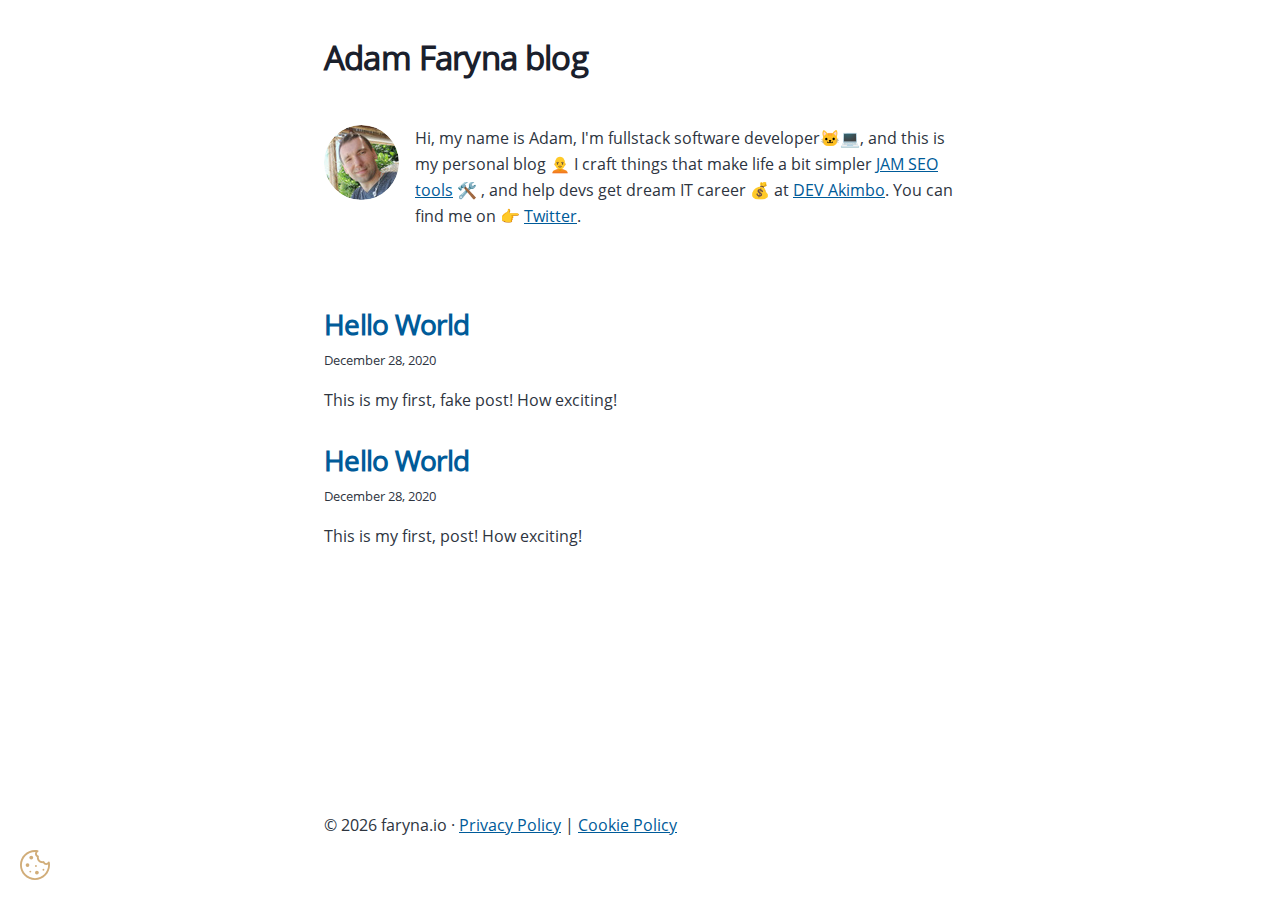
<file: index.html>
<!DOCTYPE html><html lang="en"><head><meta charSet="utf-8"/><meta http-equiv="x-ua-compatible" content="ie=edge"/><meta name="viewport" content="width=device-width, initial-scale=1, shrink-to-fit=no"/><style data-href="/styles.1a68737c276340bbb659.css">@font-face{font-family:Open Sans;font-style:normal;font-display:swap;font-weight:400;src:url(/static/open-sans-cyrillic-ext-400-normal-e755c8eab4133359c241132063a279d0.woff2) format("woff2"),url(/static/open-sans-all-400-normal-e15b8743b41a23082780aee5ee1ee9a9.woff) format("woff");unicode-range:U+0460-052f,U+1c80-1c88,U+20b4,U+2de0-2dff,U+a640-a69f,U+fe2e-fe2f}@font-face{font-family:Open Sans;font-style:normal;font-display:swap;font-weight:400;src:url([data-uri]) format("woff2"),url(/static/open-sans-all-400-normal-e15b8743b41a23082780aee5ee1ee9a9.woff) format("woff");unicode-range:U+0400-045f,U+0490-0491,U+04b0-04b1,U+2116}@font-face{font-family:Open Sans;font-style:normal;font-display:swap;font-weight:400;src:url([data-uri]) format("woff2"),url(/static/open-sans-all-400-normal-e15b8743b41a23082780aee5ee1ee9a9.woff) format("woff");unicode-range:U+1f??}@font-face{font-family:Open Sans;font-style:normal;font-display:swap;font-weight:400;src:url([data-uri]) format("woff2"),url(/static/open-sans-all-400-normal-e15b8743b41a23082780aee5ee1ee9a9.woff) format("woff");unicode-range:U+0370-03ff}@font-face{font-family:Open Sans;font-style:normal;font-display:swap;font-weight:400;src:url([data-uri]) format("woff2"),url(/static/open-sans-all-400-normal-e15b8743b41a23082780aee5ee1ee9a9.woff) format("woff");unicode-range:U+0102-0103,U+0110-0111,U+0128-0129,U+0168-0169,U+01a0-01a1,U+01af-01b0,U+1ea0-1ef9,U+20ab}@font-face{font-family:Open Sans;font-style:normal;font-display:swap;font-weight:400;src:url(/static/open-sans-latin-ext-400-normal-6923b1967484e2b12e1016fb33061791.woff2) format("woff2"),url(/static/open-sans-all-400-normal-e15b8743b41a23082780aee5ee1ee9a9.woff) format("woff");unicode-range:U+0100-024f,U+0259,U+1e??,U+2020,U+20a0-20ab,U+20ad-20cf,U+2113,U+2c60-2c7f,U+a720-a7ff}@font-face{font-family:Open Sans;font-style:normal;font-display:swap;font-weight:400;src:url(/static/open-sans-latin-400-normal-33543c5cc5d88f5695dd08c87d280dfd.woff2) format("woff2"),url(/static/open-sans-all-400-normal-e15b8743b41a23082780aee5ee1ee9a9.woff) format("woff");unicode-range:U+00??,U+0131,U+0152-0153,U+02bb-02bc,U+02c6,U+02da,U+02dc,U+2000-206f,U+2074,U+20ac,U+2122,U+2191,U+2193,U+2212,U+2215,U+feff,U+fffd}

/*! normalize.css v8.0.1 | MIT License | github.com/necolas/normalize.css */html{line-height:1.15;-webkit-text-size-adjust:100%}body{margin:0}main{display:block}h1{font-size:2em;margin:.67em 0}hr{box-sizing:content-box;height:0;overflow:visible}pre{font-family:monospace,monospace;font-size:1em}a{background-color:transparent}abbr[title]{border-bottom:none;text-decoration:underline;-webkit-text-decoration:underline dotted;text-decoration:underline dotted}b,strong{font-weight:bolder}code,kbd,samp{font-family:monospace,monospace;font-size:1em}small{font-size:80%}sub,sup{font-size:75%;line-height:0;position:relative;vertical-align:baseline}sub{bottom:-.25em}sup{top:-.5em}img{border-style:none}button,input,optgroup,select,textarea{font-family:inherit;font-size:100%;line-height:1.15;margin:0}button,input{overflow:visible}button,select{text-transform:none}[type=button],[type=reset],[type=submit],button{-webkit-appearance:button}[type=button]::-moz-focus-inner,[type=reset]::-moz-focus-inner,[type=submit]::-moz-focus-inner,button::-moz-focus-inner{border-style:none;padding:0}[type=button]:-moz-focusring,[type=reset]:-moz-focusring,[type=submit]:-moz-focusring,button:-moz-focusring{outline:1px dotted ButtonText}fieldset{padding:.35em .75em .625em}legend{box-sizing:border-box;color:inherit;display:table;max-width:100%;padding:0;white-space:normal}progress{vertical-align:baseline}textarea{overflow:auto}[type=checkbox],[type=radio]{box-sizing:border-box;padding:0}[type=number]::-webkit-inner-spin-button,[type=number]::-webkit-outer-spin-button{height:auto}[type=search]{-webkit-appearance:textfield;outline-offset:-2px}[type=search]::-webkit-search-decoration{-webkit-appearance:none}::-webkit-file-upload-button{-webkit-appearance:button;font:inherit}details{display:block}summary{display:list-item}[hidden]{display:none}:root{--maxWidth-none:"none";--maxWidth-xs:20rem;--maxWidth-sm:24rem;--maxWidth-md:28rem;--maxWidth-lg:32rem;--maxWidth-xl:36rem;--maxWidth-2xl:42rem;--maxWidth-3xl:48rem;--maxWidth-4xl:56rem;--maxWidth-full:"100%";--maxWidth-wrapper:var(--maxWidth-2xl);--spacing-px:"1px";--spacing-0:0;--spacing-1:0.25rem;--spacing-2:0.5rem;--spacing-3:0.75rem;--spacing-4:1rem;--spacing-5:1.25rem;--spacing-6:1.5rem;--spacing-8:2rem;--spacing-10:2.5rem;--spacing-12:3rem;--spacing-16:4rem;--spacing-20:5rem;--spacing-24:6rem;--spacing-32:8rem;--fontFamily-sans:"Open Sans",Montserrat,system-ui,-apple-system,BlinkMacSystemFont,"Segoe UI",Roboto,"Helvetica Neue",Arial,"Noto Sans",sans-serif,"Apple Color Emoji","Segoe UI Emoji","Segoe UI Symbol","Noto Color Emoji";--fontFamily-serif:"Merriweather","Georgia",Cambria,"Times New Roman",Times,serif;--font-body:var(--fontFamily-sans);--font-heading:var(--fontFamily-sans);--fontWeight-normal:400;--fontWeight-medium:500;--fontWeight-semibold:600;--fontWeight-bold:700;--fontWeight-extrabold:800;--fontWeight-black:900;--fontSize-root:16px;--lineHeight-none:1;--lineHeight-tight:1.1;--lineHeight-normal:1.5;--lineHeight-relaxed:1.625;--fontSize-0:0.833rem;--fontSize-1:1rem;--fontSize-2:1.2rem;--fontSize-3:1.44rem;--fontSize-4:1.728rem;--fontSize-5:2.074rem;--fontSize-6:2.488rem;--fontSize-7:2.986rem;--color-primary:#005b99;--color-text:#2e353f;--color-text-light:#4f5969;--color-heading:#1a202c;--color-heading-black:#000;--color-accent:#d1dce5}*,:after,:before{box-sizing:border-box}html{line-height:var(--lineHeight-normal);font-size:var(--fontSize-root);-webkit-font-smoothing:antialiased;-moz-osx-font-smoothing:grayscale}body{font-family:var(--font-body);font-size:var(--fontSize-1);color:var(--color-text)}footer{padding-top:var(--spacing-6)}hr{background:var(--color-accent);height:1px;border:0}h1,h2,h3,h4,h5,h6{font-family:var(--font-heading);margin-top:var(--spacing-12);margin-bottom:var(--spacing-6);line-height:var(--lineHeight-tight);letter-spacing:-.025em}h2,h3,h4,h5,h6{font-weight:var(--fontWeight-bold)}h1,h2,h3,h4,h5,h6{color:var(--color-heading)}h1{font-weight:var(--fontWeight-black);font-size:var(--fontSize-6)}h2{font-size:var(--fontSize-5)}h3{font-size:var(--fontSize-4)}h4{font-size:var(--fontSize-3)}h5{font-size:var(--fontSize-2)}h6{font-size:var(--fontSize-1)}h1>a,h2>a,h3>a,h4>a,h5>a,h6>a{color:inherit;text-decoration:none}p{line-height:var(--lineHeight-relaxed);--baseline-multiplier:0.179;--x-height-multiplier:0.35;margin:var(--spacing-0) var(--spacing-0) var(--spacing-8) var(--spacing-0)}ol,p,ul{padding:var(--spacing-0)}ol,ul{margin-left:var(--spacing-0);margin-right:var(--spacing-0);margin-bottom:var(--spacing-8);list-style-position:outside;list-style-image:none}main{min-height:calc(100vh - 236px)}ol li,ul li{padding-left:var(--spacing-0)}li>p,ol li,ul li{margin-bottom:calc(var(--spacing-8)/2)}li :last-child{margin-bottom:var(--spacing-0)}li>ul{margin-left:var(--spacing-8);margin-top:calc(var(--spacing-8)/2)}blockquote{color:var(--color-text-light);margin-left:calc(var(--spacing-6)*-1);margin-right:var(--spacing-8);padding:var(--spacing-0) var(--spacing-0) var(--spacing-0) var(--spacing-6);border-left:var(--spacing-1) solid var(--color-primary);font-size:var(--fontSize-2);font-style:italic;margin-bottom:var(--spacing-8)}blockquote>:last-child{margin-bottom:var(--spacing-0)}blockquote>ol,blockquote>ul{list-style-position:inside}table{width:100%;margin-bottom:var(--spacing-8);border-collapse:collapse;border-spacing:.25rem}table thead tr th{border-bottom:1px solid var(--color-accent)}a{color:var(--color-primary)}a:focus,a:hover{text-decoration:none}.global-wrapper{margin:var(--spacing-0) auto;max-width:var(--maxWidth-wrapper);padding:var(--spacing-10) var(--spacing-5)}.global-wrapper[data-is-root-path=true] .bio{margin-bottom:var(--spacing-20)}.global-header{margin-bottom:var(--spacing-12)}.main-heading{font-size:var(--fontSize-5);margin:0}.post-list-item{margin-bottom:var(--spacing-8);margin-top:var(--spacing-8)}.post-list-item p{margin-bottom:var(--spacing-0)}.post-list-item h2{font-size:var(--fontSize-4);color:var(--color-primary);margin-bottom:var(--spacing-2);margin-top:var(--spacing-0)}.post-list-item header{margin-bottom:var(--spacing-4)}.header-link-home{font-weight:var(--fontWeight-bold);font-family:var(--font-heading);text-decoration:none;font-size:var(--fontSize-2)}.bio{display:flex;flex-direction:column;align-items:center;margin-bottom:var(--spacing-16)}@media (min-width:1024px){.bio{flex-direction:row;align-items:flex-start;margin-bottom:0}}.bio p{margin-bottom:var(--spacing-0)}.bio-avatar{margin-right:var(--spacing-4);margin-bottom:var(--spacing-6);min-width:75px;border-radius:100%}.blog-post header h1{margin:var(--spacing-0) var(--spacing-0) var(--spacing-4) var(--spacing-0)}.blog-post header p{font-size:var(--fontSize-2);font-family:var(--font-heading)}.blog-post-nav ul{margin:var(--spacing-0)}.gatsby-highlight{margin-bottom:var(--spacing-8)}@media (max-width:42rem){blockquote{padding:var(--spacing-0) var(--spacing-0) var(--spacing-0) var(--spacing-4);margin-left:var(--spacing-0)}ol,ul{list-style-position:inside}}code[class*=language-],pre[class*=language-]{color:#000;background:none;text-shadow:0 1px #fff;font-family:Consolas,Monaco,Andale Mono,Ubuntu Mono,monospace;font-size:1em;text-align:left;white-space:pre;word-spacing:normal;word-break:normal;word-wrap:normal;line-height:1.5;-moz-tab-size:4;-o-tab-size:4;tab-size:4;-webkit-hyphens:none;-ms-hyphens:none;hyphens:none}code[class*=language-]::selection,code[class*=language-] ::selection,pre[class*=language-]::selection,pre[class*=language-] ::selection{text-shadow:none;background:#b3d4fc}@media print{code[class*=language-],pre[class*=language-]{text-shadow:none}}pre[class*=language-]{padding:1em;margin:.5em 0;overflow:auto}:not(pre)>code[class*=language-],pre[class*=language-]{background:#f5f2f0}:not(pre)>code[class*=language-]{padding:.1em;border-radius:.3em;white-space:normal}.token.cdata,.token.comment,.token.doctype,.token.prolog{color:#708090}.token.punctuation{color:#999}.token.namespace{opacity:.7}.token.boolean,.token.constant,.token.deleted,.token.number,.token.property,.token.symbol,.token.tag{color:#905}.token.attr-name,.token.builtin,.token.char,.token.inserted,.token.selector,.token.string{color:#690}.language-css .token.string,.style .token.string,.token.entity,.token.operator,.token.url{color:#9a6e3a;background:hsla(0,0%,100%,.5)}.token.atrule,.token.attr-value,.token.keyword{color:#07a}.token.class-name,.token.function{color:#dd4a68}.token.important,.token.regex,.token.variable{color:#e90}.token.bold,.token.important{font-weight:700}.token.italic{font-style:italic}.token.entity{cursor:help}.newsletter-form{border:1px solid #ccc;textAlign:center;background:#ededed;padding:20px}.newsletter-form input{margin-bottom:20px}.newsletter-form .content{text-align:center}.newsletter-form input[type=text]{margin-top:10px;width:100%}.newsletter-form input[type=submit]{background:#005b99;color:#fff;border:0;padding:10px 15px;margin-top:10px}.newsletter-form p.powered{text-align:center;margin:0}@media (min-width:768px){.newsletter-form input[type=text]{width:auto}.newsletter-form input{margin-left:10px}}.consent a{text-decoration:none}.consent .trigger{position:fixed;left:20px;bottom:20px;color:#d1ad79;width:30px;cursor:pointer;z-index:1}.consent .content{position:fixed;left:-2000px;bottom:0;padding:10px;border:1px solid #f58c3a;background:#fff;color:#4f5961;opacity:0;transition:all .2s ease-in;z-index:1000}.consent .content.visible{opacity:1;left:0}.consent a{color:#4f5961;border-bottom:1px dashed #4f5961;white-space:nowrap}.consent a:hover{color:#f58c3a;border-bottom-color:#f58c3a}.consent .description{display:block;margin-bottom:10px}.consent .options{display:flex;justify-content:space-evenly;margin-bottom:10px}.consent label span{margin-left:5px}.consent .buttons{text-align:center}.consent button{margin:0 10px 0 0;padding:5px 10px;height:auto;line-height:2;white-space:nowrap;text-transform:uppercase;border:1px solid #f58c3a}.consent button.save{color:#f58c3a;background:#fff;font-weight:300}.consent button.save:hover{color:#f4a869;border-color:#f4a869}.consent button.accept-all{color:#fff;background:#f58c3a;font-weight:400}.consent button.accept-all:hover{border-color:#f4a869;background:#f4a869}@media (min-width:768px){.consent form{display:flex;justify-content:space-evenly;align-items:center}.consent .option{margin:0 10px 10px}}@media (min-width:1024px){.consent .content{width:300px;bottom:20px}.consent .content.visible{left:20px}.consent .content form{display:inline}.consent .content .options{display:block}}</style><meta name="generator" content="Gatsby 2.26.1"/><link rel="sitemap" type="application/xml" href="/sitemap.xml"/><link rel="alternate" type="application/rss+xml" href="/rss.xml"/><link rel="icon" href="/favicon-32x32.png?v=e5b06d7281081062af32731185b58974" type="image/png"/><link rel="manifest" href="/manifest.webmanifest" crossorigin="anonymous"/><meta name="theme-color" content="#663399"/><link rel="apple-touch-icon" sizes="48x48" href="/icons/icon-48x48.png?v=e5b06d7281081062af32731185b58974"/><link rel="apple-touch-icon" sizes="72x72" href="/icons/icon-72x72.png?v=e5b06d7281081062af32731185b58974"/><link rel="apple-touch-icon" sizes="96x96" href="/icons/icon-96x96.png?v=e5b06d7281081062af32731185b58974"/><link rel="apple-touch-icon" sizes="144x144" href="/icons/icon-144x144.png?v=e5b06d7281081062af32731185b58974"/><link rel="apple-touch-icon" sizes="192x192" href="/icons/icon-192x192.png?v=e5b06d7281081062af32731185b58974"/><link rel="apple-touch-icon" sizes="256x256" href="/icons/icon-256x256.png?v=e5b06d7281081062af32731185b58974"/><link rel="apple-touch-icon" sizes="384x384" href="/icons/icon-384x384.png?v=e5b06d7281081062af32731185b58974"/><link rel="apple-touch-icon" sizes="512x512" href="/icons/icon-512x512.png?v=e5b06d7281081062af32731185b58974"/><title data-react-helmet="true">Home | Adam Faryna blog</title><meta data-react-helmet="true" name="description" content="Personal blog of Adam Faryna about building things using modern tech, and private thoughts on various things"/><meta data-react-helmet="true" property="og:title" content="Home"/><meta data-react-helmet="true" property="og:description" content="Personal blog of Adam Faryna about building things using modern tech, and private thoughts on various things"/><meta data-react-helmet="true" property="og:type" content="website"/><meta data-react-helmet="true" name="twitter:card" content="summary"/><meta data-react-helmet="true" name="twitter:creator" content="farynaio"/><meta data-react-helmet="true" name="twitter:title" content="Home"/><meta data-react-helmet="true" name="twitter:description" content="Personal blog of Adam Faryna about building things using modern tech, and private thoughts on various things"/><script data-react-helmet="true" async="" src="https://www.googletagmanager.com/gtag/js?id=G-1XD6P8XMCQ"></script><script data-react-helmet="true">
          window.dataLayer = window.dataLayer || [];
          function gtag(){dataLayer.push(arguments);}
          gtag('js', new Date());
          gtag('config', 'G-1XD6P8XMCQ');
        </script><link as="script" rel="preload" href="/webpack-runtime-a462f55e811097326c63.js"/><link as="script" rel="preload" href="/framework-de237a875aa45b276a9d.js"/><link as="script" rel="preload" href="/app-a5e96afc8896156676a5.js"/><link as="script" rel="preload" href="/styles-407fe62976dc5310c43e.js"/><link as="script" rel="preload" href="/commons-e1408656c4bf2d4ec85d.js"/><link as="script" rel="preload" href="/67d98b3b67f7f29616a14210788137ee8140f8b0-fc83c65cae48dea7e561.js"/><link as="script" rel="preload" href="/component---src-pages-index-js-8ab2ad6b7bc1ba952b18.js"/><link as="fetch" rel="preload" href="/page-data/index/page-data.json" crossorigin="anonymous"/><link as="fetch" rel="preload" href="/page-data/sq/d/1156742640.json" crossorigin="anonymous"/><link as="fetch" rel="preload" href="/page-data/sq/d/340814223.json" crossorigin="anonymous"/><link as="fetch" rel="preload" href="/page-data/sq/d/341782258.json" crossorigin="anonymous"/><link as="fetch" rel="preload" href="/page-data/app-data.json" crossorigin="anonymous"/></head><body><div id="___gatsby"><div style="outline:none" tabindex="-1" id="gatsby-focus-wrapper"><div class="global-wrapper" data-is-root-path="true"><header class="global-header"><h1 class="main-heading"><a aria-current="page" class="" href="/">Adam Faryna blog</a></h1></header><main><div class="bio"><div class="bio-avatar gatsby-image-wrapper" style="position:relative;overflow:hidden;display:inline-block;width:75px;height:75px"><img aria-hidden="true" src="[data-uri]" alt="Adam Faryna" style="position:absolute;top:0;left:0;width:100%;height:100%;object-fit:cover;object-position:center;opacity:1;transition-delay:500ms;border-radius:50%"/><noscript><picture><source srcset="/static/343c34b9f26001cde041330e841e5f90/32ce1/adamfaryna.jpg 1x,
/static/343c34b9f26001cde041330e841e5f90/2f164/adamfaryna.jpg 1.5x,
/static/343c34b9f26001cde041330e841e5f90/f2fac/adamfaryna.jpg 2x" /><img loading="lazy" width="75" height="75" srcset="/static/343c34b9f26001cde041330e841e5f90/32ce1/adamfaryna.jpg 1x,
/static/343c34b9f26001cde041330e841e5f90/2f164/adamfaryna.jpg 1.5x,
/static/343c34b9f26001cde041330e841e5f90/f2fac/adamfaryna.jpg 2x" src="/static/343c34b9f26001cde041330e841e5f90/32ce1/adamfaryna.jpg" alt="Adam Faryna" style="position:absolute;top:0;left:0;opacity:1;width:100%;height:100%;object-fit:cover;object-position:center"/></picture></noscript></div><p>Hi, my name is Adam, I&#x27;m fullstack software developer🐱‍💻, and this is my personal blog 🧑‍🦲 I craft things that make life a bit simpler<!-- --> <a href="https://jamseotools.com/" target="_blank">JAM SEO tools</a> <!-- -->🛠️ , and help devs get dream IT career 💰 at<!-- --> <a href="https://devakimbo.com/" target="_blank">DEV Akimbo</a>. You can find me on 👉<!-- --> <a href="https://twitter.com/farynaio" class="" rel="noopener noreferrer" target="_blank">Twitter</a>.</p></div><ol style="list-style:none"><li><article class="post-list-item" itemscope="" itemType="http://schema.org/Article"><header><h2><a itemProp="url" href="/hello-world/"><span itemProp="headline">Hello World</span></a></h2><small>December 28, 2020</small></header><section><p itemProp="description">This is my first, fake post! How exciting!</p></section></article></li><li><article class="post-list-item" itemscope="" itemType="http://schema.org/Article"><header><h2><a itemProp="url" href="/hello-world/sample/"><span itemProp="headline">Hello World</span></a></h2><small>December 28, 2020</small></header><section><p itemProp="description">This is my first, post! How exciting!</p></section></article></li></ol></main><footer><span>© <!-- -->2021<!-- --> faryna.io</span> <span class="dot">·</span> <span class="footer-links"><a href="/privacy-policy">Privacy Policy</a> | <a href="/cookie-policy">Cookie Policy</a></span></footer><div class="consent"><svg class="trigger" version="1.1" x="0px" y="0px" viewBox="0 0 512 512" fill="currentColor" style="enable-background:new 0 0 512 512;fill:currentColor" xml:space="preserve"><g><g><g><path fill="currentColor" d="M507.44,208.64c-1.296-6.88-6.88-12.096-13.824-12.928c-6.96-0.832-13.6,2.928-16.48,9.312
			c-5.072,11.2-16.208,18.992-29.12,18.976c-14.32,0.032-26.416-9.632-30.448-22.896c-2.432-8.096-10.752-12.896-18.976-10.976
			C393.536,191.312,388.752,192,384,192c-35.248-0.064-63.936-28.752-64-64c0-4.752,0.688-9.536,1.872-14.576
			c1.936-8.224-2.88-16.56-10.976-18.992C297.632,90.416,287.968,78.32,288,64c-0.016-12.928,7.776-24.048,18.976-29.12
			c6.384-2.88,10.144-9.536,9.312-16.48c-0.832-6.96-6.048-12.544-12.928-13.84C288.096,1.696,272.288,0,256,0
			C114.784,0.032,0.032,114.784,0,256c0.032,141.216,114.784,255.968,256,256c141.216-0.032,255.968-114.784,256-256
			C512,239.712,510.304,223.904,507.44,208.64z M414.32,414.32C373.696,454.912,317.792,480,256,480s-117.696-25.088-158.32-65.68
			C57.088,373.696,32,317.792,32,256S57.088,138.304,97.68,97.68C138.304,57.088,194.208,32,256,32c2.88,0,5.696,0.304,8.56,0.432
			C259.216,41.744,256.016,52.464,256,64c0.032,23.888,13.28,44.368,32.592,55.296C288.288,122.144,288,124.992,288,128
			c0.032,52.976,43.024,95.968,96,96c3.008,0,5.856-0.288,8.704-0.592C403.632,242.704,424.096,255.968,448,256
			c11.536-0.016,22.256-3.216,31.568-8.56c0.128,2.848,0.432,5.68,0.432,8.56C480,317.792,454.912,373.696,414.32,414.32z"></path><circle cx="192" cy="128" r="32"></circle><circle cx="128" cy="256" r="32"></circle><circle cx="288" cy="384" r="32"></circle><circle cx="272" cy="272" r="16"></circle><circle cx="400" cy="336" r="16"></circle><circle cx="176" cy="368" r="16"></circle></g></g></g><g></g><g></g><g></g><g></g><g></g><g></g><g></g><g></g><g></g><g></g><g></g><g></g><g></g><g></g><g></g></svg><div class="content "><span class="description">This website uses cookies to enhance site navigation and analyze site usage. I don&#x27;t need your private data, IP, nor anything else, I just want to know if anyone reads my blog. Without cookies, some features may not be available. By clicking &quot;Accept cookies&quot; you agree to our<!-- --> <a class="consent-cookie-policy" href="/privacy-policy">Cookie Policy</a>.</span><form><div class="option"><label><input type="checkbox" name="necessary" checked="" disabled=""/><span>Necessary</span></label></div><div class="option"><label><input type="checkbox" name="analytics"/><span>Analytics</span></label></div><div class="buttons"><button type="button" class="save">Save</button><button type="button" class="accept-all">Accept All</button></div></form></div></div></div></div><div id="gatsby-announcer" style="position:absolute;top:0;width:1px;height:1px;padding:0;overflow:hidden;clip:rect(0, 0, 0, 0);white-space:nowrap;border:0" aria-live="assertive" aria-atomic="true"></div></div><script id="gatsby-script-loader">/*<![CDATA[*/window.pagePath="/";/*]]>*/</script><script id="gatsby-chunk-mapping">/*<![CDATA[*/window.___chunkMapping={"polyfill":["/polyfill-303683f6c6a5fb752dca.js"],"app":["/app-a5e96afc8896156676a5.js"],"component---src-pages-404-js":["/component---src-pages-404-js-3e55058c1b64c812dd89.js"],"component---src-pages-index-js":["/component---src-pages-index-js-8ab2ad6b7bc1ba952b18.js"],"component---src-templates-blog-post-index-js":["/component---src-templates-blog-post-index-js-c92158c04d488bb87a93.js"],"component---src-templates-raw-js":["/component---src-templates-raw-js-d59ac696ad726ea81d7e.js"]};/*]]>*/</script><script src="/polyfill-303683f6c6a5fb752dca.js" nomodule=""></script><script src="/component---src-pages-index-js-8ab2ad6b7bc1ba952b18.js" async=""></script><script src="/67d98b3b67f7f29616a14210788137ee8140f8b0-fc83c65cae48dea7e561.js" async=""></script><script src="/commons-e1408656c4bf2d4ec85d.js" async=""></script><script src="/styles-407fe62976dc5310c43e.js" async=""></script><script src="/app-a5e96afc8896156676a5.js" async=""></script><script src="/framework-de237a875aa45b276a9d.js" async=""></script><script src="/webpack-runtime-a462f55e811097326c63.js" async=""></script></body></html>
</file>
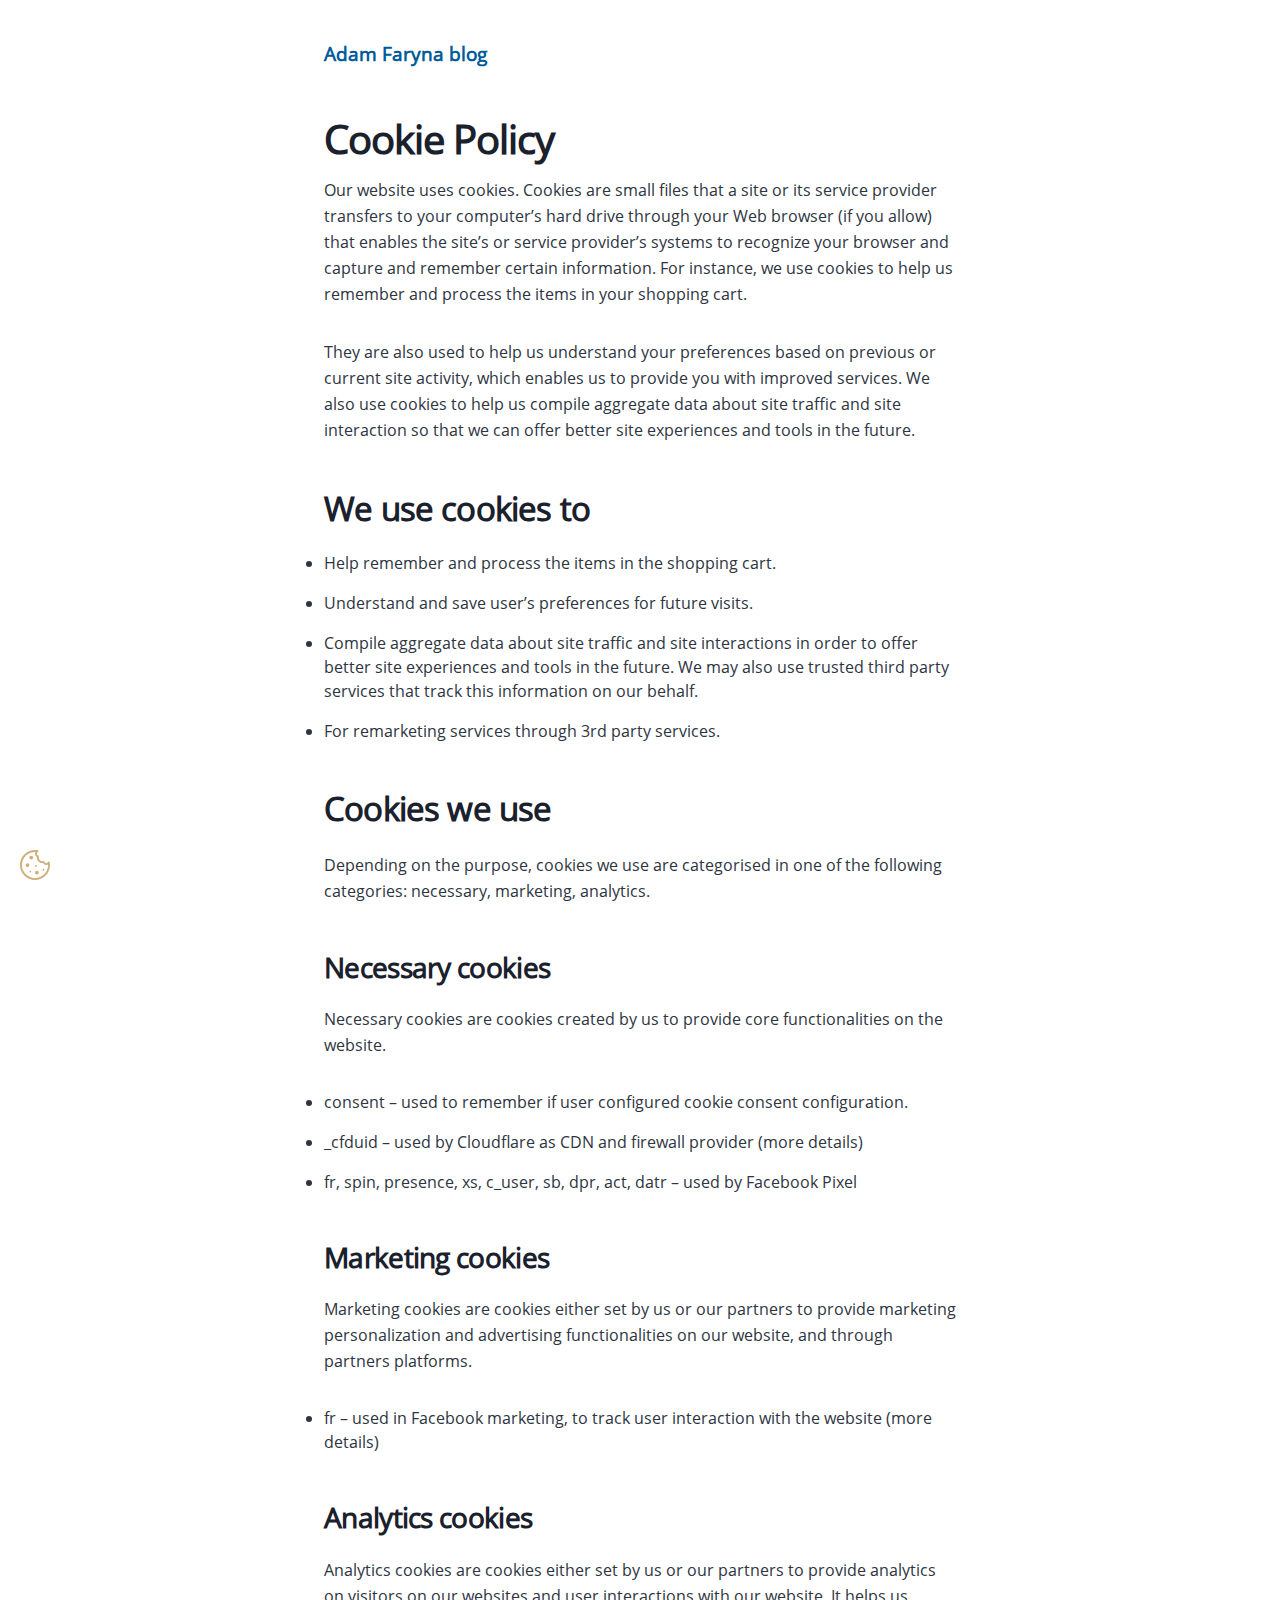
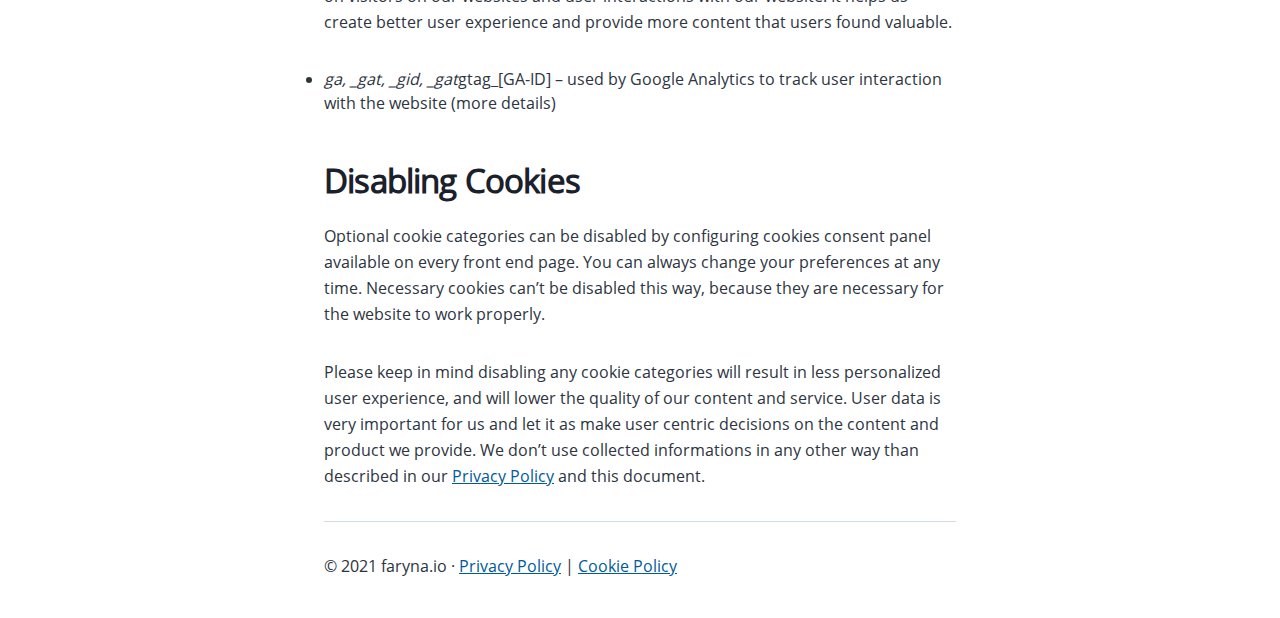
<file: cookie-policy/index.html>
<!DOCTYPE html><html lang="en"><head><meta charSet="utf-8"/><meta http-equiv="x-ua-compatible" content="ie=edge"/><meta name="viewport" content="width=device-width, initial-scale=1, shrink-to-fit=no"/><style data-href="/styles.1a68737c276340bbb659.css">@font-face{font-family:Open Sans;font-style:normal;font-display:swap;font-weight:400;src:url(/static/open-sans-cyrillic-ext-400-normal-e755c8eab4133359c241132063a279d0.woff2) format("woff2"),url(/static/open-sans-all-400-normal-e15b8743b41a23082780aee5ee1ee9a9.woff) format("woff");unicode-range:U+0460-052f,U+1c80-1c88,U+20b4,U+2de0-2dff,U+a640-a69f,U+fe2e-fe2f}@font-face{font-family:Open Sans;font-style:normal;font-display:swap;font-weight:400;src:url([data-uri]) format("woff2"),url(/static/open-sans-all-400-normal-e15b8743b41a23082780aee5ee1ee9a9.woff) format("woff");unicode-range:U+0400-045f,U+0490-0491,U+04b0-04b1,U+2116}@font-face{font-family:Open Sans;font-style:normal;font-display:swap;font-weight:400;src:url([data-uri]) format("woff2"),url(/static/open-sans-all-400-normal-e15b8743b41a23082780aee5ee1ee9a9.woff) format("woff");unicode-range:U+1f??}@font-face{font-family:Open Sans;font-style:normal;font-display:swap;font-weight:400;src:url([data-uri]) format("woff2"),url(/static/open-sans-all-400-normal-e15b8743b41a23082780aee5ee1ee9a9.woff) format("woff");unicode-range:U+0370-03ff}@font-face{font-family:Open Sans;font-style:normal;font-display:swap;font-weight:400;src:url([data-uri]) format("woff2"),url(/static/open-sans-all-400-normal-e15b8743b41a23082780aee5ee1ee9a9.woff) format("woff");unicode-range:U+0102-0103,U+0110-0111,U+0128-0129,U+0168-0169,U+01a0-01a1,U+01af-01b0,U+1ea0-1ef9,U+20ab}@font-face{font-family:Open Sans;font-style:normal;font-display:swap;font-weight:400;src:url(/static/open-sans-latin-ext-400-normal-6923b1967484e2b12e1016fb33061791.woff2) format("woff2"),url(/static/open-sans-all-400-normal-e15b8743b41a23082780aee5ee1ee9a9.woff) format("woff");unicode-range:U+0100-024f,U+0259,U+1e??,U+2020,U+20a0-20ab,U+20ad-20cf,U+2113,U+2c60-2c7f,U+a720-a7ff}@font-face{font-family:Open Sans;font-style:normal;font-display:swap;font-weight:400;src:url(/static/open-sans-latin-400-normal-33543c5cc5d88f5695dd08c87d280dfd.woff2) format("woff2"),url(/static/open-sans-all-400-normal-e15b8743b41a23082780aee5ee1ee9a9.woff) format("woff");unicode-range:U+00??,U+0131,U+0152-0153,U+02bb-02bc,U+02c6,U+02da,U+02dc,U+2000-206f,U+2074,U+20ac,U+2122,U+2191,U+2193,U+2212,U+2215,U+feff,U+fffd}

/*! normalize.css v8.0.1 | MIT License | github.com/necolas/normalize.css */html{line-height:1.15;-webkit-text-size-adjust:100%}body{margin:0}main{display:block}h1{font-size:2em;margin:.67em 0}hr{box-sizing:content-box;height:0;overflow:visible}pre{font-family:monospace,monospace;font-size:1em}a{background-color:transparent}abbr[title]{border-bottom:none;text-decoration:underline;-webkit-text-decoration:underline dotted;text-decoration:underline dotted}b,strong{font-weight:bolder}code,kbd,samp{font-family:monospace,monospace;font-size:1em}small{font-size:80%}sub,sup{font-size:75%;line-height:0;position:relative;vertical-align:baseline}sub{bottom:-.25em}sup{top:-.5em}img{border-style:none}button,input,optgroup,select,textarea{font-family:inherit;font-size:100%;line-height:1.15;margin:0}button,input{overflow:visible}button,select{text-transform:none}[type=button],[type=reset],[type=submit],button{-webkit-appearance:button}[type=button]::-moz-focus-inner,[type=reset]::-moz-focus-inner,[type=submit]::-moz-focus-inner,button::-moz-focus-inner{border-style:none;padding:0}[type=button]:-moz-focusring,[type=reset]:-moz-focusring,[type=submit]:-moz-focusring,button:-moz-focusring{outline:1px dotted ButtonText}fieldset{padding:.35em .75em .625em}legend{box-sizing:border-box;color:inherit;display:table;max-width:100%;padding:0;white-space:normal}progress{vertical-align:baseline}textarea{overflow:auto}[type=checkbox],[type=radio]{box-sizing:border-box;padding:0}[type=number]::-webkit-inner-spin-button,[type=number]::-webkit-outer-spin-button{height:auto}[type=search]{-webkit-appearance:textfield;outline-offset:-2px}[type=search]::-webkit-search-decoration{-webkit-appearance:none}::-webkit-file-upload-button{-webkit-appearance:button;font:inherit}details{display:block}summary{display:list-item}[hidden]{display:none}:root{--maxWidth-none:"none";--maxWidth-xs:20rem;--maxWidth-sm:24rem;--maxWidth-md:28rem;--maxWidth-lg:32rem;--maxWidth-xl:36rem;--maxWidth-2xl:42rem;--maxWidth-3xl:48rem;--maxWidth-4xl:56rem;--maxWidth-full:"100%";--maxWidth-wrapper:var(--maxWidth-2xl);--spacing-px:"1px";--spacing-0:0;--spacing-1:0.25rem;--spacing-2:0.5rem;--spacing-3:0.75rem;--spacing-4:1rem;--spacing-5:1.25rem;--spacing-6:1.5rem;--spacing-8:2rem;--spacing-10:2.5rem;--spacing-12:3rem;--spacing-16:4rem;--spacing-20:5rem;--spacing-24:6rem;--spacing-32:8rem;--fontFamily-sans:"Open Sans",Montserrat,system-ui,-apple-system,BlinkMacSystemFont,"Segoe UI",Roboto,"Helvetica Neue",Arial,"Noto Sans",sans-serif,"Apple Color Emoji","Segoe UI Emoji","Segoe UI Symbol","Noto Color Emoji";--fontFamily-serif:"Merriweather","Georgia",Cambria,"Times New Roman",Times,serif;--font-body:var(--fontFamily-sans);--font-heading:var(--fontFamily-sans);--fontWeight-normal:400;--fontWeight-medium:500;--fontWeight-semibold:600;--fontWeight-bold:700;--fontWeight-extrabold:800;--fontWeight-black:900;--fontSize-root:16px;--lineHeight-none:1;--lineHeight-tight:1.1;--lineHeight-normal:1.5;--lineHeight-relaxed:1.625;--fontSize-0:0.833rem;--fontSize-1:1rem;--fontSize-2:1.2rem;--fontSize-3:1.44rem;--fontSize-4:1.728rem;--fontSize-5:2.074rem;--fontSize-6:2.488rem;--fontSize-7:2.986rem;--color-primary:#005b99;--color-text:#2e353f;--color-text-light:#4f5969;--color-heading:#1a202c;--color-heading-black:#000;--color-accent:#d1dce5}*,:after,:before{box-sizing:border-box}html{line-height:var(--lineHeight-normal);font-size:var(--fontSize-root);-webkit-font-smoothing:antialiased;-moz-osx-font-smoothing:grayscale}body{font-family:var(--font-body);font-size:var(--fontSize-1);color:var(--color-text)}footer{padding-top:var(--spacing-6)}hr{background:var(--color-accent);height:1px;border:0}h1,h2,h3,h4,h5,h6{font-family:var(--font-heading);margin-top:var(--spacing-12);margin-bottom:var(--spacing-6);line-height:var(--lineHeight-tight);letter-spacing:-.025em}h2,h3,h4,h5,h6{font-weight:var(--fontWeight-bold)}h1,h2,h3,h4,h5,h6{color:var(--color-heading)}h1{font-weight:var(--fontWeight-black);font-size:var(--fontSize-6)}h2{font-size:var(--fontSize-5)}h3{font-size:var(--fontSize-4)}h4{font-size:var(--fontSize-3)}h5{font-size:var(--fontSize-2)}h6{font-size:var(--fontSize-1)}h1>a,h2>a,h3>a,h4>a,h5>a,h6>a{color:inherit;text-decoration:none}p{line-height:var(--lineHeight-relaxed);--baseline-multiplier:0.179;--x-height-multiplier:0.35;margin:var(--spacing-0) var(--spacing-0) var(--spacing-8) var(--spacing-0)}ol,p,ul{padding:var(--spacing-0)}ol,ul{margin-left:var(--spacing-0);margin-right:var(--spacing-0);margin-bottom:var(--spacing-8);list-style-position:outside;list-style-image:none}main{min-height:calc(100vh - 236px)}ol li,ul li{padding-left:var(--spacing-0)}li>p,ol li,ul li{margin-bottom:calc(var(--spacing-8)/2)}li :last-child{margin-bottom:var(--spacing-0)}li>ul{margin-left:var(--spacing-8);margin-top:calc(var(--spacing-8)/2)}blockquote{color:var(--color-text-light);margin-left:calc(var(--spacing-6)*-1);margin-right:var(--spacing-8);padding:var(--spacing-0) var(--spacing-0) var(--spacing-0) var(--spacing-6);border-left:var(--spacing-1) solid var(--color-primary);font-size:var(--fontSize-2);font-style:italic;margin-bottom:var(--spacing-8)}blockquote>:last-child{margin-bottom:var(--spacing-0)}blockquote>ol,blockquote>ul{list-style-position:inside}table{width:100%;margin-bottom:var(--spacing-8);border-collapse:collapse;border-spacing:.25rem}table thead tr th{border-bottom:1px solid var(--color-accent)}a{color:var(--color-primary)}a:focus,a:hover{text-decoration:none}.global-wrapper{margin:var(--spacing-0) auto;max-width:var(--maxWidth-wrapper);padding:var(--spacing-10) var(--spacing-5)}.global-wrapper[data-is-root-path=true] .bio{margin-bottom:var(--spacing-20)}.global-header{margin-bottom:var(--spacing-12)}.main-heading{font-size:var(--fontSize-5);margin:0}.post-list-item{margin-bottom:var(--spacing-8);margin-top:var(--spacing-8)}.post-list-item p{margin-bottom:var(--spacing-0)}.post-list-item h2{font-size:var(--fontSize-4);color:var(--color-primary);margin-bottom:var(--spacing-2);margin-top:var(--spacing-0)}.post-list-item header{margin-bottom:var(--spacing-4)}.header-link-home{font-weight:var(--fontWeight-bold);font-family:var(--font-heading);text-decoration:none;font-size:var(--fontSize-2)}.bio{display:flex;flex-direction:column;align-items:center;margin-bottom:var(--spacing-16)}@media (min-width:1024px){.bio{flex-direction:row;align-items:flex-start;margin-bottom:0}}.bio p{margin-bottom:var(--spacing-0)}.bio-avatar{margin-right:var(--spacing-4);margin-bottom:var(--spacing-6);min-width:75px;border-radius:100%}.blog-post header h1{margin:var(--spacing-0) var(--spacing-0) var(--spacing-4) var(--spacing-0)}.blog-post header p{font-size:var(--fontSize-2);font-family:var(--font-heading)}.blog-post-nav ul{margin:var(--spacing-0)}.gatsby-highlight{margin-bottom:var(--spacing-8)}@media (max-width:42rem){blockquote{padding:var(--spacing-0) var(--spacing-0) var(--spacing-0) var(--spacing-4);margin-left:var(--spacing-0)}ol,ul{list-style-position:inside}}code[class*=language-],pre[class*=language-]{color:#000;background:none;text-shadow:0 1px #fff;font-family:Consolas,Monaco,Andale Mono,Ubuntu Mono,monospace;font-size:1em;text-align:left;white-space:pre;word-spacing:normal;word-break:normal;word-wrap:normal;line-height:1.5;-moz-tab-size:4;-o-tab-size:4;tab-size:4;-webkit-hyphens:none;-ms-hyphens:none;hyphens:none}code[class*=language-]::selection,code[class*=language-] ::selection,pre[class*=language-]::selection,pre[class*=language-] ::selection{text-shadow:none;background:#b3d4fc}@media print{code[class*=language-],pre[class*=language-]{text-shadow:none}}pre[class*=language-]{padding:1em;margin:.5em 0;overflow:auto}:not(pre)>code[class*=language-],pre[class*=language-]{background:#f5f2f0}:not(pre)>code[class*=language-]{padding:.1em;border-radius:.3em;white-space:normal}.token.cdata,.token.comment,.token.doctype,.token.prolog{color:#708090}.token.punctuation{color:#999}.token.namespace{opacity:.7}.token.boolean,.token.constant,.token.deleted,.token.number,.token.property,.token.symbol,.token.tag{color:#905}.token.attr-name,.token.builtin,.token.char,.token.inserted,.token.selector,.token.string{color:#690}.language-css .token.string,.style .token.string,.token.entity,.token.operator,.token.url{color:#9a6e3a;background:hsla(0,0%,100%,.5)}.token.atrule,.token.attr-value,.token.keyword{color:#07a}.token.class-name,.token.function{color:#dd4a68}.token.important,.token.regex,.token.variable{color:#e90}.token.bold,.token.important{font-weight:700}.token.italic{font-style:italic}.token.entity{cursor:help}.newsletter-form{border:1px solid #ccc;textAlign:center;background:#ededed;padding:20px}.newsletter-form input{margin-bottom:20px}.newsletter-form .content{text-align:center}.newsletter-form input[type=text]{margin-top:10px;width:100%}.newsletter-form input[type=submit]{background:#005b99;color:#fff;border:0;padding:10px 15px;margin-top:10px}.newsletter-form p.powered{text-align:center;margin:0}@media (min-width:768px){.newsletter-form input[type=text]{width:auto}.newsletter-form input{margin-left:10px}}.consent a{text-decoration:none}.consent .trigger{position:fixed;left:20px;bottom:20px;color:#d1ad79;width:30px;cursor:pointer;z-index:1}.consent .content{position:fixed;left:-2000px;bottom:0;padding:10px;border:1px solid #f58c3a;background:#fff;color:#4f5961;opacity:0;transition:all .2s ease-in;z-index:1000}.consent .content.visible{opacity:1;left:0}.consent a{color:#4f5961;border-bottom:1px dashed #4f5961;white-space:nowrap}.consent a:hover{color:#f58c3a;border-bottom-color:#f58c3a}.consent .description{display:block;margin-bottom:10px}.consent .options{display:flex;justify-content:space-evenly;margin-bottom:10px}.consent label span{margin-left:5px}.consent .buttons{text-align:center}.consent button{margin:0 10px 0 0;padding:5px 10px;height:auto;line-height:2;white-space:nowrap;text-transform:uppercase;border:1px solid #f58c3a}.consent button.save{color:#f58c3a;background:#fff;font-weight:300}.consent button.save:hover{color:#f4a869;border-color:#f4a869}.consent button.accept-all{color:#fff;background:#f58c3a;font-weight:400}.consent button.accept-all:hover{border-color:#f4a869;background:#f4a869}@media (min-width:768px){.consent form{display:flex;justify-content:space-evenly;align-items:center}.consent .option{margin:0 10px 10px}}@media (min-width:1024px){.consent .content{width:300px;bottom:20px}.consent .content.visible{left:20px}.consent .content form{display:inline}.consent .content .options{display:block}}</style><meta name="generator" content="Gatsby 2.26.1"/><link rel="sitemap" type="application/xml" href="/sitemap.xml"/><link rel="alternate" type="application/rss+xml" href="/rss.xml"/><link rel="icon" href="/favicon-32x32.png?v=e5b06d7281081062af32731185b58974" type="image/png"/><link rel="manifest" href="/manifest.webmanifest" crossorigin="anonymous"/><meta name="theme-color" content="#663399"/><link rel="apple-touch-icon" sizes="48x48" href="/icons/icon-48x48.png?v=e5b06d7281081062af32731185b58974"/><link rel="apple-touch-icon" sizes="72x72" href="/icons/icon-72x72.png?v=e5b06d7281081062af32731185b58974"/><link rel="apple-touch-icon" sizes="96x96" href="/icons/icon-96x96.png?v=e5b06d7281081062af32731185b58974"/><link rel="apple-touch-icon" sizes="144x144" href="/icons/icon-144x144.png?v=e5b06d7281081062af32731185b58974"/><link rel="apple-touch-icon" sizes="192x192" href="/icons/icon-192x192.png?v=e5b06d7281081062af32731185b58974"/><link rel="apple-touch-icon" sizes="256x256" href="/icons/icon-256x256.png?v=e5b06d7281081062af32731185b58974"/><link rel="apple-touch-icon" sizes="384x384" href="/icons/icon-384x384.png?v=e5b06d7281081062af32731185b58974"/><link rel="apple-touch-icon" sizes="512x512" href="/icons/icon-512x512.png?v=e5b06d7281081062af32731185b58974"/><title data-react-helmet="true">Cookie Policy | Adam Faryna blog</title><meta data-react-helmet="true" name="description" content="Personal blog of Adam Faryna about building things using modern tech, and private thoughts on various things"/><meta data-react-helmet="true" property="og:title" content="Cookie Policy"/><meta data-react-helmet="true" property="og:description" content="Personal blog of Adam Faryna about building things using modern tech, and private thoughts on various things"/><meta data-react-helmet="true" property="og:type" content="website"/><meta data-react-helmet="true" name="twitter:card" content="summary"/><meta data-react-helmet="true" name="twitter:creator" content="farynaio"/><meta data-react-helmet="true" name="twitter:title" content="Cookie Policy"/><meta data-react-helmet="true" name="twitter:description" content="Personal blog of Adam Faryna about building things using modern tech, and private thoughts on various things"/><script data-react-helmet="true" async="" src="https://www.googletagmanager.com/gtag/js?id=G-1XD6P8XMCQ"></script><script data-react-helmet="true">
          window.dataLayer = window.dataLayer || [];
          function gtag(){dataLayer.push(arguments);}
          gtag('js', new Date());
          gtag('config', 'G-1XD6P8XMCQ');
        </script><link as="script" rel="preload" href="/webpack-runtime-a462f55e811097326c63.js"/><link as="script" rel="preload" href="/framework-de237a875aa45b276a9d.js"/><link as="script" rel="preload" href="/app-a5e96afc8896156676a5.js"/><link as="script" rel="preload" href="/styles-407fe62976dc5310c43e.js"/><link as="script" rel="preload" href="/commons-e1408656c4bf2d4ec85d.js"/><link as="script" rel="preload" href="/component---src-templates-raw-js-d59ac696ad726ea81d7e.js"/><link as="fetch" rel="preload" href="/page-data/cookie-policy/page-data.json" crossorigin="anonymous"/><link as="fetch" rel="preload" href="/page-data/sq/d/1156742640.json" crossorigin="anonymous"/><link as="fetch" rel="preload" href="/page-data/sq/d/340814223.json" crossorigin="anonymous"/><link as="fetch" rel="preload" href="/page-data/app-data.json" crossorigin="anonymous"/></head><body><div id="___gatsby"><div style="outline:none" tabindex="-1" id="gatsby-focus-wrapper"><div class="global-wrapper" data-is-root-path="false"><header class="global-header"><a class="header-link-home" href="/">Adam Faryna blog</a></header><main><article class="blog-post" itemscope="" itemType="http://schema.org/Article"><header><h1 itemProp="headline">Cookie Policy</h1></header><section itemProp="articleBody"><p>Our website uses cookies. Cookies are small files that a site or its service provider transfers to your computer’s hard drive through your Web browser (if you allow) that enables the site’s or service provider’s systems to recognize your browser and capture and remember certain information. For instance, we use cookies to help us remember and process the items in your shopping cart.</p>
<p>They are also used to help us understand your preferences based on previous or current site activity, which enables us to provide you with improved services. We also use cookies to help us compile aggregate data about site traffic and site interaction so that we can offer better site experiences and tools in the future.</p>
<h2>We use cookies to</h2>
<ul>
<li>Help remember and process the items in the shopping cart.</li>
<li>Understand and save user’s preferences for future visits.</li>
<li>Compile aggregate data about site traffic and site interactions in order to offer better site experiences and tools in the future. We may also use trusted third party services that track this information on our behalf.</li>
<li>For remarketing services through 3rd party services.</li>
</ul>
<h2>Cookies we use</h2>
<p>Depending on the purpose, cookies we use are categorised in one of the following categories: necessary, marketing, analytics.</p>
<h3>Necessary cookies</h3>
<p>Necessary cookies are cookies created by us to provide core functionalities on the website.</p>
<ul>
<li>consent – used to remember if user configured cookie consent configuration.</li>
<li>_cfduid – used by Cloudflare as CDN and firewall provider (more details)</li>
<li>fr, spin, presence, xs, c_user, sb, dpr, act, datr – used by Facebook Pixel</li>
</ul>
<h3>Marketing cookies</h3>
<p>Marketing cookies are cookies either set by us or our partners to provide marketing personalization and advertising functionalities on our website, and through partners platforms.</p>
<ul>
<li>fr – used in Facebook marketing, to track user interaction with the website (more details)</li>
</ul>
<h3>Analytics cookies</h3>
<p>Analytics cookies are cookies either set by us or our partners to provide analytics on visitors on our websites and user interactions with our website. It helps us create better user experience and provide more content that users found valuable.</p>
<ul>
<li><em>ga, _gat, _gid, _gat</em>gtag_[GA-ID] – used by Google Analytics to track user interaction with the website (more details)</li>
</ul>
<h2>Disabling Cookies</h2>
<p>Optional cookie categories can be disabled by configuring cookies consent panel available on every front end page. You can always change your preferences at any time. Necessary cookies can’t be disabled this way, because they are necessary for the website to work properly.</p>
<p>Please keep in mind disabling any cookie categories will result in less personalized user experience, and will lower the quality of our content and service. User data is very important for us and let it as make user centric decisions on the content and product we provide. We don’t use collected informations in any other way than described in our <a href="/privacy-policy">Privacy Policy</a> and this document.</p></section><hr/></article></main><footer><span>© <!-- -->2021<!-- --> faryna.io</span> <span class="dot">·</span> <span class="footer-links"><a href="/privacy-policy">Privacy Policy</a> | <a href="/cookie-policy">Cookie Policy</a></span></footer><div class="consent"><svg class="trigger" version="1.1" x="0px" y="0px" viewBox="0 0 512 512" fill="currentColor" style="enable-background:new 0 0 512 512;fill:currentColor" xml:space="preserve"><g><g><g><path fill="currentColor" d="M507.44,208.64c-1.296-6.88-6.88-12.096-13.824-12.928c-6.96-0.832-13.6,2.928-16.48,9.312
			c-5.072,11.2-16.208,18.992-29.12,18.976c-14.32,0.032-26.416-9.632-30.448-22.896c-2.432-8.096-10.752-12.896-18.976-10.976
			C393.536,191.312,388.752,192,384,192c-35.248-0.064-63.936-28.752-64-64c0-4.752,0.688-9.536,1.872-14.576
			c1.936-8.224-2.88-16.56-10.976-18.992C297.632,90.416,287.968,78.32,288,64c-0.016-12.928,7.776-24.048,18.976-29.12
			c6.384-2.88,10.144-9.536,9.312-16.48c-0.832-6.96-6.048-12.544-12.928-13.84C288.096,1.696,272.288,0,256,0
			C114.784,0.032,0.032,114.784,0,256c0.032,141.216,114.784,255.968,256,256c141.216-0.032,255.968-114.784,256-256
			C512,239.712,510.304,223.904,507.44,208.64z M414.32,414.32C373.696,454.912,317.792,480,256,480s-117.696-25.088-158.32-65.68
			C57.088,373.696,32,317.792,32,256S57.088,138.304,97.68,97.68C138.304,57.088,194.208,32,256,32c2.88,0,5.696,0.304,8.56,0.432
			C259.216,41.744,256.016,52.464,256,64c0.032,23.888,13.28,44.368,32.592,55.296C288.288,122.144,288,124.992,288,128
			c0.032,52.976,43.024,95.968,96,96c3.008,0,5.856-0.288,8.704-0.592C403.632,242.704,424.096,255.968,448,256
			c11.536-0.016,22.256-3.216,31.568-8.56c0.128,2.848,0.432,5.68,0.432,8.56C480,317.792,454.912,373.696,414.32,414.32z"></path><circle cx="192" cy="128" r="32"></circle><circle cx="128" cy="256" r="32"></circle><circle cx="288" cy="384" r="32"></circle><circle cx="272" cy="272" r="16"></circle><circle cx="400" cy="336" r="16"></circle><circle cx="176" cy="368" r="16"></circle></g></g></g><g></g><g></g><g></g><g></g><g></g><g></g><g></g><g></g><g></g><g></g><g></g><g></g><g></g><g></g><g></g></svg><div class="content "><span class="description">This website uses cookies to enhance site navigation and analyze site usage. I don&#x27;t need your private data, IP, nor anything else, I just want to know if anyone reads my blog. Without cookies, some features may not be available. By clicking &quot;Accept cookies&quot; you agree to our<!-- --> <a class="consent-cookie-policy" href="/privacy-policy">Cookie Policy</a>.</span><form><div class="option"><label><input type="checkbox" name="necessary" checked="" disabled=""/><span>Necessary</span></label></div><div class="option"><label><input type="checkbox" name="analytics"/><span>Analytics</span></label></div><div class="buttons"><button type="button" class="save">Save</button><button type="button" class="accept-all">Accept All</button></div></form></div></div></div></div><div id="gatsby-announcer" style="position:absolute;top:0;width:1px;height:1px;padding:0;overflow:hidden;clip:rect(0, 0, 0, 0);white-space:nowrap;border:0" aria-live="assertive" aria-atomic="true"></div></div><script id="gatsby-script-loader">/*<![CDATA[*/window.pagePath="/cookie-policy/";/*]]>*/</script><script id="gatsby-chunk-mapping">/*<![CDATA[*/window.___chunkMapping={"polyfill":["/polyfill-303683f6c6a5fb752dca.js"],"app":["/app-a5e96afc8896156676a5.js"],"component---src-pages-404-js":["/component---src-pages-404-js-3e55058c1b64c812dd89.js"],"component---src-pages-index-js":["/component---src-pages-index-js-8ab2ad6b7bc1ba952b18.js"],"component---src-templates-blog-post-index-js":["/component---src-templates-blog-post-index-js-c92158c04d488bb87a93.js"],"component---src-templates-raw-js":["/component---src-templates-raw-js-d59ac696ad726ea81d7e.js"]};/*]]>*/</script><script src="/polyfill-303683f6c6a5fb752dca.js" nomodule=""></script><script src="/component---src-templates-raw-js-d59ac696ad726ea81d7e.js" async=""></script><script src="/commons-e1408656c4bf2d4ec85d.js" async=""></script><script src="/styles-407fe62976dc5310c43e.js" async=""></script><script src="/app-a5e96afc8896156676a5.js" async=""></script><script src="/framework-de237a875aa45b276a9d.js" async=""></script><script src="/webpack-runtime-a462f55e811097326c63.js" async=""></script></body></html>
</file>
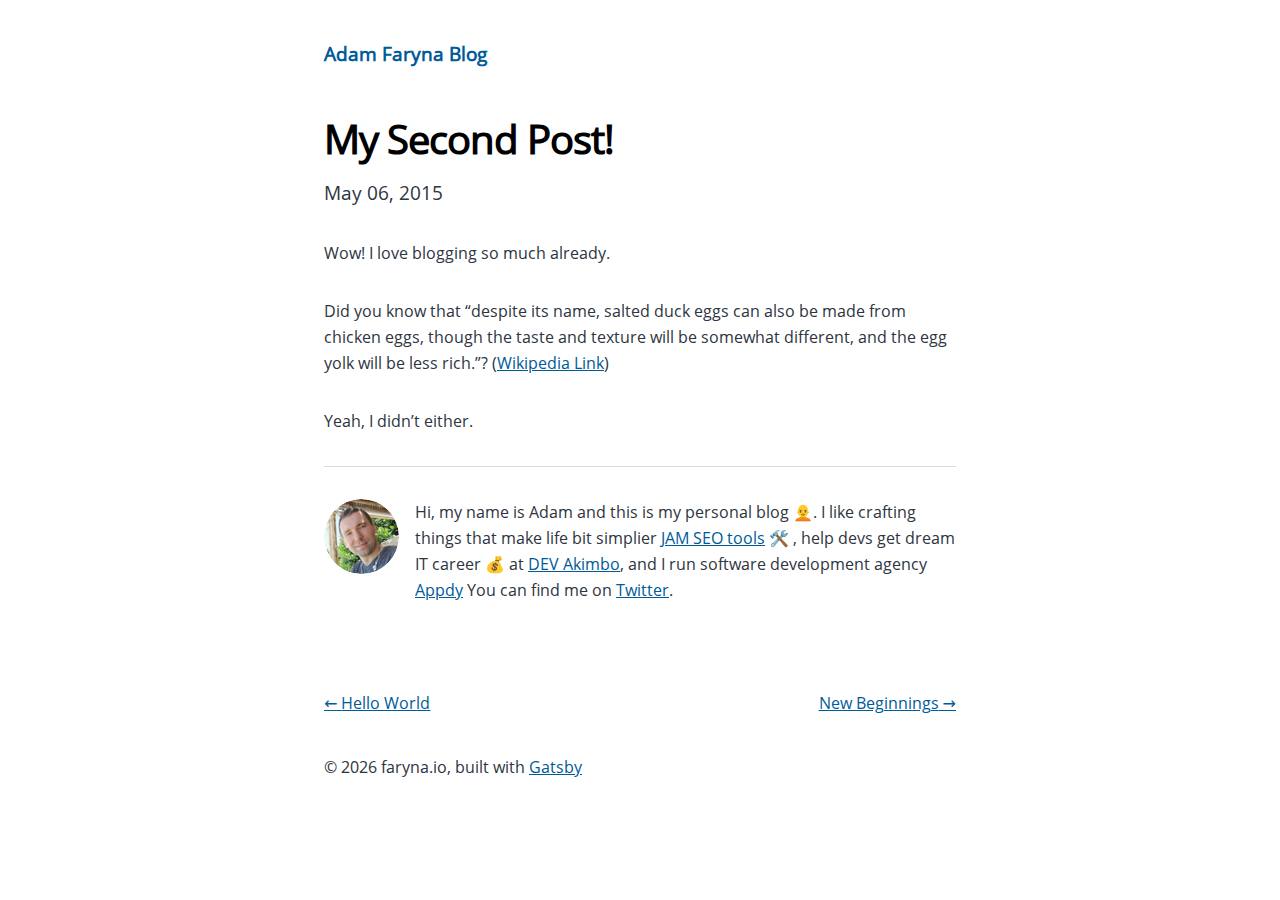
<file: my-second-post/index.html>
<!DOCTYPE html><html lang="en"><head><meta charSet="utf-8"/><meta http-equiv="x-ua-compatible" content="ie=edge"/><meta name="viewport" content="width=device-width, initial-scale=1, shrink-to-fit=no"/><style data-href="/styles.67675eed48cda8d4515d.css">@font-face{font-family:Open Sans;font-style:normal;font-display:swap;font-weight:400;src:url(/static/open-sans-cyrillic-ext-400-normal-e755c8eab4133359c241132063a279d0.woff2) format("woff2"),url(/static/open-sans-all-400-normal-e15b8743b41a23082780aee5ee1ee9a9.woff) format("woff");unicode-range:U+0460-052f,U+1c80-1c88,U+20b4,U+2de0-2dff,U+a640-a69f,U+fe2e-fe2f}@font-face{font-family:Open Sans;font-style:normal;font-display:swap;font-weight:400;src:url([data-uri]) format("woff2"),url(/static/open-sans-all-400-normal-e15b8743b41a23082780aee5ee1ee9a9.woff) format("woff");unicode-range:U+0400-045f,U+0490-0491,U+04b0-04b1,U+2116}@font-face{font-family:Open Sans;font-style:normal;font-display:swap;font-weight:400;src:url([data-uri]) format("woff2"),url(/static/open-sans-all-400-normal-e15b8743b41a23082780aee5ee1ee9a9.woff) format("woff");unicode-range:U+1f??}@font-face{font-family:Open Sans;font-style:normal;font-display:swap;font-weight:400;src:url([data-uri]) format("woff2"),url(/static/open-sans-all-400-normal-e15b8743b41a23082780aee5ee1ee9a9.woff) format("woff");unicode-range:U+0370-03ff}@font-face{font-family:Open Sans;font-style:normal;font-display:swap;font-weight:400;src:url([data-uri]) format("woff2"),url(/static/open-sans-all-400-normal-e15b8743b41a23082780aee5ee1ee9a9.woff) format("woff");unicode-range:U+0102-0103,U+0110-0111,U+0128-0129,U+0168-0169,U+01a0-01a1,U+01af-01b0,U+1ea0-1ef9,U+20ab}@font-face{font-family:Open Sans;font-style:normal;font-display:swap;font-weight:400;src:url(/static/open-sans-latin-ext-400-normal-6923b1967484e2b12e1016fb33061791.woff2) format("woff2"),url(/static/open-sans-all-400-normal-e15b8743b41a23082780aee5ee1ee9a9.woff) format("woff");unicode-range:U+0100-024f,U+0259,U+1e??,U+2020,U+20a0-20ab,U+20ad-20cf,U+2113,U+2c60-2c7f,U+a720-a7ff}@font-face{font-family:Open Sans;font-style:normal;font-display:swap;font-weight:400;src:url(/static/open-sans-latin-400-normal-33543c5cc5d88f5695dd08c87d280dfd.woff2) format("woff2"),url(/static/open-sans-all-400-normal-e15b8743b41a23082780aee5ee1ee9a9.woff) format("woff");unicode-range:U+00??,U+0131,U+0152-0153,U+02bb-02bc,U+02c6,U+02da,U+02dc,U+2000-206f,U+2074,U+20ac,U+2122,U+2191,U+2193,U+2212,U+2215,U+feff,U+fffd}

/*! normalize.css v8.0.1 | MIT License | github.com/necolas/normalize.css */html{line-height:1.15;-webkit-text-size-adjust:100%}body{margin:0}main{display:block}h1{font-size:2em;margin:.67em 0}hr{box-sizing:content-box;height:0;overflow:visible}pre{font-family:monospace,monospace;font-size:1em}a{background-color:transparent}abbr[title]{border-bottom:none;text-decoration:underline;-webkit-text-decoration:underline dotted;text-decoration:underline dotted}b,strong{font-weight:bolder}code,kbd,samp{font-family:monospace,monospace;font-size:1em}small{font-size:80%}sub,sup{font-size:75%;line-height:0;position:relative;vertical-align:baseline}sub{bottom:-.25em}sup{top:-.5em}img{border-style:none}button,input,optgroup,select,textarea{font-family:inherit;font-size:100%;line-height:1.15;margin:0}button,input{overflow:visible}button,select{text-transform:none}[type=button],[type=reset],[type=submit],button{-webkit-appearance:button}[type=button]::-moz-focus-inner,[type=reset]::-moz-focus-inner,[type=submit]::-moz-focus-inner,button::-moz-focus-inner{border-style:none;padding:0}[type=button]:-moz-focusring,[type=reset]:-moz-focusring,[type=submit]:-moz-focusring,button:-moz-focusring{outline:1px dotted ButtonText}fieldset{padding:.35em .75em .625em}legend{box-sizing:border-box;color:inherit;display:table;max-width:100%;padding:0;white-space:normal}progress{vertical-align:baseline}textarea{overflow:auto}[type=checkbox],[type=radio]{box-sizing:border-box;padding:0}[type=number]::-webkit-inner-spin-button,[type=number]::-webkit-outer-spin-button{height:auto}[type=search]{-webkit-appearance:textfield;outline-offset:-2px}[type=search]::-webkit-search-decoration{-webkit-appearance:none}::-webkit-file-upload-button{-webkit-appearance:button;font:inherit}details{display:block}summary{display:list-item}[hidden]{display:none}:root{--maxWidth-none:"none";--maxWidth-xs:20rem;--maxWidth-sm:24rem;--maxWidth-md:28rem;--maxWidth-lg:32rem;--maxWidth-xl:36rem;--maxWidth-2xl:42rem;--maxWidth-3xl:48rem;--maxWidth-4xl:56rem;--maxWidth-full:"100%";--maxWidth-wrapper:var(--maxWidth-2xl);--spacing-px:"1px";--spacing-0:0;--spacing-1:0.25rem;--spacing-2:0.5rem;--spacing-3:0.75rem;--spacing-4:1rem;--spacing-5:1.25rem;--spacing-6:1.5rem;--spacing-8:2rem;--spacing-10:2.5rem;--spacing-12:3rem;--spacing-16:4rem;--spacing-20:5rem;--spacing-24:6rem;--spacing-32:8rem;--fontFamily-sans:"Open Sans",Montserrat,system-ui,-apple-system,BlinkMacSystemFont,"Segoe UI",Roboto,"Helvetica Neue",Arial,"Noto Sans",sans-serif,"Apple Color Emoji","Segoe UI Emoji","Segoe UI Symbol","Noto Color Emoji";--fontFamily-serif:"Merriweather","Georgia",Cambria,"Times New Roman",Times,serif;--font-body:var(--fontFamily-sans);--font-heading:var(--fontFamily-sans);--fontWeight-normal:400;--fontWeight-medium:500;--fontWeight-semibold:600;--fontWeight-bold:700;--fontWeight-extrabold:800;--fontWeight-black:900;--fontSize-root:16px;--lineHeight-none:1;--lineHeight-tight:1.1;--lineHeight-normal:1.5;--lineHeight-relaxed:1.625;--fontSize-0:0.833rem;--fontSize-1:1rem;--fontSize-2:1.2rem;--fontSize-3:1.44rem;--fontSize-4:1.728rem;--fontSize-5:2.074rem;--fontSize-6:2.488rem;--fontSize-7:2.986rem;--color-primary:#005b99;--color-text:#2e353f;--color-text-light:#4f5969;--color-heading:#1a202c;--color-heading-black:#000;--color-accent:#d1dce5}*,:after,:before{box-sizing:border-box}html{line-height:var(--lineHeight-normal);font-size:var(--fontSize-root);-webkit-font-smoothing:antialiased;-moz-osx-font-smoothing:grayscale}body{font-family:var(--font-body);font-size:var(--fontSize-1);color:var(--color-text)}footer{padding:var(--spacing-6) var(--spacing-0)}hr{background:var(--color-accent);height:1px;border:0}h1,h2,h3,h4,h5,h6{font-family:var(--font-heading);margin-top:var(--spacing-12);margin-bottom:var(--spacing-6);line-height:var(--lineHeight-tight);letter-spacing:-.025em}h2,h3,h4,h5,h6{font-weight:var(--fontWeight-bold);color:var(--color-heading)}h1{font-weight:var(--fontWeight-black);font-size:var(--fontSize-6);color:var(--color-heading-black)}h2{font-size:var(--fontSize-5)}h3{font-size:var(--fontSize-4)}h4{font-size:var(--fontSize-3)}h5{font-size:var(--fontSize-2)}h6{font-size:var(--fontSize-1)}h1>a,h2>a,h3>a,h4>a,h5>a,h6>a{color:inherit;text-decoration:none}p{line-height:var(--lineHeight-relaxed);--baseline-multiplier:0.179;--x-height-multiplier:0.35;margin:var(--spacing-0) var(--spacing-0) var(--spacing-8) var(--spacing-0)}ol,p,ul{padding:var(--spacing-0)}ol,ul{margin-left:var(--spacing-0);margin-right:var(--spacing-0);margin-bottom:var(--spacing-8);list-style-position:outside;list-style-image:none}ol li,ul li{padding-left:var(--spacing-0)}li>p,ol li,ul li{margin-bottom:calc(var(--spacing-8)/2)}li :last-child{margin-bottom:var(--spacing-0)}li>ul{margin-left:var(--spacing-8);margin-top:calc(var(--spacing-8)/2)}blockquote{color:var(--color-text-light);margin-left:calc(var(--spacing-6)*-1);margin-right:var(--spacing-8);padding:var(--spacing-0) var(--spacing-0) var(--spacing-0) var(--spacing-6);border-left:var(--spacing-1) solid var(--color-primary);font-size:var(--fontSize-2);font-style:italic;margin-bottom:var(--spacing-8)}blockquote>:last-child{margin-bottom:var(--spacing-0)}blockquote>ol,blockquote>ul{list-style-position:inside}table{width:100%;margin-bottom:var(--spacing-8);border-collapse:collapse;border-spacing:.25rem}table thead tr th{border-bottom:1px solid var(--color-accent)}a{color:var(--color-primary)}a:focus,a:hover{text-decoration:none}.global-wrapper{margin:var(--spacing-0) auto;max-width:var(--maxWidth-wrapper);padding:var(--spacing-10) var(--spacing-5)}.global-wrapper[data-is-root-path=true] .bio{margin-bottom:var(--spacing-20)}.global-header{margin-bottom:var(--spacing-12)}.main-heading{font-size:var(--fontSize-7);margin:0}.post-list-item{margin-bottom:var(--spacing-8);margin-top:var(--spacing-8)}.post-list-item p{margin-bottom:var(--spacing-0)}.post-list-item h2{font-size:var(--fontSize-4);color:var(--color-primary);margin-bottom:var(--spacing-2);margin-top:var(--spacing-0)}.post-list-item header{margin-bottom:var(--spacing-4)}.header-link-home{font-weight:var(--fontWeight-bold);font-family:var(--font-heading);text-decoration:none;font-size:var(--fontSize-2)}.bio{display:flex;margin-bottom:var(--spacing-16)}.bio-avatar,.bio p{margin-bottom:var(--spacing-0)}.bio-avatar{margin-right:var(--spacing-4);min-width:75px;border-radius:100%}.blog-post header h1{margin:var(--spacing-0) var(--spacing-0) var(--spacing-4) var(--spacing-0)}.blog-post header p{font-size:var(--fontSize-2);font-family:var(--font-heading)}.blog-post-nav ul{margin:var(--spacing-0)}.gatsby-highlight{margin-bottom:var(--spacing-8)}@media (max-width:42rem){blockquote{padding:var(--spacing-0) var(--spacing-0) var(--spacing-0) var(--spacing-4);margin-left:var(--spacing-0)}ol,ul{list-style-position:inside}}code[class*=language-],pre[class*=language-]{color:#000;background:none;text-shadow:0 1px #fff;font-family:Consolas,Monaco,Andale Mono,Ubuntu Mono,monospace;font-size:1em;text-align:left;white-space:pre;word-spacing:normal;word-break:normal;word-wrap:normal;line-height:1.5;-moz-tab-size:4;-o-tab-size:4;tab-size:4;-webkit-hyphens:none;-ms-hyphens:none;hyphens:none}code[class*=language-]::selection,code[class*=language-] ::selection,pre[class*=language-]::selection,pre[class*=language-] ::selection{text-shadow:none;background:#b3d4fc}@media print{code[class*=language-],pre[class*=language-]{text-shadow:none}}pre[class*=language-]{padding:1em;margin:.5em 0;overflow:auto}:not(pre)>code[class*=language-],pre[class*=language-]{background:#f5f2f0}:not(pre)>code[class*=language-]{padding:.1em;border-radius:.3em;white-space:normal}.token.cdata,.token.comment,.token.doctype,.token.prolog{color:#708090}.token.punctuation{color:#999}.token.namespace{opacity:.7}.token.boolean,.token.constant,.token.deleted,.token.number,.token.property,.token.symbol,.token.tag{color:#905}.token.attr-name,.token.builtin,.token.char,.token.inserted,.token.selector,.token.string{color:#690}.language-css .token.string,.style .token.string,.token.entity,.token.operator,.token.url{color:#9a6e3a;background:hsla(0,0%,100%,.5)}.token.atrule,.token.attr-value,.token.keyword{color:#07a}.token.class-name,.token.function{color:#dd4a68}.token.important,.token.regex,.token.variable{color:#e90}.token.bold,.token.important{font-weight:700}.token.italic{font-style:italic}.token.entity{cursor:help}</style><meta name="generator" content="Gatsby 2.26.1"/><link rel="sitemap" type="application/xml" href="/sitemap.xml"/><link rel="preconnect" href="https://www.google-analytics.com"/><link rel="dns-prefetch" href="https://www.google-analytics.com"/><link rel="alternate" type="application/rss+xml" href="/rss.xml"/><link rel="icon" href="/favicon-32x32.png?v=4a9773549091c227cd2eb82ccd9c5e3a" type="image/png"/><link rel="manifest" href="/manifest.webmanifest" crossorigin="anonymous"/><meta name="theme-color" content="#663399"/><link rel="apple-touch-icon" sizes="48x48" href="/icons/icon-48x48.png?v=4a9773549091c227cd2eb82ccd9c5e3a"/><link rel="apple-touch-icon" sizes="72x72" href="/icons/icon-72x72.png?v=4a9773549091c227cd2eb82ccd9c5e3a"/><link rel="apple-touch-icon" sizes="96x96" href="/icons/icon-96x96.png?v=4a9773549091c227cd2eb82ccd9c5e3a"/><link rel="apple-touch-icon" sizes="144x144" href="/icons/icon-144x144.png?v=4a9773549091c227cd2eb82ccd9c5e3a"/><link rel="apple-touch-icon" sizes="192x192" href="/icons/icon-192x192.png?v=4a9773549091c227cd2eb82ccd9c5e3a"/><link rel="apple-touch-icon" sizes="256x256" href="/icons/icon-256x256.png?v=4a9773549091c227cd2eb82ccd9c5e3a"/><link rel="apple-touch-icon" sizes="384x384" href="/icons/icon-384x384.png?v=4a9773549091c227cd2eb82ccd9c5e3a"/><link rel="apple-touch-icon" sizes="512x512" href="/icons/icon-512x512.png?v=4a9773549091c227cd2eb82ccd9c5e3a"/><title data-react-helmet="true">My Second Post! | Adam Faryna Blog</title><meta data-react-helmet="true" name="description" content="Wow! I love blogging so much already. Did you know that “despite its name, salted duck eggs can also be made from
chicken eggs, though the taste and texture…"/><meta data-react-helmet="true" property="og:title" content="My Second Post!"/><meta data-react-helmet="true" property="og:description" content="Wow! I love blogging so much already. Did you know that “despite its name, salted duck eggs can also be made from
chicken eggs, though the taste and texture…"/><meta data-react-helmet="true" property="og:type" content="website"/><meta data-react-helmet="true" name="twitter:card" content="summary"/><meta data-react-helmet="true" name="twitter:creator" content="farynaio"/><meta data-react-helmet="true" name="twitter:title" content="My Second Post!"/><meta data-react-helmet="true" name="twitter:description" content="Wow! I love blogging so much already. Did you know that “despite its name, salted duck eggs can also be made from
chicken eggs, though the taste and texture…"/><link as="script" rel="preload" href="/webpack-runtime-d9211ed9767b9a9dcbfb.js"/><link as="script" rel="preload" href="/styles-755093da0c07f4b49226.js"/><link as="script" rel="preload" href="/framework-e2d419ac45d8ae41957a.js"/><link as="script" rel="preload" href="/app-bb61270647caeea612e5.js"/><link as="script" rel="preload" href="/d5d7a013bc6c1e2b6d7db819052c16d7efea5559-65a4f423e8861dae297e.js"/><link as="script" rel="preload" href="/cd7d5f864fc9e15ed8adef086269b0aeff617554-c5238f5ccef888b62dee.js"/><link as="script" rel="preload" href="/component---src-templates-blog-post-js-5952f0a3628569676198.js"/><link as="fetch" rel="preload" href="/page-data/my-second-post/page-data.json" crossorigin="anonymous"/><link as="fetch" rel="preload" href="/page-data/sq/d/2841359383.json" crossorigin="anonymous"/><link as="fetch" rel="preload" href="/page-data/sq/d/341782258.json" crossorigin="anonymous"/><link as="fetch" rel="preload" href="/page-data/app-data.json" crossorigin="anonymous"/></head><body><div id="___gatsby"><div style="outline:none" tabindex="-1" id="gatsby-focus-wrapper"><div class="global-wrapper" data-is-root-path="false"><header class="global-header"><a class="header-link-home" href="/">Adam Faryna Blog</a></header><main><article class="blog-post" itemscope="" itemType="http://schema.org/Article"><header><h1 itemProp="headline">My Second Post!</h1><p>May 06, 2015</p></header><section itemProp="articleBody"><p>Wow! I love blogging so much already.</p>
<p>Did you know that “despite its name, salted duck eggs can also be made from
chicken eggs, though the taste and texture will be somewhat different, and the
egg yolk will be less rich.”?
(<a href="https://en.wikipedia.org/wiki/Salted_duck_egg" target="_blank" rel="nofollow noreferrer noopener">Wikipedia Link</a>)</p>
<p>Yeah, I didn’t either.</p></section><hr/><footer><div class="bio"><div class="bio-avatar gatsby-image-wrapper" style="position:relative;overflow:hidden;display:inline-block;width:75px;height:75px"><img aria-hidden="true" src="[data-uri]" alt="Adam Faryna" style="position:absolute;top:0;left:0;width:100%;height:100%;object-fit:cover;object-position:center;opacity:1;transition-delay:500ms;border-radius:50%"/><noscript><picture><source srcset="/static/343c34b9f26001cde041330e841e5f90/32ce1/adamfaryna.jpg 1x,
/static/343c34b9f26001cde041330e841e5f90/2f164/adamfaryna.jpg 1.5x,
/static/343c34b9f26001cde041330e841e5f90/f2fac/adamfaryna.jpg 2x" /><img loading="lazy" width="75" height="75" srcset="/static/343c34b9f26001cde041330e841e5f90/32ce1/adamfaryna.jpg 1x,
/static/343c34b9f26001cde041330e841e5f90/2f164/adamfaryna.jpg 1.5x,
/static/343c34b9f26001cde041330e841e5f90/f2fac/adamfaryna.jpg 2x" src="/static/343c34b9f26001cde041330e841e5f90/32ce1/adamfaryna.jpg" alt="Adam Faryna" style="position:absolute;top:0;left:0;opacity:1;width:100%;height:100%;object-fit:cover;object-position:center"/></picture></noscript></div><div><p>Hi, my name is Adam and this is my personal blog 🧑‍🦲. I like crafting things that make life bit simplier<!-- --> <a href="https://jamseotools.com/" target="_blank">JAM SEO tools</a> <!-- -->🛠️ , help devs get dream IT career 💰 at<!-- --> <a href="https://devakimbo.com/" target="_blank">DEV Akimbo</a>, and I run software development agency<!-- --> <a href="https://appdy.net/" target="_blank">Appdy</a> <!-- -->You can find me on<!-- --> <a href="https://twitter.com/farynaio" class="" rel="noopener noreferrer" target="_blank">Twitter</a>.</p></div></div></footer></article><nav class="blog-post-nav"><ul style="display:flex;flex-wrap:wrap;justify-content:space-between;list-style:none;padding:0"><li><a rel="prev" href="/hello-world/">← <!-- -->Hello World</a></li><li><a rel="next" href="/new-beginnings/">New Beginnings<!-- --> →</a></li></ul></nav></main><footer>© <!-- -->2020<!-- --> faryna.io, built with<!-- --> <a href="https://www.gatsbyjs.com" class="" rel="noopener noreferrer" target="_blank">Gatsby</a></footer></div></div><div id="gatsby-announcer" style="position:absolute;top:0;width:1px;height:1px;padding:0;overflow:hidden;clip:rect(0, 0, 0, 0);white-space:nowrap;border:0" aria-live="assertive" aria-atomic="true"></div></div><script>
  
  
  if(true) {
    (function(i,s,o,g,r,a,m){i['GoogleAnalyticsObject']=r;i[r]=i[r]||function(){
    (i[r].q=i[r].q||[]).push(arguments)},i[r].l=1*new Date();a=s.createElement(o),
    m=s.getElementsByTagName(o)[0];a.async=1;a.src=g;m.parentNode.insertBefore(a,m)
    })(window,document,'script','https://www.google-analytics.com/analytics.js','ga');
  }
  if (typeof ga === "function") {
    ga('create', 'G-1XD6P8XMCQ', 'auto', {});
      
      
      
      
      
      }</script><script id="gatsby-script-loader">/*<![CDATA[*/window.pagePath="/my-second-post/";/*]]>*/</script><script id="gatsby-chunk-mapping">/*<![CDATA[*/window.___chunkMapping={"polyfill":["/polyfill-78cdc6a84a6e659c51c0.js"],"app":["/app-bb61270647caeea612e5.js"],"component---cache-caches-gatsby-plugin-offline-app-shell-js":["/component---cache-caches-gatsby-plugin-offline-app-shell-js-b0556ce5127c1a3e2490.js"],"component---src-pages-404-js":["/component---src-pages-404-js-3e55058c1b64c812dd89.js"],"component---src-pages-index-js":["/component---src-pages-index-js-ea3123094be127f7f545.js"],"component---src-templates-blog-post-js":["/component---src-templates-blog-post-js-5952f0a3628569676198.js"]};/*]]>*/</script><script src="/polyfill-78cdc6a84a6e659c51c0.js" nomodule=""></script><script src="/component---src-templates-blog-post-js-5952f0a3628569676198.js" async=""></script><script src="/cd7d5f864fc9e15ed8adef086269b0aeff617554-c5238f5ccef888b62dee.js" async=""></script><script src="/d5d7a013bc6c1e2b6d7db819052c16d7efea5559-65a4f423e8861dae297e.js" async=""></script><script src="/app-bb61270647caeea612e5.js" async=""></script><script src="/framework-e2d419ac45d8ae41957a.js" async=""></script><script src="/styles-755093da0c07f4b49226.js" async=""></script><script src="/webpack-runtime-d9211ed9767b9a9dcbfb.js" async=""></script></body></html>
</file>
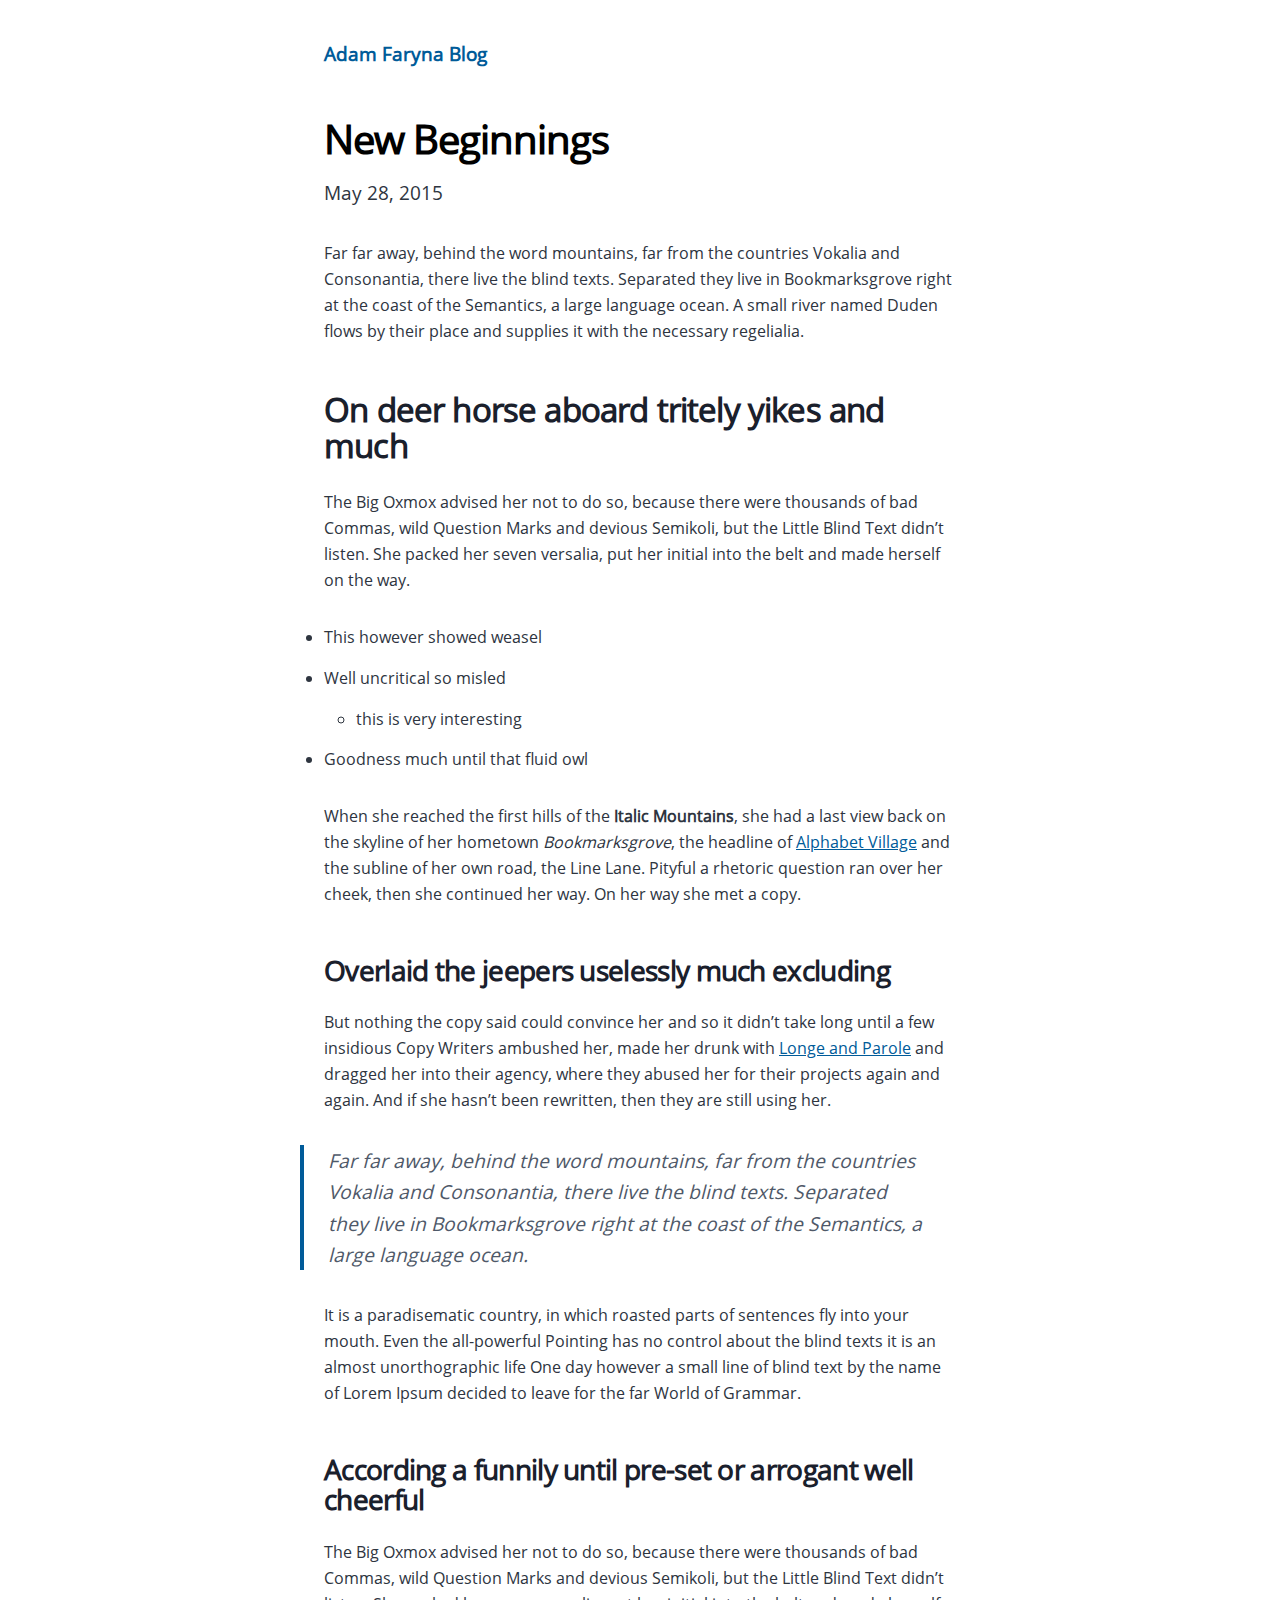
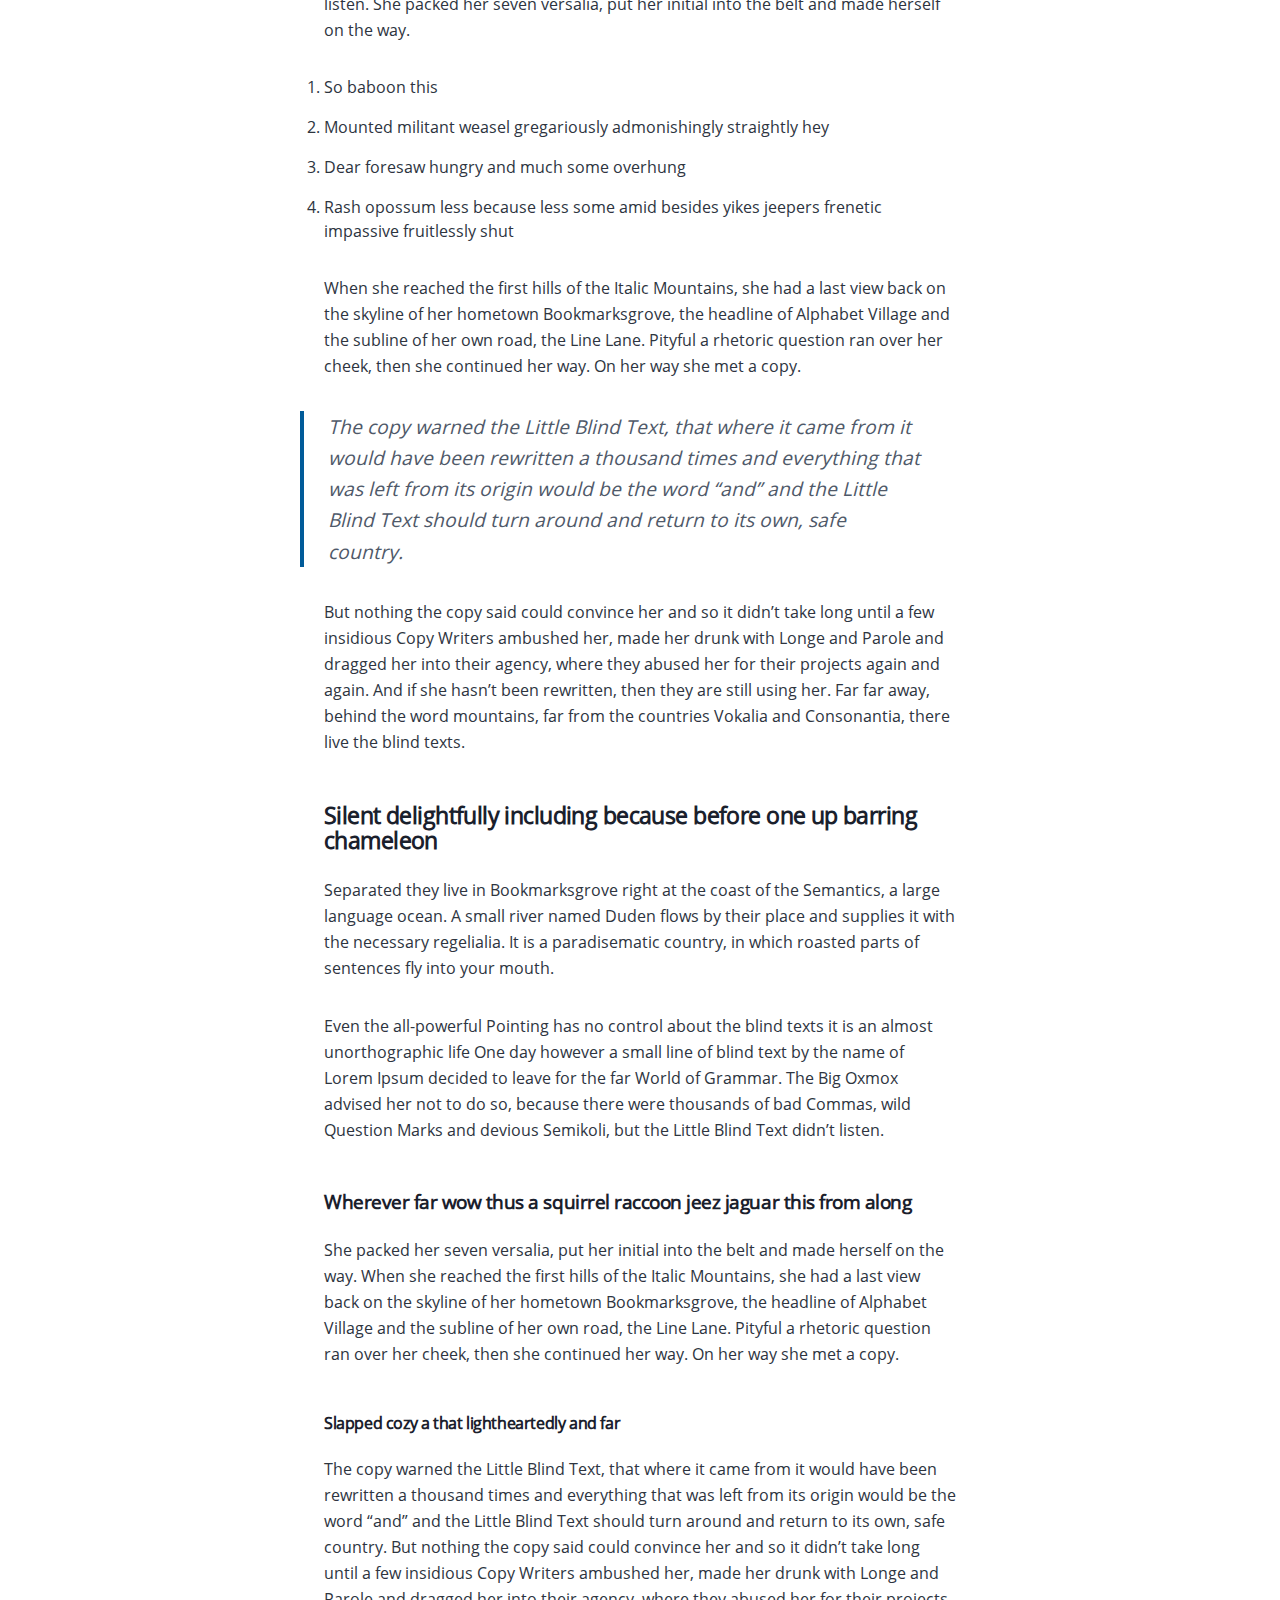
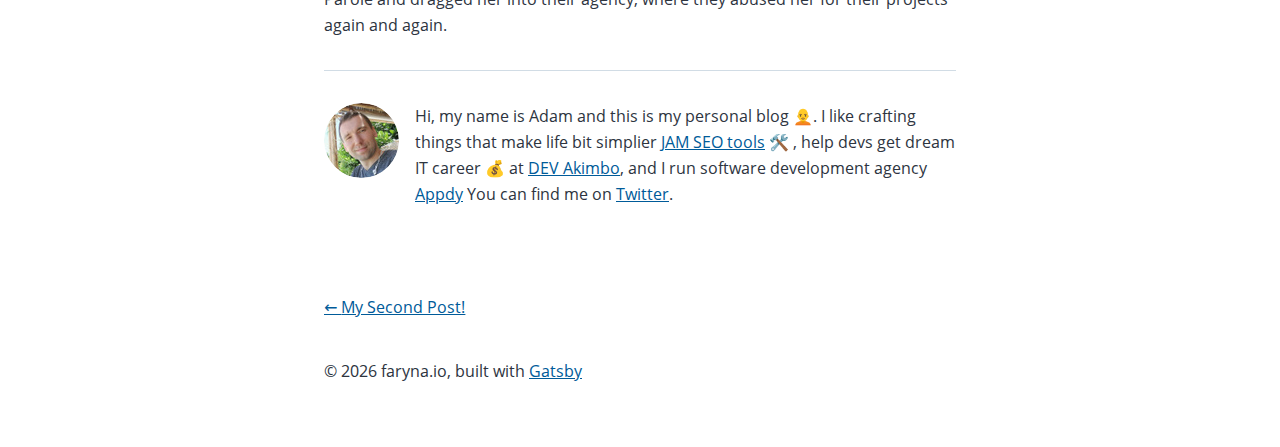
<file: new-beginnings/index.html>
<!DOCTYPE html><html lang="en"><head><meta charSet="utf-8"/><meta http-equiv="x-ua-compatible" content="ie=edge"/><meta name="viewport" content="width=device-width, initial-scale=1, shrink-to-fit=no"/><style data-href="/styles.67675eed48cda8d4515d.css">@font-face{font-family:Open Sans;font-style:normal;font-display:swap;font-weight:400;src:url(/static/open-sans-cyrillic-ext-400-normal-e755c8eab4133359c241132063a279d0.woff2) format("woff2"),url(/static/open-sans-all-400-normal-e15b8743b41a23082780aee5ee1ee9a9.woff) format("woff");unicode-range:U+0460-052f,U+1c80-1c88,U+20b4,U+2de0-2dff,U+a640-a69f,U+fe2e-fe2f}@font-face{font-family:Open Sans;font-style:normal;font-display:swap;font-weight:400;src:url([data-uri]) format("woff2"),url(/static/open-sans-all-400-normal-e15b8743b41a23082780aee5ee1ee9a9.woff) format("woff");unicode-range:U+0400-045f,U+0490-0491,U+04b0-04b1,U+2116}@font-face{font-family:Open Sans;font-style:normal;font-display:swap;font-weight:400;src:url([data-uri]) format("woff2"),url(/static/open-sans-all-400-normal-e15b8743b41a23082780aee5ee1ee9a9.woff) format("woff");unicode-range:U+1f??}@font-face{font-family:Open Sans;font-style:normal;font-display:swap;font-weight:400;src:url([data-uri]) format("woff2"),url(/static/open-sans-all-400-normal-e15b8743b41a23082780aee5ee1ee9a9.woff) format("woff");unicode-range:U+0370-03ff}@font-face{font-family:Open Sans;font-style:normal;font-display:swap;font-weight:400;src:url([data-uri]) format("woff2"),url(/static/open-sans-all-400-normal-e15b8743b41a23082780aee5ee1ee9a9.woff) format("woff");unicode-range:U+0102-0103,U+0110-0111,U+0128-0129,U+0168-0169,U+01a0-01a1,U+01af-01b0,U+1ea0-1ef9,U+20ab}@font-face{font-family:Open Sans;font-style:normal;font-display:swap;font-weight:400;src:url(/static/open-sans-latin-ext-400-normal-6923b1967484e2b12e1016fb33061791.woff2) format("woff2"),url(/static/open-sans-all-400-normal-e15b8743b41a23082780aee5ee1ee9a9.woff) format("woff");unicode-range:U+0100-024f,U+0259,U+1e??,U+2020,U+20a0-20ab,U+20ad-20cf,U+2113,U+2c60-2c7f,U+a720-a7ff}@font-face{font-family:Open Sans;font-style:normal;font-display:swap;font-weight:400;src:url(/static/open-sans-latin-400-normal-33543c5cc5d88f5695dd08c87d280dfd.woff2) format("woff2"),url(/static/open-sans-all-400-normal-e15b8743b41a23082780aee5ee1ee9a9.woff) format("woff");unicode-range:U+00??,U+0131,U+0152-0153,U+02bb-02bc,U+02c6,U+02da,U+02dc,U+2000-206f,U+2074,U+20ac,U+2122,U+2191,U+2193,U+2212,U+2215,U+feff,U+fffd}

/*! normalize.css v8.0.1 | MIT License | github.com/necolas/normalize.css */html{line-height:1.15;-webkit-text-size-adjust:100%}body{margin:0}main{display:block}h1{font-size:2em;margin:.67em 0}hr{box-sizing:content-box;height:0;overflow:visible}pre{font-family:monospace,monospace;font-size:1em}a{background-color:transparent}abbr[title]{border-bottom:none;text-decoration:underline;-webkit-text-decoration:underline dotted;text-decoration:underline dotted}b,strong{font-weight:bolder}code,kbd,samp{font-family:monospace,monospace;font-size:1em}small{font-size:80%}sub,sup{font-size:75%;line-height:0;position:relative;vertical-align:baseline}sub{bottom:-.25em}sup{top:-.5em}img{border-style:none}button,input,optgroup,select,textarea{font-family:inherit;font-size:100%;line-height:1.15;margin:0}button,input{overflow:visible}button,select{text-transform:none}[type=button],[type=reset],[type=submit],button{-webkit-appearance:button}[type=button]::-moz-focus-inner,[type=reset]::-moz-focus-inner,[type=submit]::-moz-focus-inner,button::-moz-focus-inner{border-style:none;padding:0}[type=button]:-moz-focusring,[type=reset]:-moz-focusring,[type=submit]:-moz-focusring,button:-moz-focusring{outline:1px dotted ButtonText}fieldset{padding:.35em .75em .625em}legend{box-sizing:border-box;color:inherit;display:table;max-width:100%;padding:0;white-space:normal}progress{vertical-align:baseline}textarea{overflow:auto}[type=checkbox],[type=radio]{box-sizing:border-box;padding:0}[type=number]::-webkit-inner-spin-button,[type=number]::-webkit-outer-spin-button{height:auto}[type=search]{-webkit-appearance:textfield;outline-offset:-2px}[type=search]::-webkit-search-decoration{-webkit-appearance:none}::-webkit-file-upload-button{-webkit-appearance:button;font:inherit}details{display:block}summary{display:list-item}[hidden]{display:none}:root{--maxWidth-none:"none";--maxWidth-xs:20rem;--maxWidth-sm:24rem;--maxWidth-md:28rem;--maxWidth-lg:32rem;--maxWidth-xl:36rem;--maxWidth-2xl:42rem;--maxWidth-3xl:48rem;--maxWidth-4xl:56rem;--maxWidth-full:"100%";--maxWidth-wrapper:var(--maxWidth-2xl);--spacing-px:"1px";--spacing-0:0;--spacing-1:0.25rem;--spacing-2:0.5rem;--spacing-3:0.75rem;--spacing-4:1rem;--spacing-5:1.25rem;--spacing-6:1.5rem;--spacing-8:2rem;--spacing-10:2.5rem;--spacing-12:3rem;--spacing-16:4rem;--spacing-20:5rem;--spacing-24:6rem;--spacing-32:8rem;--fontFamily-sans:"Open Sans",Montserrat,system-ui,-apple-system,BlinkMacSystemFont,"Segoe UI",Roboto,"Helvetica Neue",Arial,"Noto Sans",sans-serif,"Apple Color Emoji","Segoe UI Emoji","Segoe UI Symbol","Noto Color Emoji";--fontFamily-serif:"Merriweather","Georgia",Cambria,"Times New Roman",Times,serif;--font-body:var(--fontFamily-sans);--font-heading:var(--fontFamily-sans);--fontWeight-normal:400;--fontWeight-medium:500;--fontWeight-semibold:600;--fontWeight-bold:700;--fontWeight-extrabold:800;--fontWeight-black:900;--fontSize-root:16px;--lineHeight-none:1;--lineHeight-tight:1.1;--lineHeight-normal:1.5;--lineHeight-relaxed:1.625;--fontSize-0:0.833rem;--fontSize-1:1rem;--fontSize-2:1.2rem;--fontSize-3:1.44rem;--fontSize-4:1.728rem;--fontSize-5:2.074rem;--fontSize-6:2.488rem;--fontSize-7:2.986rem;--color-primary:#005b99;--color-text:#2e353f;--color-text-light:#4f5969;--color-heading:#1a202c;--color-heading-black:#000;--color-accent:#d1dce5}*,:after,:before{box-sizing:border-box}html{line-height:var(--lineHeight-normal);font-size:var(--fontSize-root);-webkit-font-smoothing:antialiased;-moz-osx-font-smoothing:grayscale}body{font-family:var(--font-body);font-size:var(--fontSize-1);color:var(--color-text)}footer{padding:var(--spacing-6) var(--spacing-0)}hr{background:var(--color-accent);height:1px;border:0}h1,h2,h3,h4,h5,h6{font-family:var(--font-heading);margin-top:var(--spacing-12);margin-bottom:var(--spacing-6);line-height:var(--lineHeight-tight);letter-spacing:-.025em}h2,h3,h4,h5,h6{font-weight:var(--fontWeight-bold);color:var(--color-heading)}h1{font-weight:var(--fontWeight-black);font-size:var(--fontSize-6);color:var(--color-heading-black)}h2{font-size:var(--fontSize-5)}h3{font-size:var(--fontSize-4)}h4{font-size:var(--fontSize-3)}h5{font-size:var(--fontSize-2)}h6{font-size:var(--fontSize-1)}h1>a,h2>a,h3>a,h4>a,h5>a,h6>a{color:inherit;text-decoration:none}p{line-height:var(--lineHeight-relaxed);--baseline-multiplier:0.179;--x-height-multiplier:0.35;margin:var(--spacing-0) var(--spacing-0) var(--spacing-8) var(--spacing-0)}ol,p,ul{padding:var(--spacing-0)}ol,ul{margin-left:var(--spacing-0);margin-right:var(--spacing-0);margin-bottom:var(--spacing-8);list-style-position:outside;list-style-image:none}ol li,ul li{padding-left:var(--spacing-0)}li>p,ol li,ul li{margin-bottom:calc(var(--spacing-8)/2)}li :last-child{margin-bottom:var(--spacing-0)}li>ul{margin-left:var(--spacing-8);margin-top:calc(var(--spacing-8)/2)}blockquote{color:var(--color-text-light);margin-left:calc(var(--spacing-6)*-1);margin-right:var(--spacing-8);padding:var(--spacing-0) var(--spacing-0) var(--spacing-0) var(--spacing-6);border-left:var(--spacing-1) solid var(--color-primary);font-size:var(--fontSize-2);font-style:italic;margin-bottom:var(--spacing-8)}blockquote>:last-child{margin-bottom:var(--spacing-0)}blockquote>ol,blockquote>ul{list-style-position:inside}table{width:100%;margin-bottom:var(--spacing-8);border-collapse:collapse;border-spacing:.25rem}table thead tr th{border-bottom:1px solid var(--color-accent)}a{color:var(--color-primary)}a:focus,a:hover{text-decoration:none}.global-wrapper{margin:var(--spacing-0) auto;max-width:var(--maxWidth-wrapper);padding:var(--spacing-10) var(--spacing-5)}.global-wrapper[data-is-root-path=true] .bio{margin-bottom:var(--spacing-20)}.global-header{margin-bottom:var(--spacing-12)}.main-heading{font-size:var(--fontSize-7);margin:0}.post-list-item{margin-bottom:var(--spacing-8);margin-top:var(--spacing-8)}.post-list-item p{margin-bottom:var(--spacing-0)}.post-list-item h2{font-size:var(--fontSize-4);color:var(--color-primary);margin-bottom:var(--spacing-2);margin-top:var(--spacing-0)}.post-list-item header{margin-bottom:var(--spacing-4)}.header-link-home{font-weight:var(--fontWeight-bold);font-family:var(--font-heading);text-decoration:none;font-size:var(--fontSize-2)}.bio{display:flex;margin-bottom:var(--spacing-16)}.bio-avatar,.bio p{margin-bottom:var(--spacing-0)}.bio-avatar{margin-right:var(--spacing-4);min-width:75px;border-radius:100%}.blog-post header h1{margin:var(--spacing-0) var(--spacing-0) var(--spacing-4) var(--spacing-0)}.blog-post header p{font-size:var(--fontSize-2);font-family:var(--font-heading)}.blog-post-nav ul{margin:var(--spacing-0)}.gatsby-highlight{margin-bottom:var(--spacing-8)}@media (max-width:42rem){blockquote{padding:var(--spacing-0) var(--spacing-0) var(--spacing-0) var(--spacing-4);margin-left:var(--spacing-0)}ol,ul{list-style-position:inside}}code[class*=language-],pre[class*=language-]{color:#000;background:none;text-shadow:0 1px #fff;font-family:Consolas,Monaco,Andale Mono,Ubuntu Mono,monospace;font-size:1em;text-align:left;white-space:pre;word-spacing:normal;word-break:normal;word-wrap:normal;line-height:1.5;-moz-tab-size:4;-o-tab-size:4;tab-size:4;-webkit-hyphens:none;-ms-hyphens:none;hyphens:none}code[class*=language-]::selection,code[class*=language-] ::selection,pre[class*=language-]::selection,pre[class*=language-] ::selection{text-shadow:none;background:#b3d4fc}@media print{code[class*=language-],pre[class*=language-]{text-shadow:none}}pre[class*=language-]{padding:1em;margin:.5em 0;overflow:auto}:not(pre)>code[class*=language-],pre[class*=language-]{background:#f5f2f0}:not(pre)>code[class*=language-]{padding:.1em;border-radius:.3em;white-space:normal}.token.cdata,.token.comment,.token.doctype,.token.prolog{color:#708090}.token.punctuation{color:#999}.token.namespace{opacity:.7}.token.boolean,.token.constant,.token.deleted,.token.number,.token.property,.token.symbol,.token.tag{color:#905}.token.attr-name,.token.builtin,.token.char,.token.inserted,.token.selector,.token.string{color:#690}.language-css .token.string,.style .token.string,.token.entity,.token.operator,.token.url{color:#9a6e3a;background:hsla(0,0%,100%,.5)}.token.atrule,.token.attr-value,.token.keyword{color:#07a}.token.class-name,.token.function{color:#dd4a68}.token.important,.token.regex,.token.variable{color:#e90}.token.bold,.token.important{font-weight:700}.token.italic{font-style:italic}.token.entity{cursor:help}</style><meta name="generator" content="Gatsby 2.26.1"/><link rel="sitemap" type="application/xml" href="/sitemap.xml"/><link rel="preconnect" href="https://www.google-analytics.com"/><link rel="dns-prefetch" href="https://www.google-analytics.com"/><link rel="alternate" type="application/rss+xml" href="/rss.xml"/><link rel="icon" href="/favicon-32x32.png?v=4a9773549091c227cd2eb82ccd9c5e3a" type="image/png"/><link rel="manifest" href="/manifest.webmanifest" crossorigin="anonymous"/><meta name="theme-color" content="#663399"/><link rel="apple-touch-icon" sizes="48x48" href="/icons/icon-48x48.png?v=4a9773549091c227cd2eb82ccd9c5e3a"/><link rel="apple-touch-icon" sizes="72x72" href="/icons/icon-72x72.png?v=4a9773549091c227cd2eb82ccd9c5e3a"/><link rel="apple-touch-icon" sizes="96x96" href="/icons/icon-96x96.png?v=4a9773549091c227cd2eb82ccd9c5e3a"/><link rel="apple-touch-icon" sizes="144x144" href="/icons/icon-144x144.png?v=4a9773549091c227cd2eb82ccd9c5e3a"/><link rel="apple-touch-icon" sizes="192x192" href="/icons/icon-192x192.png?v=4a9773549091c227cd2eb82ccd9c5e3a"/><link rel="apple-touch-icon" sizes="256x256" href="/icons/icon-256x256.png?v=4a9773549091c227cd2eb82ccd9c5e3a"/><link rel="apple-touch-icon" sizes="384x384" href="/icons/icon-384x384.png?v=4a9773549091c227cd2eb82ccd9c5e3a"/><link rel="apple-touch-icon" sizes="512x512" href="/icons/icon-512x512.png?v=4a9773549091c227cd2eb82ccd9c5e3a"/><title data-react-helmet="true">New Beginnings | Adam Faryna Blog</title><meta data-react-helmet="true" name="description" content="This is a custom description for SEO and Open Graph purposes, rather than the default generated excerpt. Simply add a description field to the frontmatter."/><meta data-react-helmet="true" property="og:title" content="New Beginnings"/><meta data-react-helmet="true" property="og:description" content="This is a custom description for SEO and Open Graph purposes, rather than the default generated excerpt. Simply add a description field to the frontmatter."/><meta data-react-helmet="true" property="og:type" content="website"/><meta data-react-helmet="true" name="twitter:card" content="summary"/><meta data-react-helmet="true" name="twitter:creator" content="farynaio"/><meta data-react-helmet="true" name="twitter:title" content="New Beginnings"/><meta data-react-helmet="true" name="twitter:description" content="This is a custom description for SEO and Open Graph purposes, rather than the default generated excerpt. Simply add a description field to the frontmatter."/><link as="script" rel="preload" href="/webpack-runtime-d9211ed9767b9a9dcbfb.js"/><link as="script" rel="preload" href="/styles-755093da0c07f4b49226.js"/><link as="script" rel="preload" href="/framework-e2d419ac45d8ae41957a.js"/><link as="script" rel="preload" href="/app-bb61270647caeea612e5.js"/><link as="script" rel="preload" href="/d5d7a013bc6c1e2b6d7db819052c16d7efea5559-65a4f423e8861dae297e.js"/><link as="script" rel="preload" href="/cd7d5f864fc9e15ed8adef086269b0aeff617554-c5238f5ccef888b62dee.js"/><link as="script" rel="preload" href="/component---src-templates-blog-post-js-5952f0a3628569676198.js"/><link as="fetch" rel="preload" href="/page-data/new-beginnings/page-data.json" crossorigin="anonymous"/><link as="fetch" rel="preload" href="/page-data/sq/d/2841359383.json" crossorigin="anonymous"/><link as="fetch" rel="preload" href="/page-data/sq/d/341782258.json" crossorigin="anonymous"/><link as="fetch" rel="preload" href="/page-data/app-data.json" crossorigin="anonymous"/></head><body><div id="___gatsby"><div style="outline:none" tabindex="-1" id="gatsby-focus-wrapper"><div class="global-wrapper" data-is-root-path="false"><header class="global-header"><a class="header-link-home" href="/">Adam Faryna Blog</a></header><main><article class="blog-post" itemscope="" itemType="http://schema.org/Article"><header><h1 itemProp="headline">New Beginnings</h1><p>May 28, 2015</p></header><section itemProp="articleBody"><p>Far far away, behind the word mountains, far from the countries Vokalia and
Consonantia, there live the blind texts. Separated they live in Bookmarksgrove
right at the coast of the Semantics, a large language ocean. A small river named
Duden flows by their place and supplies it with the necessary regelialia.</p>
<h2>On deer horse aboard tritely yikes and much</h2>
<p>The Big Oxmox advised her not to do so, because there were thousands of bad
Commas, wild Question Marks and devious Semikoli, but the Little Blind Text
didn’t listen. She packed her seven versalia, put her initial into the belt and
made herself on the way.</p>
<ul>
<li>This however showed weasel</li>
<li>
<p>Well uncritical so misled</p>
<ul>
<li>this is very interesting</li>
</ul>
</li>
<li>Goodness much until that fluid owl</li>
</ul>
<p>When she reached the first hills of the <strong>Italic Mountains</strong>, she had a last
view back on the skyline of her hometown <em>Bookmarksgrove</em>, the headline of
<a href="http://google.com" target="_blank" rel="nofollow noreferrer noopener">Alphabet Village</a> and the subline of her own road, the Line
Lane. Pityful a rhetoric question ran over her cheek, then she continued her
way. On her way she met a copy.</p>
<h3>Overlaid the jeepers uselessly much excluding</h3>
<p>But nothing the copy said could convince her and so it didn’t take long until a
few insidious Copy Writers ambushed her, made her drunk with
<a href="http://google.com" target="_blank" rel="nofollow noreferrer noopener">Longe and Parole</a> and dragged her into their agency, where
they abused her for their projects again and again. And if she hasn’t been
rewritten, then they are still using her.</p>
<blockquote>
<p>Far far away, behind the word mountains, far from the countries Vokalia and
Consonantia, there live the blind texts. Separated they live in Bookmarksgrove
right at the coast of the Semantics, a large language ocean.</p>
</blockquote>
<p>It is a paradisematic country, in which roasted parts of sentences fly into your
mouth. Even the all-powerful Pointing has no control about the blind texts it is
an almost unorthographic life One day however a small line of blind text by the
name of Lorem Ipsum decided to leave for the far World of Grammar.</p>
<h3>According a funnily until pre-set or arrogant well cheerful</h3>
<p>The Big Oxmox advised her not to do so, because there were thousands of bad
Commas, wild Question Marks and devious Semikoli, but the Little Blind Text
didn’t listen. She packed her seven versalia, put her initial into the belt and
made herself on the way.</p>
<ol>
<li>So baboon this</li>
<li>Mounted militant weasel gregariously admonishingly straightly hey</li>
<li>Dear foresaw hungry and much some overhung</li>
<li>Rash opossum less because less some amid besides yikes jeepers frenetic
impassive fruitlessly shut</li>
</ol>
<p>When she reached the first hills of the Italic Mountains, she had a last view
back on the skyline of her hometown Bookmarksgrove, the headline of Alphabet
Village and the subline of her own road, the Line Lane. Pityful a rhetoric
question ran over her cheek, then she continued her way. On her way she met a
copy.</p>
<blockquote>
<p>The copy warned the Little Blind Text, that where it came from it would have
been rewritten a thousand times and everything that was left from its origin
would be the word “and” and the Little Blind Text should turn around and
return to its own, safe country.</p>
</blockquote>
<p>But nothing the copy said could convince her and so it didn’t take long until a
few insidious Copy Writers ambushed her, made her drunk with Longe and Parole
and dragged her into their agency, where they abused her for their projects
again and again. And if she hasn’t been rewritten, then they are still using
her. Far far away, behind the word mountains, far from the countries Vokalia and
Consonantia, there live the blind texts.</p>
<h4>Silent delightfully including because before one up barring chameleon</h4>
<p>Separated they live in Bookmarksgrove right at the coast of the Semantics, a
large language ocean. A small river named Duden flows by their place and
supplies it with the necessary regelialia. It is a paradisematic country, in
which roasted parts of sentences fly into your mouth.</p>
<p>Even the all-powerful Pointing has no control about the blind texts it is an
almost unorthographic life One day however a small line of blind text by the
name of Lorem Ipsum decided to leave for the far World of Grammar. The Big Oxmox
advised her not to do so, because there were thousands of bad Commas, wild
Question Marks and devious Semikoli, but the Little Blind Text didn’t listen.</p>
<h5>Wherever far wow thus a squirrel raccoon jeez jaguar this from along</h5>
<p>She packed her seven versalia, put her initial into the belt and made herself on
the way. When she reached the first hills of the Italic Mountains, she had a
last view back on the skyline of her hometown Bookmarksgrove, the headline of
Alphabet Village and the subline of her own road, the Line Lane. Pityful a
rhetoric question ran over her cheek, then she continued her way. On her way she
met a copy.</p>
<h6>Slapped cozy a that lightheartedly and far</h6>
<p>The copy warned the Little Blind Text, that where it came from it would have
been rewritten a thousand times and everything that was left from its origin
would be the word “and” and the Little Blind Text should turn around and return
to its own, safe country. But nothing the copy said could convince her and so it
didn’t take long until a few insidious Copy Writers ambushed her, made her drunk
with Longe and Parole and dragged her into their agency, where they abused her
for their projects again and again.</p></section><hr/><footer><div class="bio"><div class="bio-avatar gatsby-image-wrapper" style="position:relative;overflow:hidden;display:inline-block;width:75px;height:75px"><img aria-hidden="true" src="[data-uri]" alt="Adam Faryna" style="position:absolute;top:0;left:0;width:100%;height:100%;object-fit:cover;object-position:center;opacity:1;transition-delay:500ms;border-radius:50%"/><noscript><picture><source srcset="/static/343c34b9f26001cde041330e841e5f90/32ce1/adamfaryna.jpg 1x,
/static/343c34b9f26001cde041330e841e5f90/2f164/adamfaryna.jpg 1.5x,
/static/343c34b9f26001cde041330e841e5f90/f2fac/adamfaryna.jpg 2x" /><img loading="lazy" width="75" height="75" srcset="/static/343c34b9f26001cde041330e841e5f90/32ce1/adamfaryna.jpg 1x,
/static/343c34b9f26001cde041330e841e5f90/2f164/adamfaryna.jpg 1.5x,
/static/343c34b9f26001cde041330e841e5f90/f2fac/adamfaryna.jpg 2x" src="/static/343c34b9f26001cde041330e841e5f90/32ce1/adamfaryna.jpg" alt="Adam Faryna" style="position:absolute;top:0;left:0;opacity:1;width:100%;height:100%;object-fit:cover;object-position:center"/></picture></noscript></div><div><p>Hi, my name is Adam and this is my personal blog 🧑‍🦲. I like crafting things that make life bit simplier<!-- --> <a href="https://jamseotools.com/" target="_blank">JAM SEO tools</a> <!-- -->🛠️ , help devs get dream IT career 💰 at<!-- --> <a href="https://devakimbo.com/" target="_blank">DEV Akimbo</a>, and I run software development agency<!-- --> <a href="https://appdy.net/" target="_blank">Appdy</a> <!-- -->You can find me on<!-- --> <a href="https://twitter.com/farynaio" class="" rel="noopener noreferrer" target="_blank">Twitter</a>.</p></div></div></footer></article><nav class="blog-post-nav"><ul style="display:flex;flex-wrap:wrap;justify-content:space-between;list-style:none;padding:0"><li><a rel="prev" href="/my-second-post/">← <!-- -->My Second Post!</a></li><li></li></ul></nav></main><footer>© <!-- -->2020<!-- --> faryna.io, built with<!-- --> <a href="https://www.gatsbyjs.com" class="" rel="noopener noreferrer" target="_blank">Gatsby</a></footer></div></div><div id="gatsby-announcer" style="position:absolute;top:0;width:1px;height:1px;padding:0;overflow:hidden;clip:rect(0, 0, 0, 0);white-space:nowrap;border:0" aria-live="assertive" aria-atomic="true"></div></div><script>
  
  
  if(true) {
    (function(i,s,o,g,r,a,m){i['GoogleAnalyticsObject']=r;i[r]=i[r]||function(){
    (i[r].q=i[r].q||[]).push(arguments)},i[r].l=1*new Date();a=s.createElement(o),
    m=s.getElementsByTagName(o)[0];a.async=1;a.src=g;m.parentNode.insertBefore(a,m)
    })(window,document,'script','https://www.google-analytics.com/analytics.js','ga');
  }
  if (typeof ga === "function") {
    ga('create', 'G-1XD6P8XMCQ', 'auto', {});
      
      
      
      
      
      }</script><script id="gatsby-script-loader">/*<![CDATA[*/window.pagePath="/new-beginnings/";/*]]>*/</script><script id="gatsby-chunk-mapping">/*<![CDATA[*/window.___chunkMapping={"polyfill":["/polyfill-78cdc6a84a6e659c51c0.js"],"app":["/app-bb61270647caeea612e5.js"],"component---cache-caches-gatsby-plugin-offline-app-shell-js":["/component---cache-caches-gatsby-plugin-offline-app-shell-js-b0556ce5127c1a3e2490.js"],"component---src-pages-404-js":["/component---src-pages-404-js-3e55058c1b64c812dd89.js"],"component---src-pages-index-js":["/component---src-pages-index-js-ea3123094be127f7f545.js"],"component---src-templates-blog-post-js":["/component---src-templates-blog-post-js-5952f0a3628569676198.js"]};/*]]>*/</script><script src="/polyfill-78cdc6a84a6e659c51c0.js" nomodule=""></script><script src="/component---src-templates-blog-post-js-5952f0a3628569676198.js" async=""></script><script src="/cd7d5f864fc9e15ed8adef086269b0aeff617554-c5238f5ccef888b62dee.js" async=""></script><script src="/d5d7a013bc6c1e2b6d7db819052c16d7efea5559-65a4f423e8861dae297e.js" async=""></script><script src="/app-bb61270647caeea612e5.js" async=""></script><script src="/framework-e2d419ac45d8ae41957a.js" async=""></script><script src="/styles-755093da0c07f4b49226.js" async=""></script><script src="/webpack-runtime-d9211ed9767b9a9dcbfb.js" async=""></script></body></html>
</file>
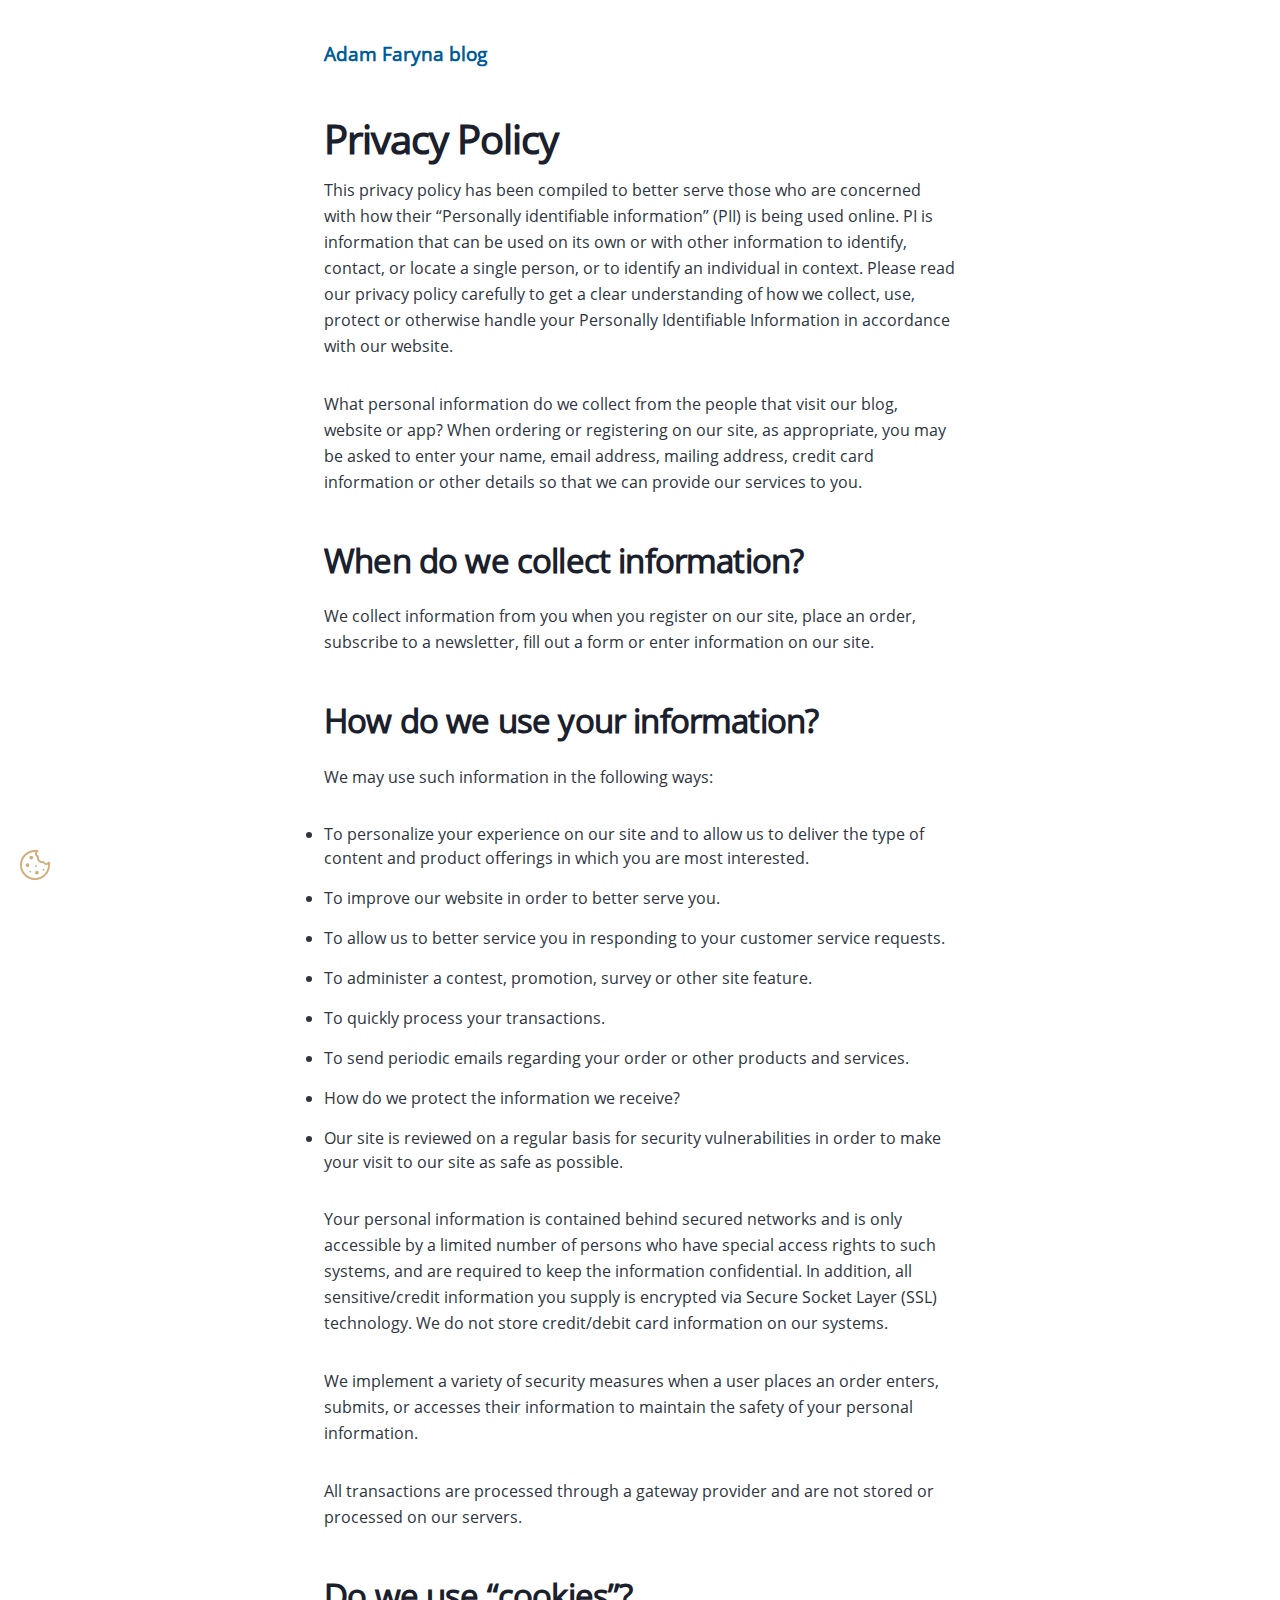
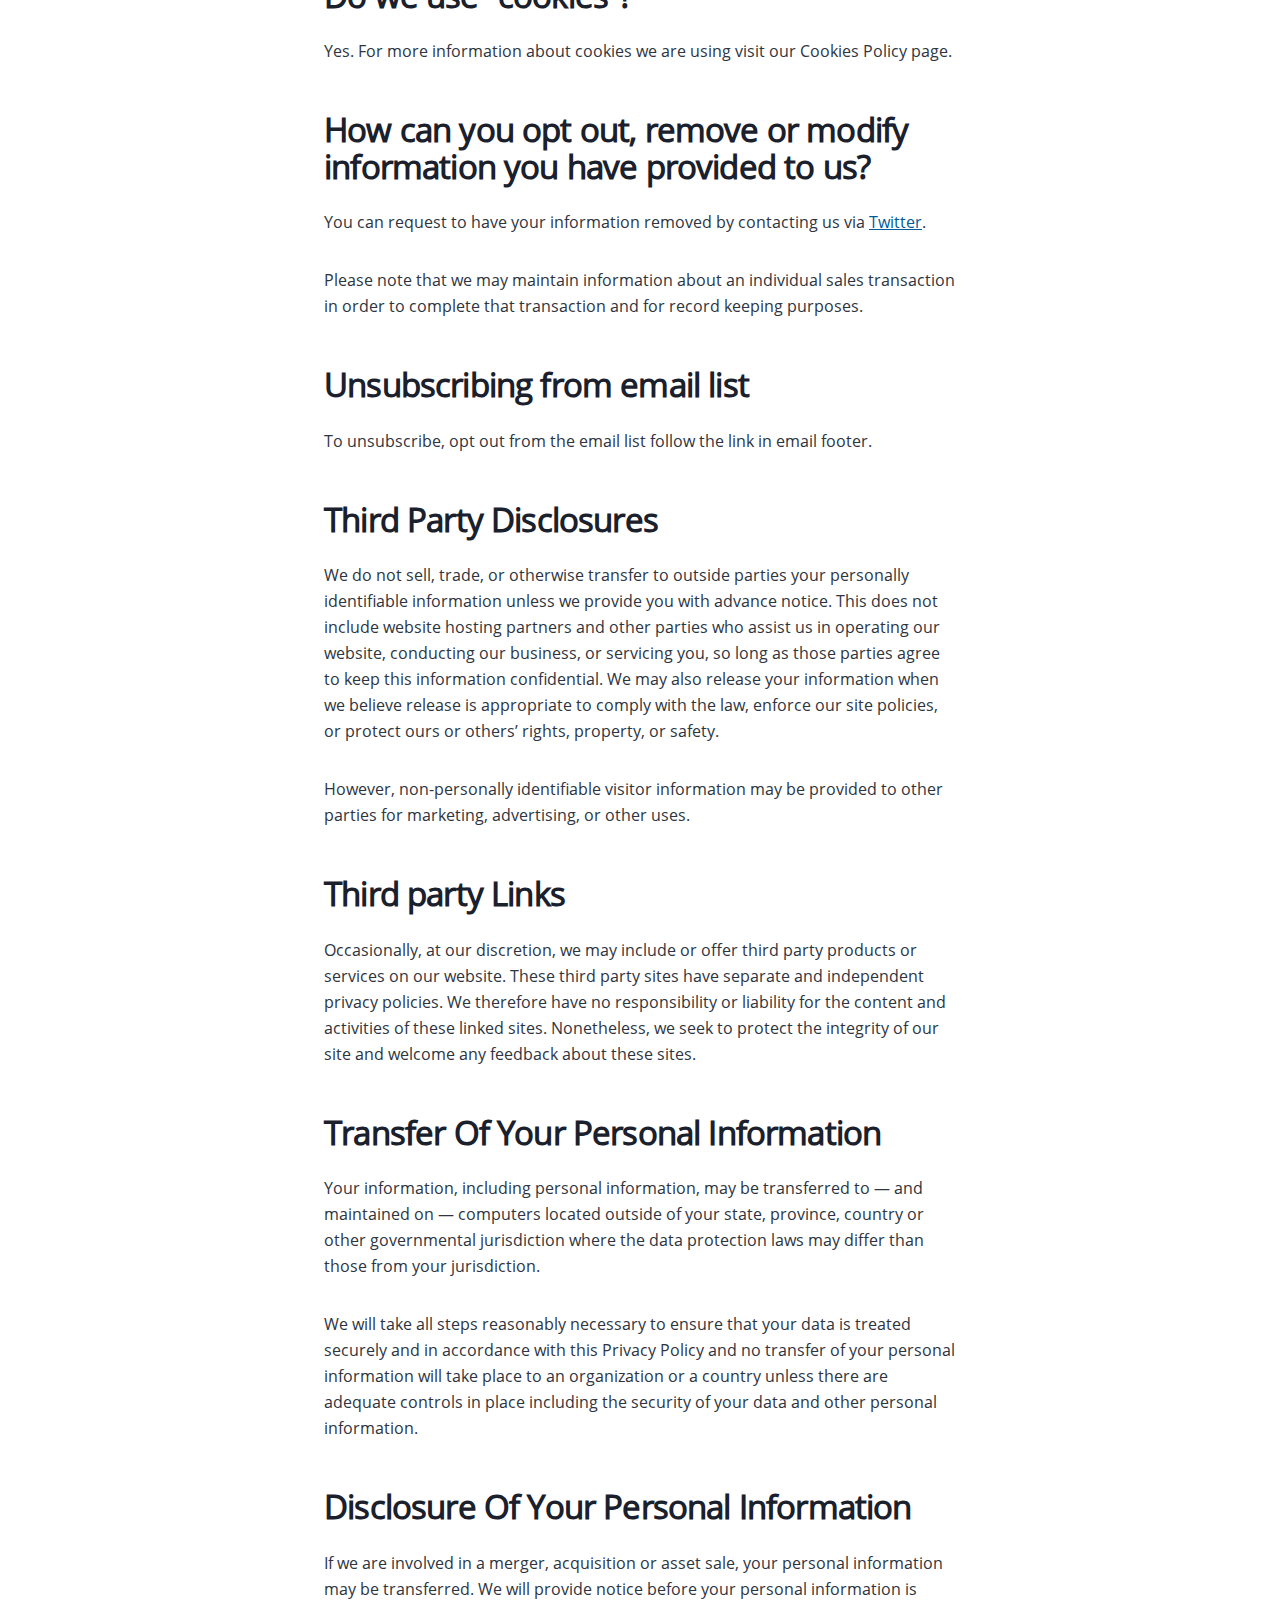
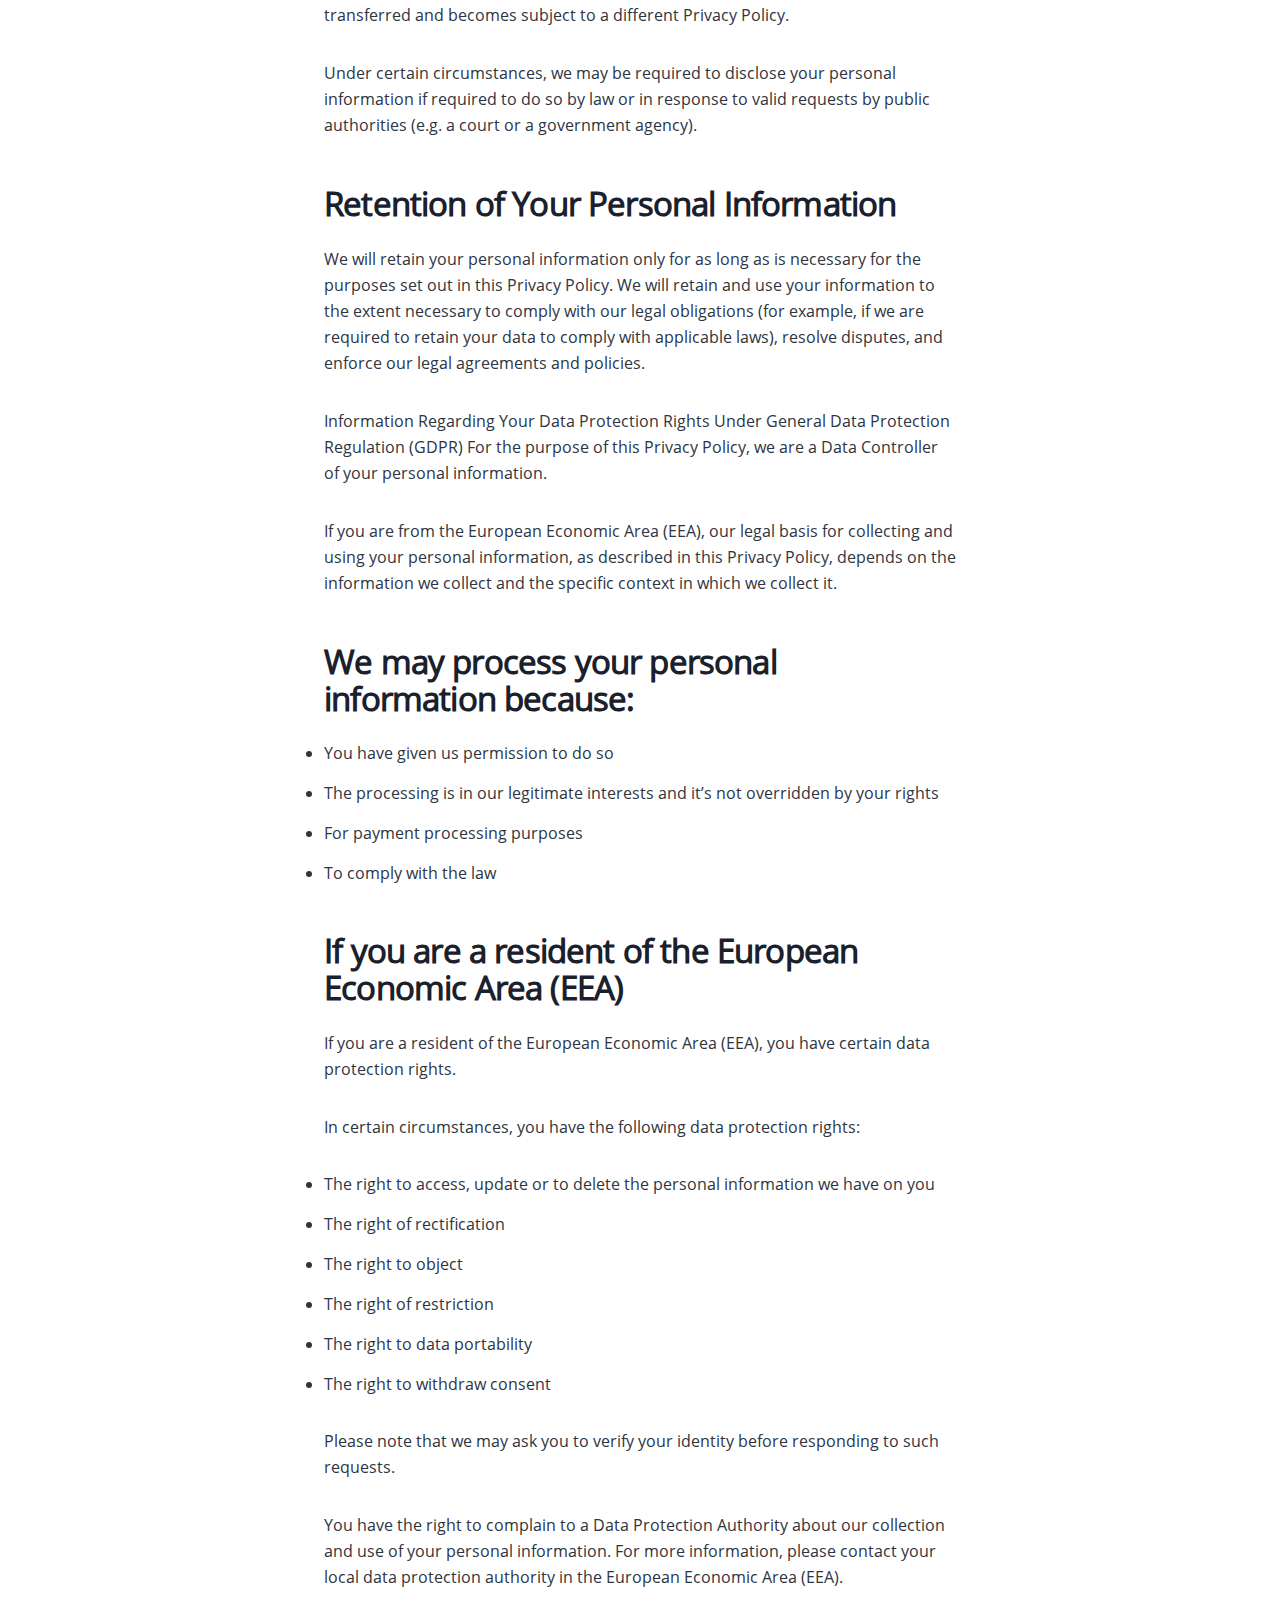
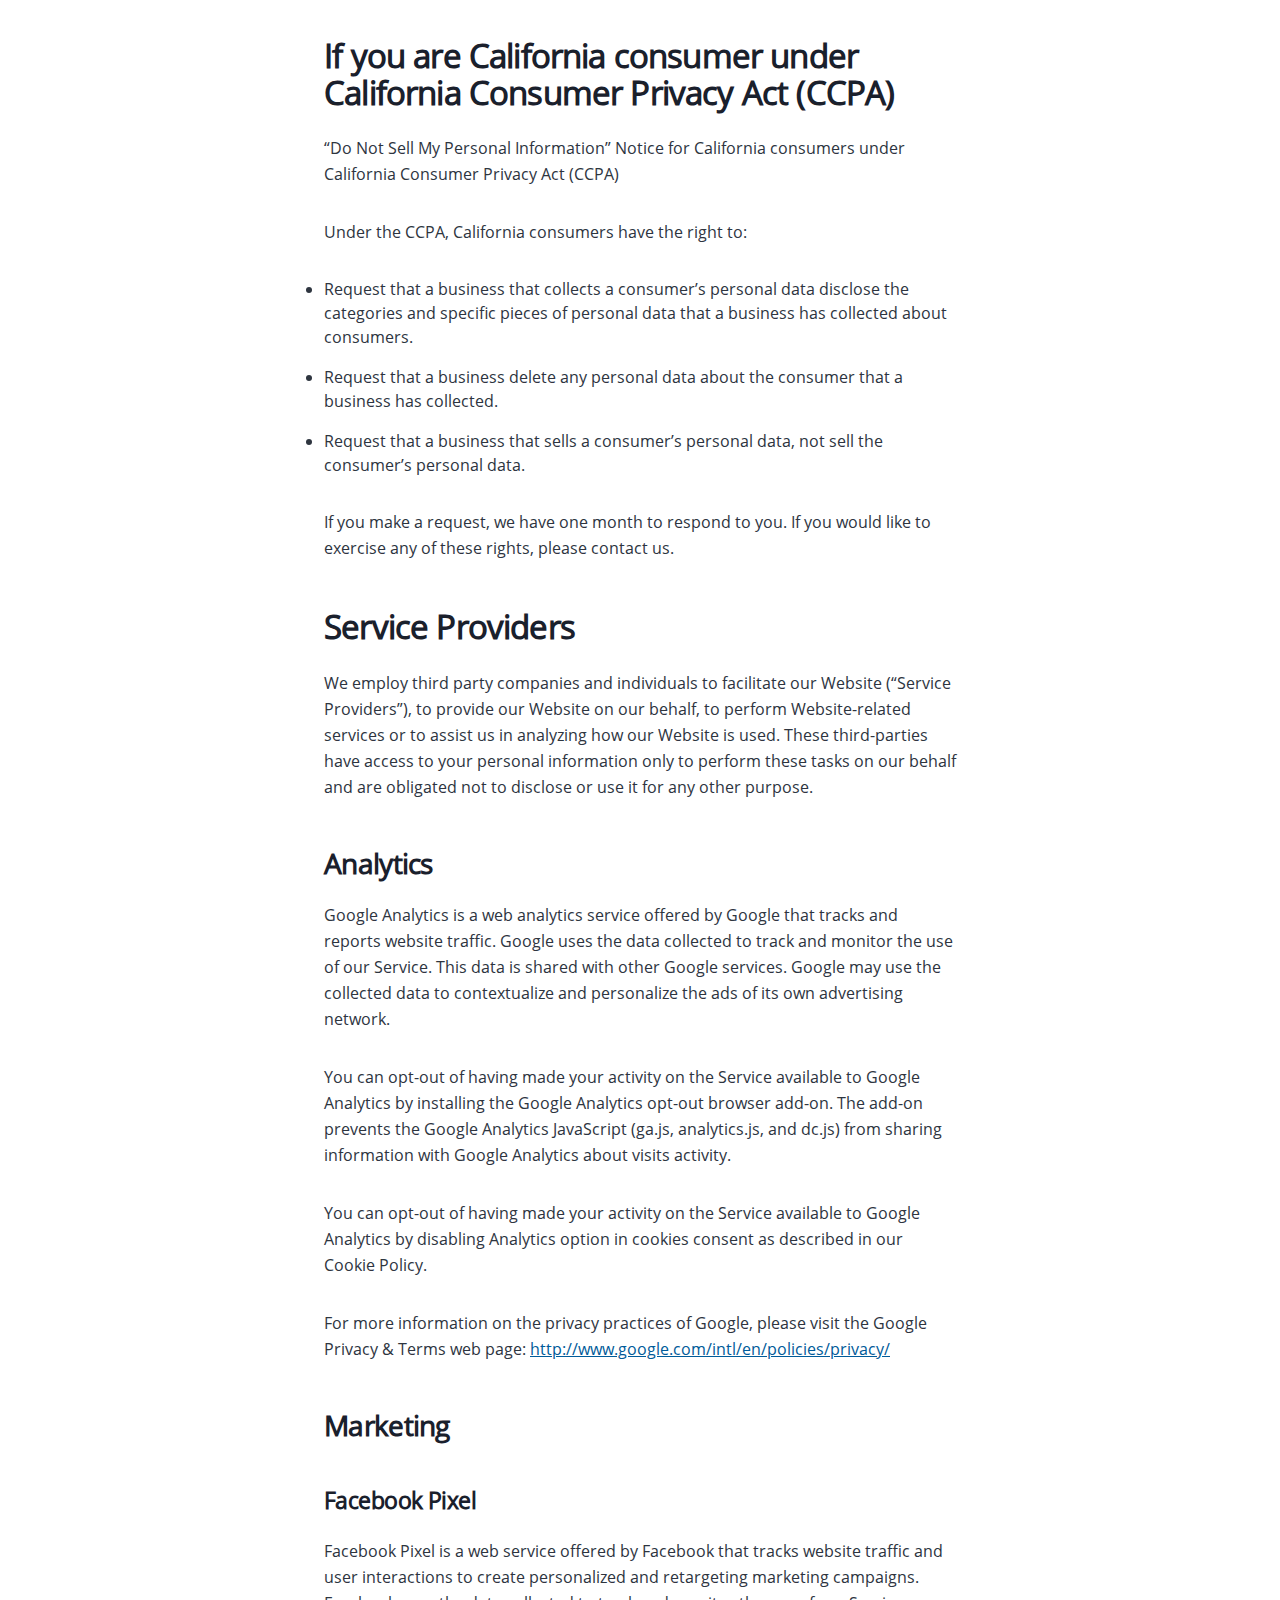
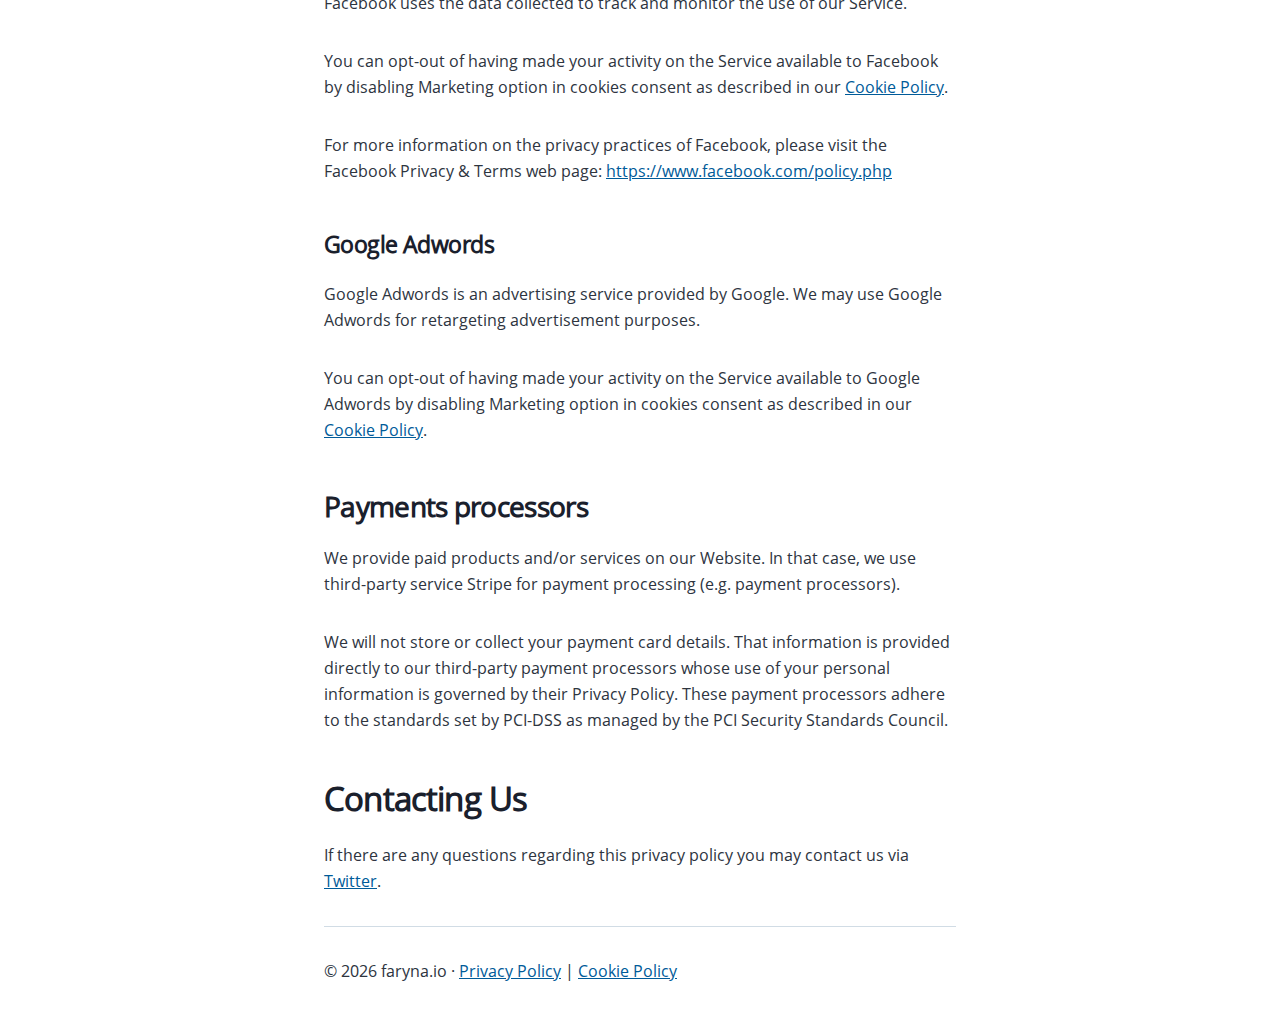
<file: privacy-policy/index.html>
<!DOCTYPE html><html lang="en"><head><meta charSet="utf-8"/><meta http-equiv="x-ua-compatible" content="ie=edge"/><meta name="viewport" content="width=device-width, initial-scale=1, shrink-to-fit=no"/><style data-href="/styles.1a68737c276340bbb659.css">@font-face{font-family:Open Sans;font-style:normal;font-display:swap;font-weight:400;src:url(/static/open-sans-cyrillic-ext-400-normal-e755c8eab4133359c241132063a279d0.woff2) format("woff2"),url(/static/open-sans-all-400-normal-e15b8743b41a23082780aee5ee1ee9a9.woff) format("woff");unicode-range:U+0460-052f,U+1c80-1c88,U+20b4,U+2de0-2dff,U+a640-a69f,U+fe2e-fe2f}@font-face{font-family:Open Sans;font-style:normal;font-display:swap;font-weight:400;src:url([data-uri]) format("woff2"),url(/static/open-sans-all-400-normal-e15b8743b41a23082780aee5ee1ee9a9.woff) format("woff");unicode-range:U+0400-045f,U+0490-0491,U+04b0-04b1,U+2116}@font-face{font-family:Open Sans;font-style:normal;font-display:swap;font-weight:400;src:url([data-uri]) format("woff2"),url(/static/open-sans-all-400-normal-e15b8743b41a23082780aee5ee1ee9a9.woff) format("woff");unicode-range:U+1f??}@font-face{font-family:Open Sans;font-style:normal;font-display:swap;font-weight:400;src:url([data-uri]) format("woff2"),url(/static/open-sans-all-400-normal-e15b8743b41a23082780aee5ee1ee9a9.woff) format("woff");unicode-range:U+0370-03ff}@font-face{font-family:Open Sans;font-style:normal;font-display:swap;font-weight:400;src:url([data-uri]) format("woff2"),url(/static/open-sans-all-400-normal-e15b8743b41a23082780aee5ee1ee9a9.woff) format("woff");unicode-range:U+0102-0103,U+0110-0111,U+0128-0129,U+0168-0169,U+01a0-01a1,U+01af-01b0,U+1ea0-1ef9,U+20ab}@font-face{font-family:Open Sans;font-style:normal;font-display:swap;font-weight:400;src:url(/static/open-sans-latin-ext-400-normal-6923b1967484e2b12e1016fb33061791.woff2) format("woff2"),url(/static/open-sans-all-400-normal-e15b8743b41a23082780aee5ee1ee9a9.woff) format("woff");unicode-range:U+0100-024f,U+0259,U+1e??,U+2020,U+20a0-20ab,U+20ad-20cf,U+2113,U+2c60-2c7f,U+a720-a7ff}@font-face{font-family:Open Sans;font-style:normal;font-display:swap;font-weight:400;src:url(/static/open-sans-latin-400-normal-33543c5cc5d88f5695dd08c87d280dfd.woff2) format("woff2"),url(/static/open-sans-all-400-normal-e15b8743b41a23082780aee5ee1ee9a9.woff) format("woff");unicode-range:U+00??,U+0131,U+0152-0153,U+02bb-02bc,U+02c6,U+02da,U+02dc,U+2000-206f,U+2074,U+20ac,U+2122,U+2191,U+2193,U+2212,U+2215,U+feff,U+fffd}

/*! normalize.css v8.0.1 | MIT License | github.com/necolas/normalize.css */html{line-height:1.15;-webkit-text-size-adjust:100%}body{margin:0}main{display:block}h1{font-size:2em;margin:.67em 0}hr{box-sizing:content-box;height:0;overflow:visible}pre{font-family:monospace,monospace;font-size:1em}a{background-color:transparent}abbr[title]{border-bottom:none;text-decoration:underline;-webkit-text-decoration:underline dotted;text-decoration:underline dotted}b,strong{font-weight:bolder}code,kbd,samp{font-family:monospace,monospace;font-size:1em}small{font-size:80%}sub,sup{font-size:75%;line-height:0;position:relative;vertical-align:baseline}sub{bottom:-.25em}sup{top:-.5em}img{border-style:none}button,input,optgroup,select,textarea{font-family:inherit;font-size:100%;line-height:1.15;margin:0}button,input{overflow:visible}button,select{text-transform:none}[type=button],[type=reset],[type=submit],button{-webkit-appearance:button}[type=button]::-moz-focus-inner,[type=reset]::-moz-focus-inner,[type=submit]::-moz-focus-inner,button::-moz-focus-inner{border-style:none;padding:0}[type=button]:-moz-focusring,[type=reset]:-moz-focusring,[type=submit]:-moz-focusring,button:-moz-focusring{outline:1px dotted ButtonText}fieldset{padding:.35em .75em .625em}legend{box-sizing:border-box;color:inherit;display:table;max-width:100%;padding:0;white-space:normal}progress{vertical-align:baseline}textarea{overflow:auto}[type=checkbox],[type=radio]{box-sizing:border-box;padding:0}[type=number]::-webkit-inner-spin-button,[type=number]::-webkit-outer-spin-button{height:auto}[type=search]{-webkit-appearance:textfield;outline-offset:-2px}[type=search]::-webkit-search-decoration{-webkit-appearance:none}::-webkit-file-upload-button{-webkit-appearance:button;font:inherit}details{display:block}summary{display:list-item}[hidden]{display:none}:root{--maxWidth-none:"none";--maxWidth-xs:20rem;--maxWidth-sm:24rem;--maxWidth-md:28rem;--maxWidth-lg:32rem;--maxWidth-xl:36rem;--maxWidth-2xl:42rem;--maxWidth-3xl:48rem;--maxWidth-4xl:56rem;--maxWidth-full:"100%";--maxWidth-wrapper:var(--maxWidth-2xl);--spacing-px:"1px";--spacing-0:0;--spacing-1:0.25rem;--spacing-2:0.5rem;--spacing-3:0.75rem;--spacing-4:1rem;--spacing-5:1.25rem;--spacing-6:1.5rem;--spacing-8:2rem;--spacing-10:2.5rem;--spacing-12:3rem;--spacing-16:4rem;--spacing-20:5rem;--spacing-24:6rem;--spacing-32:8rem;--fontFamily-sans:"Open Sans",Montserrat,system-ui,-apple-system,BlinkMacSystemFont,"Segoe UI",Roboto,"Helvetica Neue",Arial,"Noto Sans",sans-serif,"Apple Color Emoji","Segoe UI Emoji","Segoe UI Symbol","Noto Color Emoji";--fontFamily-serif:"Merriweather","Georgia",Cambria,"Times New Roman",Times,serif;--font-body:var(--fontFamily-sans);--font-heading:var(--fontFamily-sans);--fontWeight-normal:400;--fontWeight-medium:500;--fontWeight-semibold:600;--fontWeight-bold:700;--fontWeight-extrabold:800;--fontWeight-black:900;--fontSize-root:16px;--lineHeight-none:1;--lineHeight-tight:1.1;--lineHeight-normal:1.5;--lineHeight-relaxed:1.625;--fontSize-0:0.833rem;--fontSize-1:1rem;--fontSize-2:1.2rem;--fontSize-3:1.44rem;--fontSize-4:1.728rem;--fontSize-5:2.074rem;--fontSize-6:2.488rem;--fontSize-7:2.986rem;--color-primary:#005b99;--color-text:#2e353f;--color-text-light:#4f5969;--color-heading:#1a202c;--color-heading-black:#000;--color-accent:#d1dce5}*,:after,:before{box-sizing:border-box}html{line-height:var(--lineHeight-normal);font-size:var(--fontSize-root);-webkit-font-smoothing:antialiased;-moz-osx-font-smoothing:grayscale}body{font-family:var(--font-body);font-size:var(--fontSize-1);color:var(--color-text)}footer{padding-top:var(--spacing-6)}hr{background:var(--color-accent);height:1px;border:0}h1,h2,h3,h4,h5,h6{font-family:var(--font-heading);margin-top:var(--spacing-12);margin-bottom:var(--spacing-6);line-height:var(--lineHeight-tight);letter-spacing:-.025em}h2,h3,h4,h5,h6{font-weight:var(--fontWeight-bold)}h1,h2,h3,h4,h5,h6{color:var(--color-heading)}h1{font-weight:var(--fontWeight-black);font-size:var(--fontSize-6)}h2{font-size:var(--fontSize-5)}h3{font-size:var(--fontSize-4)}h4{font-size:var(--fontSize-3)}h5{font-size:var(--fontSize-2)}h6{font-size:var(--fontSize-1)}h1>a,h2>a,h3>a,h4>a,h5>a,h6>a{color:inherit;text-decoration:none}p{line-height:var(--lineHeight-relaxed);--baseline-multiplier:0.179;--x-height-multiplier:0.35;margin:var(--spacing-0) var(--spacing-0) var(--spacing-8) var(--spacing-0)}ol,p,ul{padding:var(--spacing-0)}ol,ul{margin-left:var(--spacing-0);margin-right:var(--spacing-0);margin-bottom:var(--spacing-8);list-style-position:outside;list-style-image:none}main{min-height:calc(100vh - 236px)}ol li,ul li{padding-left:var(--spacing-0)}li>p,ol li,ul li{margin-bottom:calc(var(--spacing-8)/2)}li :last-child{margin-bottom:var(--spacing-0)}li>ul{margin-left:var(--spacing-8);margin-top:calc(var(--spacing-8)/2)}blockquote{color:var(--color-text-light);margin-left:calc(var(--spacing-6)*-1);margin-right:var(--spacing-8);padding:var(--spacing-0) var(--spacing-0) var(--spacing-0) var(--spacing-6);border-left:var(--spacing-1) solid var(--color-primary);font-size:var(--fontSize-2);font-style:italic;margin-bottom:var(--spacing-8)}blockquote>:last-child{margin-bottom:var(--spacing-0)}blockquote>ol,blockquote>ul{list-style-position:inside}table{width:100%;margin-bottom:var(--spacing-8);border-collapse:collapse;border-spacing:.25rem}table thead tr th{border-bottom:1px solid var(--color-accent)}a{color:var(--color-primary)}a:focus,a:hover{text-decoration:none}.global-wrapper{margin:var(--spacing-0) auto;max-width:var(--maxWidth-wrapper);padding:var(--spacing-10) var(--spacing-5)}.global-wrapper[data-is-root-path=true] .bio{margin-bottom:var(--spacing-20)}.global-header{margin-bottom:var(--spacing-12)}.main-heading{font-size:var(--fontSize-5);margin:0}.post-list-item{margin-bottom:var(--spacing-8);margin-top:var(--spacing-8)}.post-list-item p{margin-bottom:var(--spacing-0)}.post-list-item h2{font-size:var(--fontSize-4);color:var(--color-primary);margin-bottom:var(--spacing-2);margin-top:var(--spacing-0)}.post-list-item header{margin-bottom:var(--spacing-4)}.header-link-home{font-weight:var(--fontWeight-bold);font-family:var(--font-heading);text-decoration:none;font-size:var(--fontSize-2)}.bio{display:flex;flex-direction:column;align-items:center;margin-bottom:var(--spacing-16)}@media (min-width:1024px){.bio{flex-direction:row;align-items:flex-start;margin-bottom:0}}.bio p{margin-bottom:var(--spacing-0)}.bio-avatar{margin-right:var(--spacing-4);margin-bottom:var(--spacing-6);min-width:75px;border-radius:100%}.blog-post header h1{margin:var(--spacing-0) var(--spacing-0) var(--spacing-4) var(--spacing-0)}.blog-post header p{font-size:var(--fontSize-2);font-family:var(--font-heading)}.blog-post-nav ul{margin:var(--spacing-0)}.gatsby-highlight{margin-bottom:var(--spacing-8)}@media (max-width:42rem){blockquote{padding:var(--spacing-0) var(--spacing-0) var(--spacing-0) var(--spacing-4);margin-left:var(--spacing-0)}ol,ul{list-style-position:inside}}code[class*=language-],pre[class*=language-]{color:#000;background:none;text-shadow:0 1px #fff;font-family:Consolas,Monaco,Andale Mono,Ubuntu Mono,monospace;font-size:1em;text-align:left;white-space:pre;word-spacing:normal;word-break:normal;word-wrap:normal;line-height:1.5;-moz-tab-size:4;-o-tab-size:4;tab-size:4;-webkit-hyphens:none;-ms-hyphens:none;hyphens:none}code[class*=language-]::selection,code[class*=language-] ::selection,pre[class*=language-]::selection,pre[class*=language-] ::selection{text-shadow:none;background:#b3d4fc}@media print{code[class*=language-],pre[class*=language-]{text-shadow:none}}pre[class*=language-]{padding:1em;margin:.5em 0;overflow:auto}:not(pre)>code[class*=language-],pre[class*=language-]{background:#f5f2f0}:not(pre)>code[class*=language-]{padding:.1em;border-radius:.3em;white-space:normal}.token.cdata,.token.comment,.token.doctype,.token.prolog{color:#708090}.token.punctuation{color:#999}.token.namespace{opacity:.7}.token.boolean,.token.constant,.token.deleted,.token.number,.token.property,.token.symbol,.token.tag{color:#905}.token.attr-name,.token.builtin,.token.char,.token.inserted,.token.selector,.token.string{color:#690}.language-css .token.string,.style .token.string,.token.entity,.token.operator,.token.url{color:#9a6e3a;background:hsla(0,0%,100%,.5)}.token.atrule,.token.attr-value,.token.keyword{color:#07a}.token.class-name,.token.function{color:#dd4a68}.token.important,.token.regex,.token.variable{color:#e90}.token.bold,.token.important{font-weight:700}.token.italic{font-style:italic}.token.entity{cursor:help}.newsletter-form{border:1px solid #ccc;textAlign:center;background:#ededed;padding:20px}.newsletter-form input{margin-bottom:20px}.newsletter-form .content{text-align:center}.newsletter-form input[type=text]{margin-top:10px;width:100%}.newsletter-form input[type=submit]{background:#005b99;color:#fff;border:0;padding:10px 15px;margin-top:10px}.newsletter-form p.powered{text-align:center;margin:0}@media (min-width:768px){.newsletter-form input[type=text]{width:auto}.newsletter-form input{margin-left:10px}}.consent a{text-decoration:none}.consent .trigger{position:fixed;left:20px;bottom:20px;color:#d1ad79;width:30px;cursor:pointer;z-index:1}.consent .content{position:fixed;left:-2000px;bottom:0;padding:10px;border:1px solid #f58c3a;background:#fff;color:#4f5961;opacity:0;transition:all .2s ease-in;z-index:1000}.consent .content.visible{opacity:1;left:0}.consent a{color:#4f5961;border-bottom:1px dashed #4f5961;white-space:nowrap}.consent a:hover{color:#f58c3a;border-bottom-color:#f58c3a}.consent .description{display:block;margin-bottom:10px}.consent .options{display:flex;justify-content:space-evenly;margin-bottom:10px}.consent label span{margin-left:5px}.consent .buttons{text-align:center}.consent button{margin:0 10px 0 0;padding:5px 10px;height:auto;line-height:2;white-space:nowrap;text-transform:uppercase;border:1px solid #f58c3a}.consent button.save{color:#f58c3a;background:#fff;font-weight:300}.consent button.save:hover{color:#f4a869;border-color:#f4a869}.consent button.accept-all{color:#fff;background:#f58c3a;font-weight:400}.consent button.accept-all:hover{border-color:#f4a869;background:#f4a869}@media (min-width:768px){.consent form{display:flex;justify-content:space-evenly;align-items:center}.consent .option{margin:0 10px 10px}}@media (min-width:1024px){.consent .content{width:300px;bottom:20px}.consent .content.visible{left:20px}.consent .content form{display:inline}.consent .content .options{display:block}}</style><meta name="generator" content="Gatsby 2.26.1"/><link rel="sitemap" type="application/xml" href="/sitemap.xml"/><link rel="alternate" type="application/rss+xml" href="/rss.xml"/><link rel="icon" href="/favicon-32x32.png?v=e5b06d7281081062af32731185b58974" type="image/png"/><link rel="manifest" href="/manifest.webmanifest" crossorigin="anonymous"/><meta name="theme-color" content="#663399"/><link rel="apple-touch-icon" sizes="48x48" href="/icons/icon-48x48.png?v=e5b06d7281081062af32731185b58974"/><link rel="apple-touch-icon" sizes="72x72" href="/icons/icon-72x72.png?v=e5b06d7281081062af32731185b58974"/><link rel="apple-touch-icon" sizes="96x96" href="/icons/icon-96x96.png?v=e5b06d7281081062af32731185b58974"/><link rel="apple-touch-icon" sizes="144x144" href="/icons/icon-144x144.png?v=e5b06d7281081062af32731185b58974"/><link rel="apple-touch-icon" sizes="192x192" href="/icons/icon-192x192.png?v=e5b06d7281081062af32731185b58974"/><link rel="apple-touch-icon" sizes="256x256" href="/icons/icon-256x256.png?v=e5b06d7281081062af32731185b58974"/><link rel="apple-touch-icon" sizes="384x384" href="/icons/icon-384x384.png?v=e5b06d7281081062af32731185b58974"/><link rel="apple-touch-icon" sizes="512x512" href="/icons/icon-512x512.png?v=e5b06d7281081062af32731185b58974"/><title data-react-helmet="true">Privacy Policy | Adam Faryna blog</title><meta data-react-helmet="true" name="description" content="Personal blog of Adam Faryna about building things using modern tech, and private thoughts on various things"/><meta data-react-helmet="true" property="og:title" content="Privacy Policy"/><meta data-react-helmet="true" property="og:description" content="Personal blog of Adam Faryna about building things using modern tech, and private thoughts on various things"/><meta data-react-helmet="true" property="og:type" content="website"/><meta data-react-helmet="true" name="twitter:card" content="summary"/><meta data-react-helmet="true" name="twitter:creator" content="farynaio"/><meta data-react-helmet="true" name="twitter:title" content="Privacy Policy"/><meta data-react-helmet="true" name="twitter:description" content="Personal blog of Adam Faryna about building things using modern tech, and private thoughts on various things"/><script data-react-helmet="true" async="" src="https://www.googletagmanager.com/gtag/js?id=G-1XD6P8XMCQ"></script><script data-react-helmet="true">
          window.dataLayer = window.dataLayer || [];
          function gtag(){dataLayer.push(arguments);}
          gtag('js', new Date());
          gtag('config', 'G-1XD6P8XMCQ');
        </script><link as="script" rel="preload" href="/webpack-runtime-a462f55e811097326c63.js"/><link as="script" rel="preload" href="/framework-de237a875aa45b276a9d.js"/><link as="script" rel="preload" href="/app-a5e96afc8896156676a5.js"/><link as="script" rel="preload" href="/styles-407fe62976dc5310c43e.js"/><link as="script" rel="preload" href="/commons-e1408656c4bf2d4ec85d.js"/><link as="script" rel="preload" href="/component---src-templates-raw-js-d59ac696ad726ea81d7e.js"/><link as="fetch" rel="preload" href="/page-data/privacy-policy/page-data.json" crossorigin="anonymous"/><link as="fetch" rel="preload" href="/page-data/sq/d/1156742640.json" crossorigin="anonymous"/><link as="fetch" rel="preload" href="/page-data/sq/d/340814223.json" crossorigin="anonymous"/><link as="fetch" rel="preload" href="/page-data/app-data.json" crossorigin="anonymous"/></head><body><div id="___gatsby"><div style="outline:none" tabindex="-1" id="gatsby-focus-wrapper"><div class="global-wrapper" data-is-root-path="false"><header class="global-header"><a class="header-link-home" href="/">Adam Faryna blog</a></header><main><article class="blog-post" itemscope="" itemType="http://schema.org/Article"><header><h1 itemProp="headline">Privacy Policy</h1></header><section itemProp="articleBody"><p>This privacy policy has been compiled to better serve those who are concerned with how their “Personally identifiable information” (PII) is being used online. PI is information that can be used on its own or with other information to identify, contact, or locate a single person, or to identify an individual in context. Please read our privacy policy carefully to get a clear understanding of how we collect, use, protect or otherwise handle your Personally Identifiable Information in accordance with our website.</p>
<p>What personal information do we collect from the people that visit our blog, website or app?
When ordering or registering on our site, as appropriate, you may be asked to enter your name, email address, mailing address, credit card information or other details so that we can provide our services to you.</p>
<h2>When do we collect information?</h2>
<p>We collect information from you when you register on our site, place an order, subscribe to a newsletter, fill out a form or enter information on our site.</p>
<h2>How do we use your information?</h2>
<p>We may use such information in the following ways:</p>
<ul>
<li>To personalize your experience on our site and to allow us to deliver the type of content and product offerings in which you are most interested.</li>
<li>To improve our website in order to better serve you.</li>
<li>To allow us to better service you in responding to your customer service requests.</li>
<li>To administer a contest, promotion, survey or other site feature.</li>
<li>To quickly process your transactions.</li>
<li>To send periodic emails regarding your order or other products and services.</li>
<li>How do we protect the information we receive?</li>
<li>Our site is reviewed on a regular basis for security vulnerabilities in order to make your visit to our site as safe as possible.</li>
</ul>
<p>Your personal information is contained behind secured networks and is only accessible by a limited number of persons who have special access rights to such systems, and are required to keep the information confidential. In addition, all sensitive/credit information you supply is encrypted via Secure Socket Layer (SSL) technology. We do not store credit/debit card information on our systems.</p>
<p>We implement a variety of security measures when a user places an order enters, submits, or accesses their information to maintain the safety of your personal information.</p>
<p>All transactions are processed through a gateway provider and are not stored or processed on our servers.</p>
<h2>Do we use “cookies”?</h2>
<p>Yes. For more information about cookies we are using visit our Cookies Policy page.</p>
<h2>How can you opt out, remove or modify information you have provided to us?</h2>
<p>You can request to have your information removed by contacting us via <a href="https://twitter.com/farynaio" target="_blank" rel="nofollow noreferrer noopener">Twitter</a>.</p>
<p>Please note that we may maintain information about an individual sales transaction in order to complete that transaction and for record keeping purposes.</p>
<h2>Unsubscribing from email list</h2>
<p>To unsubscribe, opt out from the email list follow the link in email footer.</p>
<h2>Third Party Disclosures</h2>
<p>We do not sell, trade, or otherwise transfer to outside parties your personally identifiable information unless we provide you with advance notice. This does not include website hosting partners and other parties who assist us in operating our website, conducting our business, or servicing you, so long as those parties agree to keep this information confidential. We may also release your information when we believe release is appropriate to comply with the law, enforce our site policies, or protect ours or others’ rights, property, or safety.</p>
<p>However, non-personally identifiable visitor information may be provided to other parties for marketing, advertising, or other uses.</p>
<h2>Third party Links</h2>
<p>Occasionally, at our discretion, we may include or offer third party products or services on our website. These third party sites have separate and independent privacy policies. We therefore have no responsibility or liability for the content and activities of these linked sites. Nonetheless, we seek to protect the integrity of our site and welcome any feedback about these sites.</p>
<h2>Transfer Of Your Personal Information</h2>
<p>Your information, including personal information, may be transferred to — and maintained on — computers located outside of your state, province, country or other governmental jurisdiction where the data protection laws may differ than those from your jurisdiction.</p>
<p>We will take all steps reasonably necessary to ensure that your data is treated securely and in accordance with this Privacy Policy and no transfer of your personal information will take place to an organization or a country unless there are adequate controls in place including the security of your data and other personal information.</p>
<h2>Disclosure Of Your Personal Information</h2>
<p>If we are involved in a merger, acquisition or asset sale, your personal information may be transferred. We will provide notice before your personal information is transferred and becomes subject to a different Privacy Policy.</p>
<p>Under certain circumstances, we may be required to disclose your personal information if required to do so by law or in response to valid requests by public authorities (e.g. a court or a government agency).</p>
<h2>Retention of Your Personal Information</h2>
<p>We will retain your personal information only for as long as is necessary for the purposes set out in this Privacy Policy. We will retain and use your information to the extent necessary to comply with our legal obligations (for example, if we are required to retain your data to comply with applicable laws), resolve disputes, and enforce our legal agreements and policies.</p>
<p>Information Regarding Your Data Protection Rights Under General Data Protection Regulation (GDPR)
For the purpose of this Privacy Policy, we are a Data Controller of your personal information.</p>
<p>If you are from the European Economic Area (EEA), our legal basis for collecting and using your personal information, as described in this Privacy Policy, depends on the information we collect and the specific context in which we collect it.</p>
<h2>We may process your personal information because:</h2>
<ul>
<li>You have given us permission to do so</li>
<li>The processing is in our legitimate interests and it’s not overridden by your rights</li>
<li>For payment processing purposes</li>
<li>To comply with the law</li>
</ul>
<h2>If you are a resident of the European Economic Area (EEA)</h2>
<p>If you are a resident of the European Economic Area (EEA), you have certain data protection rights.</p>
<p>In certain circumstances, you have the following data protection rights:</p>
<ul>
<li>The right to access, update or to delete the personal information we have on you</li>
<li>The right of rectification</li>
<li>The right to object</li>
<li>The right of restriction</li>
<li>The right to data portability</li>
<li>The right to withdraw consent</li>
</ul>
<p>Please note that we may ask you to verify your identity before responding to such requests.</p>
<p>You have the right to complain to a Data Protection Authority about our collection and use of your personal information. For more information, please contact your local data protection authority in the European Economic Area (EEA).</p>
<h2>If you are California consumer under California Consumer Privacy Act (CCPA)</h2>
<p>“Do Not Sell My Personal Information” Notice for California consumers under California Consumer Privacy Act (CCPA)</p>
<p>Under the CCPA, California consumers have the right to:</p>
<ul>
<li>Request that a business that collects a consumer’s personal data disclose the categories and specific pieces of personal data that a business has collected about consumers.</li>
<li>Request that a business delete any personal data about the consumer that a business has collected.</li>
<li>Request that a business that sells a consumer’s personal data, not sell the consumer’s personal data.</li>
</ul>
<p>If you make a request, we have one month to respond to you. If you would like to exercise any of these rights, please contact us.</p>
<h2>Service Providers</h2>
<p>We employ third party companies and individuals to facilitate our Website (“Service Providers”), to provide our Website on our behalf, to perform Website-related services or to assist us in analyzing how our Website is used. These third-parties have access to your personal information only to perform these tasks on our behalf and are obligated not to disclose or use it for any other purpose.</p>
<h3>Analytics</h3>
<p>Google Analytics is a web analytics service offered by Google that tracks and reports website traffic. Google uses the data collected to track and monitor the use of our Service. This data is shared with other Google services. Google may use the collected data to contextualize and personalize the ads of its own advertising network.</p>
<p>You can opt-out of having made your activity on the Service available to Google Analytics by installing the Google Analytics opt-out browser add-on. The add-on prevents the Google Analytics JavaScript (ga.js, analytics.js, and dc.js) from sharing information with Google Analytics about visits activity.</p>
<p>You can opt-out of having made your activity on the Service available to Google Analytics by disabling Analytics option in cookies consent as described in our Cookie Policy.</p>
<p>For more information on the privacy practices of Google, please visit the Google Privacy &#x26; Terms web page: <a href="http://www.google.com/intl/en/policies/privacy/" target="_blank" rel="nofollow noreferrer noopener">http://www.google.com/intl/en/policies/privacy/</a></p>
<h3>Marketing</h3>
<h4>Facebook Pixel</h4>
<p>Facebook Pixel is a web service offered by Facebook that tracks website traffic and user interactions to create personalized and retargeting marketing campaigns. Facebook uses the data collected to track and monitor the use of our Service.</p>
<p>You can opt-out of having made your activity on the Service available to Facebook by disabling Marketing option in cookies consent as described in our <a href="/cookie-policy">Cookie Policy</a>.</p>
<p>For more information on the privacy practices of Facebook, please visit the Facebook Privacy &#x26; Terms web page: <a href="https://www.facebook.com/policy.php" target="_blank" rel="nofollow noreferrer noopener">https://www.facebook.com/policy.php</a></p>
<h4>Google Adwords</h4>
<p>Google Adwords is an advertising service provided by Google. We may use Google Adwords for retargeting advertisement purposes.</p>
<p>You can opt-out of having made your activity on the Service available to Google Adwords by disabling Marketing option in cookies consent as described in our <a href="/cookie-policy">Cookie Policy</a>.</p>
<h3>Payments processors</h3>
<p>We provide paid products and/or services on our Website. In that case, we use third-party service Stripe for payment processing (e.g. payment processors).</p>
<p>We will not store or collect your payment card details. That information is provided directly to our third-party payment processors whose use of your personal information is governed by their Privacy Policy. These payment processors adhere to the standards set by PCI-DSS as managed by the PCI Security Standards Council.</p>
<h2>Contacting Us</h2>
<p>If there are any questions regarding this privacy policy you may contact us via <a href="https://twitter.com/farynaio" target="_blank" rel="nofollow noreferrer noopener">Twitter</a>.</p></section><hr/></article></main><footer><span>© <!-- -->2021<!-- --> faryna.io</span> <span class="dot">·</span> <span class="footer-links"><a href="/privacy-policy">Privacy Policy</a> | <a href="/cookie-policy">Cookie Policy</a></span></footer><div class="consent"><svg class="trigger" version="1.1" x="0px" y="0px" viewBox="0 0 512 512" fill="currentColor" style="enable-background:new 0 0 512 512;fill:currentColor" xml:space="preserve"><g><g><g><path fill="currentColor" d="M507.44,208.64c-1.296-6.88-6.88-12.096-13.824-12.928c-6.96-0.832-13.6,2.928-16.48,9.312
			c-5.072,11.2-16.208,18.992-29.12,18.976c-14.32,0.032-26.416-9.632-30.448-22.896c-2.432-8.096-10.752-12.896-18.976-10.976
			C393.536,191.312,388.752,192,384,192c-35.248-0.064-63.936-28.752-64-64c0-4.752,0.688-9.536,1.872-14.576
			c1.936-8.224-2.88-16.56-10.976-18.992C297.632,90.416,287.968,78.32,288,64c-0.016-12.928,7.776-24.048,18.976-29.12
			c6.384-2.88,10.144-9.536,9.312-16.48c-0.832-6.96-6.048-12.544-12.928-13.84C288.096,1.696,272.288,0,256,0
			C114.784,0.032,0.032,114.784,0,256c0.032,141.216,114.784,255.968,256,256c141.216-0.032,255.968-114.784,256-256
			C512,239.712,510.304,223.904,507.44,208.64z M414.32,414.32C373.696,454.912,317.792,480,256,480s-117.696-25.088-158.32-65.68
			C57.088,373.696,32,317.792,32,256S57.088,138.304,97.68,97.68C138.304,57.088,194.208,32,256,32c2.88,0,5.696,0.304,8.56,0.432
			C259.216,41.744,256.016,52.464,256,64c0.032,23.888,13.28,44.368,32.592,55.296C288.288,122.144,288,124.992,288,128
			c0.032,52.976,43.024,95.968,96,96c3.008,0,5.856-0.288,8.704-0.592C403.632,242.704,424.096,255.968,448,256
			c11.536-0.016,22.256-3.216,31.568-8.56c0.128,2.848,0.432,5.68,0.432,8.56C480,317.792,454.912,373.696,414.32,414.32z"></path><circle cx="192" cy="128" r="32"></circle><circle cx="128" cy="256" r="32"></circle><circle cx="288" cy="384" r="32"></circle><circle cx="272" cy="272" r="16"></circle><circle cx="400" cy="336" r="16"></circle><circle cx="176" cy="368" r="16"></circle></g></g></g><g></g><g></g><g></g><g></g><g></g><g></g><g></g><g></g><g></g><g></g><g></g><g></g><g></g><g></g><g></g></svg><div class="content "><span class="description">This website uses cookies to enhance site navigation and analyze site usage. I don&#x27;t need your private data, IP, nor anything else, I just want to know if anyone reads my blog. Without cookies, some features may not be available. By clicking &quot;Accept cookies&quot; you agree to our<!-- --> <a class="consent-cookie-policy" href="/privacy-policy">Cookie Policy</a>.</span><form><div class="option"><label><input type="checkbox" name="necessary" checked="" disabled=""/><span>Necessary</span></label></div><div class="option"><label><input type="checkbox" name="analytics"/><span>Analytics</span></label></div><div class="buttons"><button type="button" class="save">Save</button><button type="button" class="accept-all">Accept All</button></div></form></div></div></div></div><div id="gatsby-announcer" style="position:absolute;top:0;width:1px;height:1px;padding:0;overflow:hidden;clip:rect(0, 0, 0, 0);white-space:nowrap;border:0" aria-live="assertive" aria-atomic="true"></div></div><script id="gatsby-script-loader">/*<![CDATA[*/window.pagePath="/privacy-policy/";/*]]>*/</script><script id="gatsby-chunk-mapping">/*<![CDATA[*/window.___chunkMapping={"polyfill":["/polyfill-303683f6c6a5fb752dca.js"],"app":["/app-a5e96afc8896156676a5.js"],"component---src-pages-404-js":["/component---src-pages-404-js-3e55058c1b64c812dd89.js"],"component---src-pages-index-js":["/component---src-pages-index-js-8ab2ad6b7bc1ba952b18.js"],"component---src-templates-blog-post-index-js":["/component---src-templates-blog-post-index-js-c92158c04d488bb87a93.js"],"component---src-templates-raw-js":["/component---src-templates-raw-js-d59ac696ad726ea81d7e.js"]};/*]]>*/</script><script src="/polyfill-303683f6c6a5fb752dca.js" nomodule=""></script><script src="/component---src-templates-raw-js-d59ac696ad726ea81d7e.js" async=""></script><script src="/commons-e1408656c4bf2d4ec85d.js" async=""></script><script src="/styles-407fe62976dc5310c43e.js" async=""></script><script src="/app-a5e96afc8896156676a5.js" async=""></script><script src="/framework-de237a875aa45b276a9d.js" async=""></script><script src="/webpack-runtime-a462f55e811097326c63.js" async=""></script></body></html>
</file>
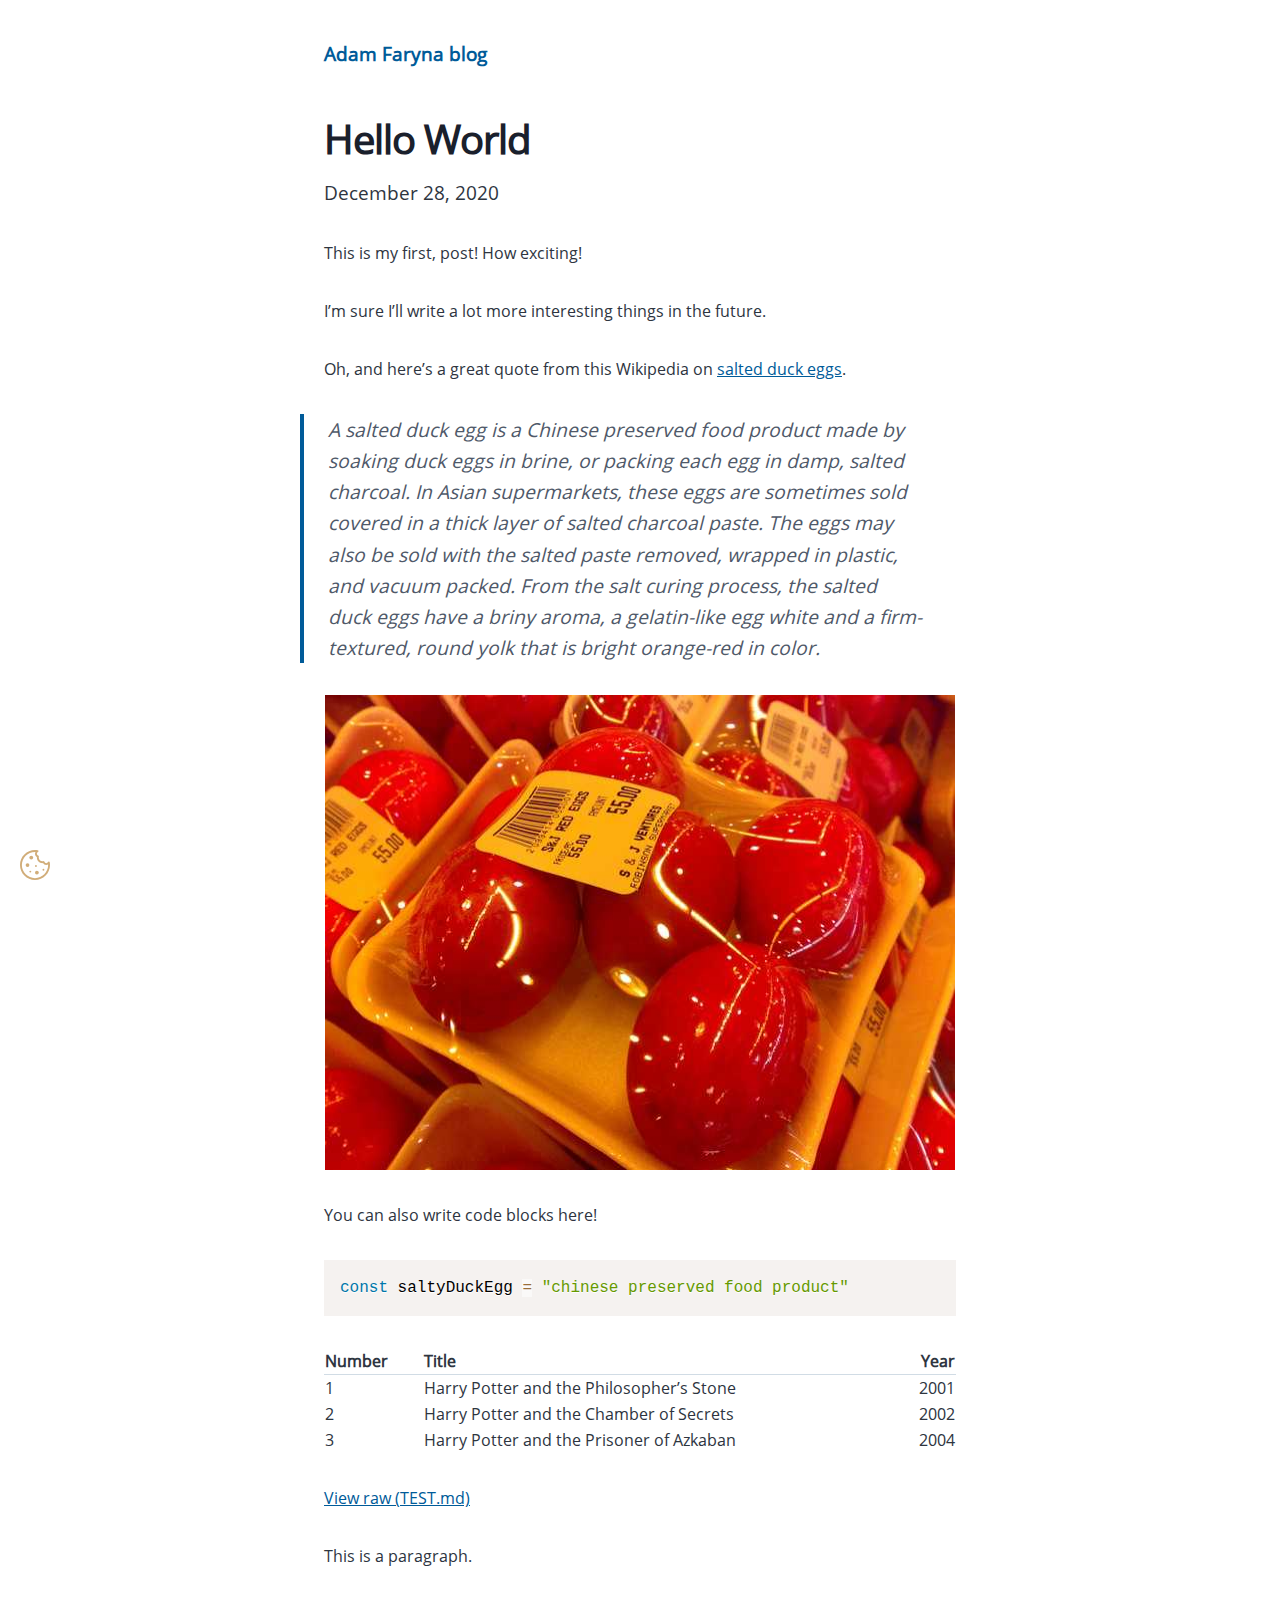
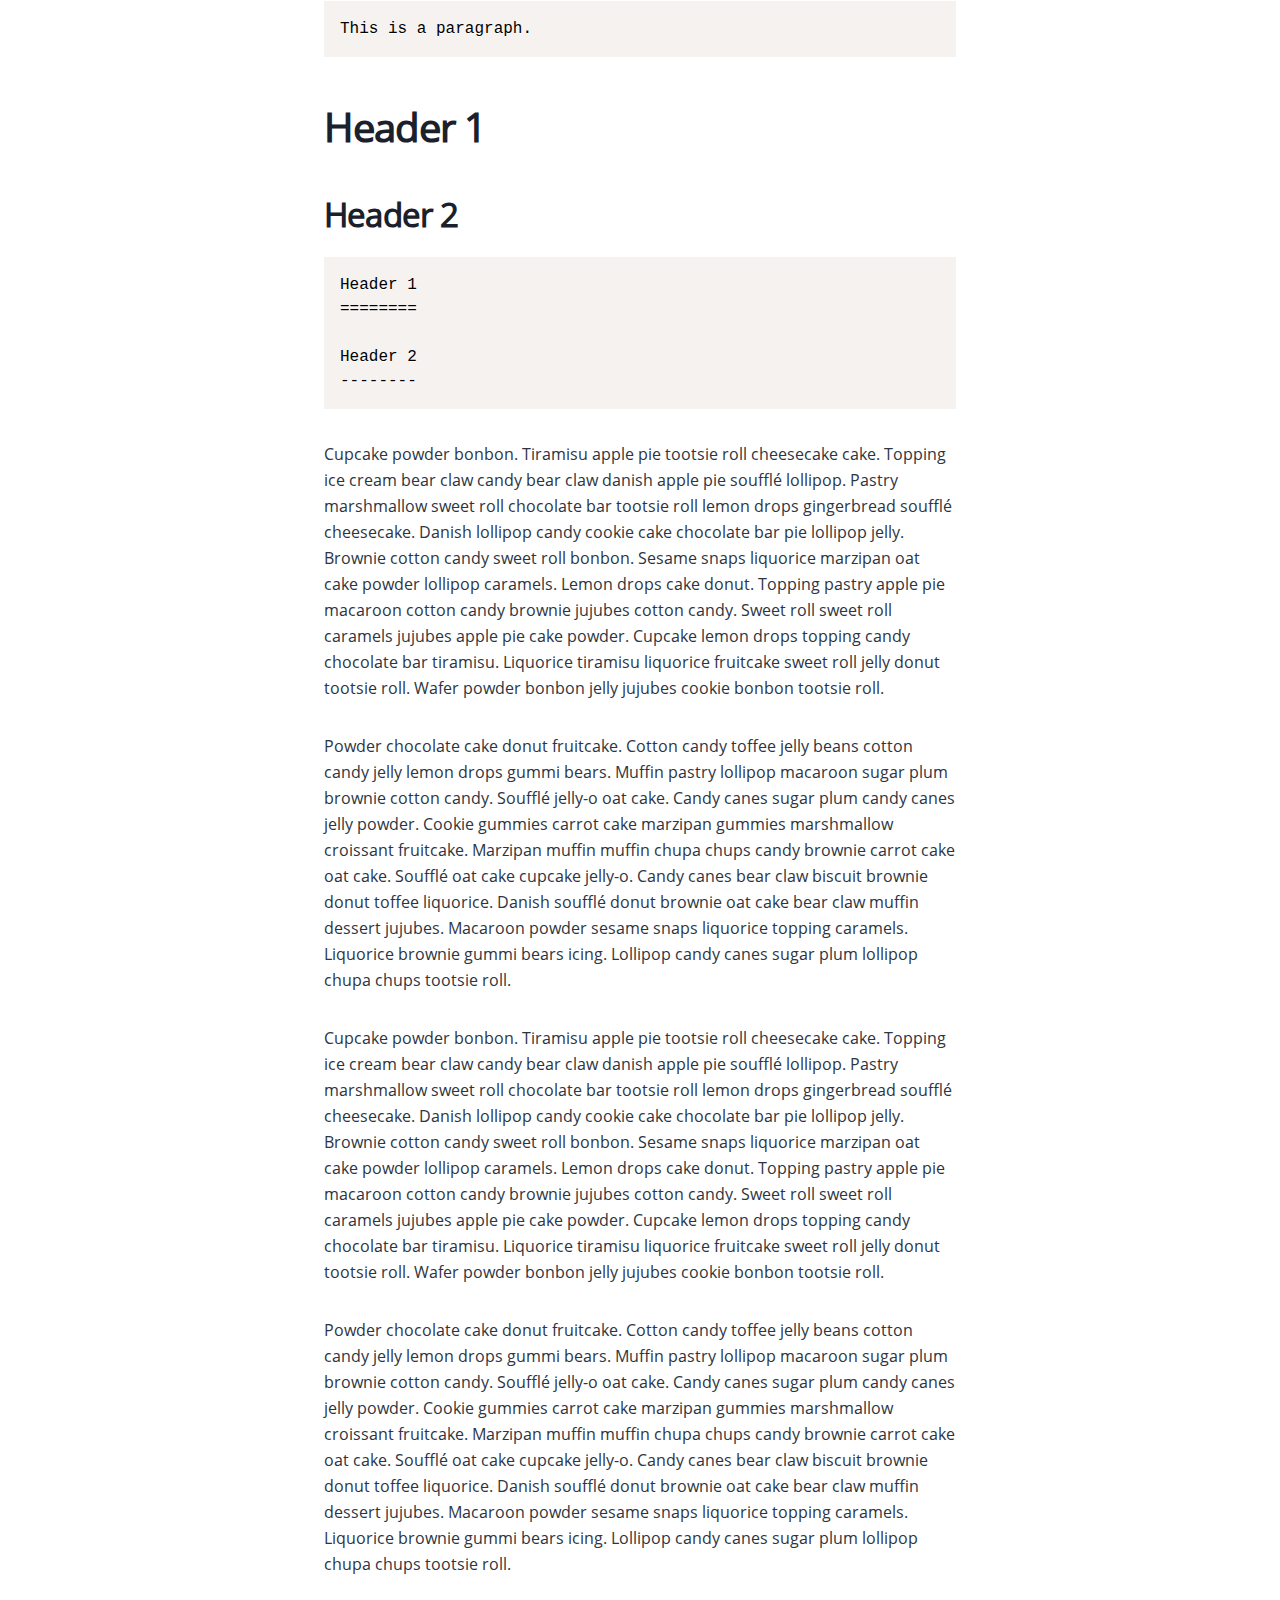
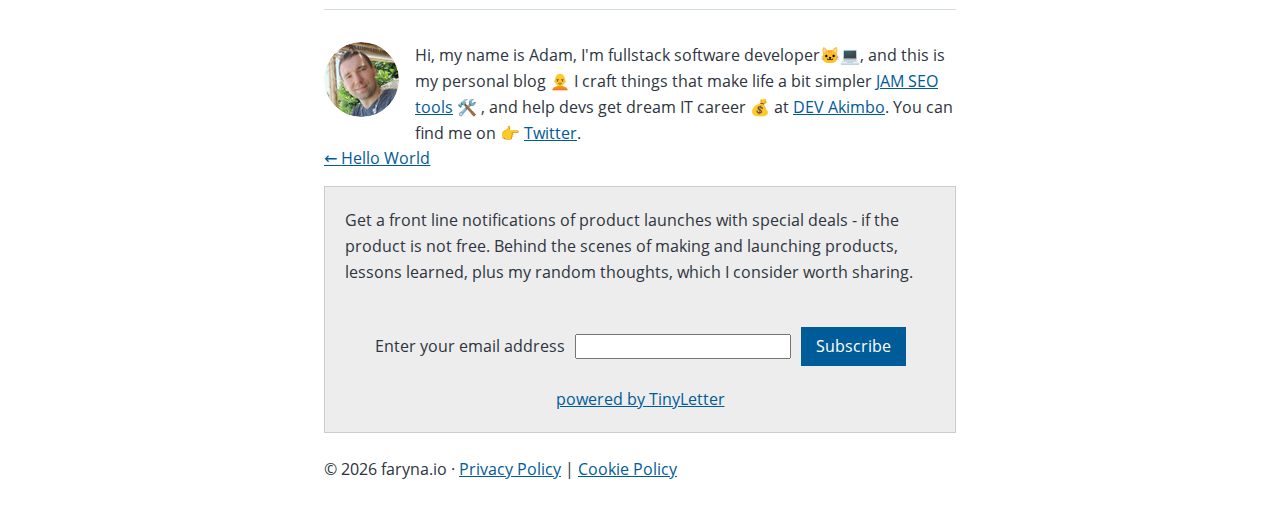
<file: hello-world/sample/index.html>
<!DOCTYPE html><html lang="en"><head><meta charSet="utf-8"/><meta http-equiv="x-ua-compatible" content="ie=edge"/><meta name="viewport" content="width=device-width, initial-scale=1, shrink-to-fit=no"/><style data-href="/styles.1a68737c276340bbb659.css">@font-face{font-family:Open Sans;font-style:normal;font-display:swap;font-weight:400;src:url(/static/open-sans-cyrillic-ext-400-normal-e755c8eab4133359c241132063a279d0.woff2) format("woff2"),url(/static/open-sans-all-400-normal-e15b8743b41a23082780aee5ee1ee9a9.woff) format("woff");unicode-range:U+0460-052f,U+1c80-1c88,U+20b4,U+2de0-2dff,U+a640-a69f,U+fe2e-fe2f}@font-face{font-family:Open Sans;font-style:normal;font-display:swap;font-weight:400;src:url([data-uri]) format("woff2"),url(/static/open-sans-all-400-normal-e15b8743b41a23082780aee5ee1ee9a9.woff) format("woff");unicode-range:U+0400-045f,U+0490-0491,U+04b0-04b1,U+2116}@font-face{font-family:Open Sans;font-style:normal;font-display:swap;font-weight:400;src:url([data-uri]) format("woff2"),url(/static/open-sans-all-400-normal-e15b8743b41a23082780aee5ee1ee9a9.woff) format("woff");unicode-range:U+1f??}@font-face{font-family:Open Sans;font-style:normal;font-display:swap;font-weight:400;src:url([data-uri]) format("woff2"),url(/static/open-sans-all-400-normal-e15b8743b41a23082780aee5ee1ee9a9.woff) format("woff");unicode-range:U+0370-03ff}@font-face{font-family:Open Sans;font-style:normal;font-display:swap;font-weight:400;src:url([data-uri]) format("woff2"),url(/static/open-sans-all-400-normal-e15b8743b41a23082780aee5ee1ee9a9.woff) format("woff");unicode-range:U+0102-0103,U+0110-0111,U+0128-0129,U+0168-0169,U+01a0-01a1,U+01af-01b0,U+1ea0-1ef9,U+20ab}@font-face{font-family:Open Sans;font-style:normal;font-display:swap;font-weight:400;src:url(/static/open-sans-latin-ext-400-normal-6923b1967484e2b12e1016fb33061791.woff2) format("woff2"),url(/static/open-sans-all-400-normal-e15b8743b41a23082780aee5ee1ee9a9.woff) format("woff");unicode-range:U+0100-024f,U+0259,U+1e??,U+2020,U+20a0-20ab,U+20ad-20cf,U+2113,U+2c60-2c7f,U+a720-a7ff}@font-face{font-family:Open Sans;font-style:normal;font-display:swap;font-weight:400;src:url(/static/open-sans-latin-400-normal-33543c5cc5d88f5695dd08c87d280dfd.woff2) format("woff2"),url(/static/open-sans-all-400-normal-e15b8743b41a23082780aee5ee1ee9a9.woff) format("woff");unicode-range:U+00??,U+0131,U+0152-0153,U+02bb-02bc,U+02c6,U+02da,U+02dc,U+2000-206f,U+2074,U+20ac,U+2122,U+2191,U+2193,U+2212,U+2215,U+feff,U+fffd}

/*! normalize.css v8.0.1 | MIT License | github.com/necolas/normalize.css */html{line-height:1.15;-webkit-text-size-adjust:100%}body{margin:0}main{display:block}h1{font-size:2em;margin:.67em 0}hr{box-sizing:content-box;height:0;overflow:visible}pre{font-family:monospace,monospace;font-size:1em}a{background-color:transparent}abbr[title]{border-bottom:none;text-decoration:underline;-webkit-text-decoration:underline dotted;text-decoration:underline dotted}b,strong{font-weight:bolder}code,kbd,samp{font-family:monospace,monospace;font-size:1em}small{font-size:80%}sub,sup{font-size:75%;line-height:0;position:relative;vertical-align:baseline}sub{bottom:-.25em}sup{top:-.5em}img{border-style:none}button,input,optgroup,select,textarea{font-family:inherit;font-size:100%;line-height:1.15;margin:0}button,input{overflow:visible}button,select{text-transform:none}[type=button],[type=reset],[type=submit],button{-webkit-appearance:button}[type=button]::-moz-focus-inner,[type=reset]::-moz-focus-inner,[type=submit]::-moz-focus-inner,button::-moz-focus-inner{border-style:none;padding:0}[type=button]:-moz-focusring,[type=reset]:-moz-focusring,[type=submit]:-moz-focusring,button:-moz-focusring{outline:1px dotted ButtonText}fieldset{padding:.35em .75em .625em}legend{box-sizing:border-box;color:inherit;display:table;max-width:100%;padding:0;white-space:normal}progress{vertical-align:baseline}textarea{overflow:auto}[type=checkbox],[type=radio]{box-sizing:border-box;padding:0}[type=number]::-webkit-inner-spin-button,[type=number]::-webkit-outer-spin-button{height:auto}[type=search]{-webkit-appearance:textfield;outline-offset:-2px}[type=search]::-webkit-search-decoration{-webkit-appearance:none}::-webkit-file-upload-button{-webkit-appearance:button;font:inherit}details{display:block}summary{display:list-item}[hidden]{display:none}:root{--maxWidth-none:"none";--maxWidth-xs:20rem;--maxWidth-sm:24rem;--maxWidth-md:28rem;--maxWidth-lg:32rem;--maxWidth-xl:36rem;--maxWidth-2xl:42rem;--maxWidth-3xl:48rem;--maxWidth-4xl:56rem;--maxWidth-full:"100%";--maxWidth-wrapper:var(--maxWidth-2xl);--spacing-px:"1px";--spacing-0:0;--spacing-1:0.25rem;--spacing-2:0.5rem;--spacing-3:0.75rem;--spacing-4:1rem;--spacing-5:1.25rem;--spacing-6:1.5rem;--spacing-8:2rem;--spacing-10:2.5rem;--spacing-12:3rem;--spacing-16:4rem;--spacing-20:5rem;--spacing-24:6rem;--spacing-32:8rem;--fontFamily-sans:"Open Sans",Montserrat,system-ui,-apple-system,BlinkMacSystemFont,"Segoe UI",Roboto,"Helvetica Neue",Arial,"Noto Sans",sans-serif,"Apple Color Emoji","Segoe UI Emoji","Segoe UI Symbol","Noto Color Emoji";--fontFamily-serif:"Merriweather","Georgia",Cambria,"Times New Roman",Times,serif;--font-body:var(--fontFamily-sans);--font-heading:var(--fontFamily-sans);--fontWeight-normal:400;--fontWeight-medium:500;--fontWeight-semibold:600;--fontWeight-bold:700;--fontWeight-extrabold:800;--fontWeight-black:900;--fontSize-root:16px;--lineHeight-none:1;--lineHeight-tight:1.1;--lineHeight-normal:1.5;--lineHeight-relaxed:1.625;--fontSize-0:0.833rem;--fontSize-1:1rem;--fontSize-2:1.2rem;--fontSize-3:1.44rem;--fontSize-4:1.728rem;--fontSize-5:2.074rem;--fontSize-6:2.488rem;--fontSize-7:2.986rem;--color-primary:#005b99;--color-text:#2e353f;--color-text-light:#4f5969;--color-heading:#1a202c;--color-heading-black:#000;--color-accent:#d1dce5}*,:after,:before{box-sizing:border-box}html{line-height:var(--lineHeight-normal);font-size:var(--fontSize-root);-webkit-font-smoothing:antialiased;-moz-osx-font-smoothing:grayscale}body{font-family:var(--font-body);font-size:var(--fontSize-1);color:var(--color-text)}footer{padding-top:var(--spacing-6)}hr{background:var(--color-accent);height:1px;border:0}h1,h2,h3,h4,h5,h6{font-family:var(--font-heading);margin-top:var(--spacing-12);margin-bottom:var(--spacing-6);line-height:var(--lineHeight-tight);letter-spacing:-.025em}h2,h3,h4,h5,h6{font-weight:var(--fontWeight-bold)}h1,h2,h3,h4,h5,h6{color:var(--color-heading)}h1{font-weight:var(--fontWeight-black);font-size:var(--fontSize-6)}h2{font-size:var(--fontSize-5)}h3{font-size:var(--fontSize-4)}h4{font-size:var(--fontSize-3)}h5{font-size:var(--fontSize-2)}h6{font-size:var(--fontSize-1)}h1>a,h2>a,h3>a,h4>a,h5>a,h6>a{color:inherit;text-decoration:none}p{line-height:var(--lineHeight-relaxed);--baseline-multiplier:0.179;--x-height-multiplier:0.35;margin:var(--spacing-0) var(--spacing-0) var(--spacing-8) var(--spacing-0)}ol,p,ul{padding:var(--spacing-0)}ol,ul{margin-left:var(--spacing-0);margin-right:var(--spacing-0);margin-bottom:var(--spacing-8);list-style-position:outside;list-style-image:none}main{min-height:calc(100vh - 236px)}ol li,ul li{padding-left:var(--spacing-0)}li>p,ol li,ul li{margin-bottom:calc(var(--spacing-8)/2)}li :last-child{margin-bottom:var(--spacing-0)}li>ul{margin-left:var(--spacing-8);margin-top:calc(var(--spacing-8)/2)}blockquote{color:var(--color-text-light);margin-left:calc(var(--spacing-6)*-1);margin-right:var(--spacing-8);padding:var(--spacing-0) var(--spacing-0) var(--spacing-0) var(--spacing-6);border-left:var(--spacing-1) solid var(--color-primary);font-size:var(--fontSize-2);font-style:italic;margin-bottom:var(--spacing-8)}blockquote>:last-child{margin-bottom:var(--spacing-0)}blockquote>ol,blockquote>ul{list-style-position:inside}table{width:100%;margin-bottom:var(--spacing-8);border-collapse:collapse;border-spacing:.25rem}table thead tr th{border-bottom:1px solid var(--color-accent)}a{color:var(--color-primary)}a:focus,a:hover{text-decoration:none}.global-wrapper{margin:var(--spacing-0) auto;max-width:var(--maxWidth-wrapper);padding:var(--spacing-10) var(--spacing-5)}.global-wrapper[data-is-root-path=true] .bio{margin-bottom:var(--spacing-20)}.global-header{margin-bottom:var(--spacing-12)}.main-heading{font-size:var(--fontSize-5);margin:0}.post-list-item{margin-bottom:var(--spacing-8);margin-top:var(--spacing-8)}.post-list-item p{margin-bottom:var(--spacing-0)}.post-list-item h2{font-size:var(--fontSize-4);color:var(--color-primary);margin-bottom:var(--spacing-2);margin-top:var(--spacing-0)}.post-list-item header{margin-bottom:var(--spacing-4)}.header-link-home{font-weight:var(--fontWeight-bold);font-family:var(--font-heading);text-decoration:none;font-size:var(--fontSize-2)}.bio{display:flex;flex-direction:column;align-items:center;margin-bottom:var(--spacing-16)}@media (min-width:1024px){.bio{flex-direction:row;align-items:flex-start;margin-bottom:0}}.bio p{margin-bottom:var(--spacing-0)}.bio-avatar{margin-right:var(--spacing-4);margin-bottom:var(--spacing-6);min-width:75px;border-radius:100%}.blog-post header h1{margin:var(--spacing-0) var(--spacing-0) var(--spacing-4) var(--spacing-0)}.blog-post header p{font-size:var(--fontSize-2);font-family:var(--font-heading)}.blog-post-nav ul{margin:var(--spacing-0)}.gatsby-highlight{margin-bottom:var(--spacing-8)}@media (max-width:42rem){blockquote{padding:var(--spacing-0) var(--spacing-0) var(--spacing-0) var(--spacing-4);margin-left:var(--spacing-0)}ol,ul{list-style-position:inside}}code[class*=language-],pre[class*=language-]{color:#000;background:none;text-shadow:0 1px #fff;font-family:Consolas,Monaco,Andale Mono,Ubuntu Mono,monospace;font-size:1em;text-align:left;white-space:pre;word-spacing:normal;word-break:normal;word-wrap:normal;line-height:1.5;-moz-tab-size:4;-o-tab-size:4;tab-size:4;-webkit-hyphens:none;-ms-hyphens:none;hyphens:none}code[class*=language-]::selection,code[class*=language-] ::selection,pre[class*=language-]::selection,pre[class*=language-] ::selection{text-shadow:none;background:#b3d4fc}@media print{code[class*=language-],pre[class*=language-]{text-shadow:none}}pre[class*=language-]{padding:1em;margin:.5em 0;overflow:auto}:not(pre)>code[class*=language-],pre[class*=language-]{background:#f5f2f0}:not(pre)>code[class*=language-]{padding:.1em;border-radius:.3em;white-space:normal}.token.cdata,.token.comment,.token.doctype,.token.prolog{color:#708090}.token.punctuation{color:#999}.token.namespace{opacity:.7}.token.boolean,.token.constant,.token.deleted,.token.number,.token.property,.token.symbol,.token.tag{color:#905}.token.attr-name,.token.builtin,.token.char,.token.inserted,.token.selector,.token.string{color:#690}.language-css .token.string,.style .token.string,.token.entity,.token.operator,.token.url{color:#9a6e3a;background:hsla(0,0%,100%,.5)}.token.atrule,.token.attr-value,.token.keyword{color:#07a}.token.class-name,.token.function{color:#dd4a68}.token.important,.token.regex,.token.variable{color:#e90}.token.bold,.token.important{font-weight:700}.token.italic{font-style:italic}.token.entity{cursor:help}.newsletter-form{border:1px solid #ccc;textAlign:center;background:#ededed;padding:20px}.newsletter-form input{margin-bottom:20px}.newsletter-form .content{text-align:center}.newsletter-form input[type=text]{margin-top:10px;width:100%}.newsletter-form input[type=submit]{background:#005b99;color:#fff;border:0;padding:10px 15px;margin-top:10px}.newsletter-form p.powered{text-align:center;margin:0}@media (min-width:768px){.newsletter-form input[type=text]{width:auto}.newsletter-form input{margin-left:10px}}.consent a{text-decoration:none}.consent .trigger{position:fixed;left:20px;bottom:20px;color:#d1ad79;width:30px;cursor:pointer;z-index:1}.consent .content{position:fixed;left:-2000px;bottom:0;padding:10px;border:1px solid #f58c3a;background:#fff;color:#4f5961;opacity:0;transition:all .2s ease-in;z-index:1000}.consent .content.visible{opacity:1;left:0}.consent a{color:#4f5961;border-bottom:1px dashed #4f5961;white-space:nowrap}.consent a:hover{color:#f58c3a;border-bottom-color:#f58c3a}.consent .description{display:block;margin-bottom:10px}.consent .options{display:flex;justify-content:space-evenly;margin-bottom:10px}.consent label span{margin-left:5px}.consent .buttons{text-align:center}.consent button{margin:0 10px 0 0;padding:5px 10px;height:auto;line-height:2;white-space:nowrap;text-transform:uppercase;border:1px solid #f58c3a}.consent button.save{color:#f58c3a;background:#fff;font-weight:300}.consent button.save:hover{color:#f4a869;border-color:#f4a869}.consent button.accept-all{color:#fff;background:#f58c3a;font-weight:400}.consent button.accept-all:hover{border-color:#f4a869;background:#f4a869}@media (min-width:768px){.consent form{display:flex;justify-content:space-evenly;align-items:center}.consent .option{margin:0 10px 10px}}@media (min-width:1024px){.consent .content{width:300px;bottom:20px}.consent .content.visible{left:20px}.consent .content form{display:inline}.consent .content .options{display:block}}</style><meta name="generator" content="Gatsby 2.26.1"/><link rel="sitemap" type="application/xml" href="/sitemap.xml"/><link rel="alternate" type="application/rss+xml" href="/rss.xml"/><link rel="icon" href="/favicon-32x32.png?v=e5b06d7281081062af32731185b58974" type="image/png"/><link rel="manifest" href="/manifest.webmanifest" crossorigin="anonymous"/><meta name="theme-color" content="#663399"/><link rel="apple-touch-icon" sizes="48x48" href="/icons/icon-48x48.png?v=e5b06d7281081062af32731185b58974"/><link rel="apple-touch-icon" sizes="72x72" href="/icons/icon-72x72.png?v=e5b06d7281081062af32731185b58974"/><link rel="apple-touch-icon" sizes="96x96" href="/icons/icon-96x96.png?v=e5b06d7281081062af32731185b58974"/><link rel="apple-touch-icon" sizes="144x144" href="/icons/icon-144x144.png?v=e5b06d7281081062af32731185b58974"/><link rel="apple-touch-icon" sizes="192x192" href="/icons/icon-192x192.png?v=e5b06d7281081062af32731185b58974"/><link rel="apple-touch-icon" sizes="256x256" href="/icons/icon-256x256.png?v=e5b06d7281081062af32731185b58974"/><link rel="apple-touch-icon" sizes="384x384" href="/icons/icon-384x384.png?v=e5b06d7281081062af32731185b58974"/><link rel="apple-touch-icon" sizes="512x512" href="/icons/icon-512x512.png?v=e5b06d7281081062af32731185b58974"/><title data-react-helmet="true">Hello World | Adam Faryna blog</title><meta data-react-helmet="true" name="description" content="This is my first, post! How exciting!"/><meta data-react-helmet="true" property="og:title" content="Hello World"/><meta data-react-helmet="true" property="og:description" content="This is my first, post! How exciting!"/><meta data-react-helmet="true" property="og:type" content="website"/><meta data-react-helmet="true" name="twitter:card" content="summary"/><meta data-react-helmet="true" name="twitter:creator" content="farynaio"/><meta data-react-helmet="true" name="twitter:title" content="Hello World"/><meta data-react-helmet="true" name="twitter:description" content="This is my first, post! How exciting!"/><script data-react-helmet="true" async="" src="https://www.googletagmanager.com/gtag/js?id=G-1XD6P8XMCQ"></script><script data-react-helmet="true">
          window.dataLayer = window.dataLayer || [];
          function gtag(){dataLayer.push(arguments);}
          gtag('js', new Date());
          gtag('config', 'G-1XD6P8XMCQ');
        </script><link as="script" rel="preload" href="/webpack-runtime-a462f55e811097326c63.js"/><link as="script" rel="preload" href="/framework-de237a875aa45b276a9d.js"/><link as="script" rel="preload" href="/app-a5e96afc8896156676a5.js"/><link as="script" rel="preload" href="/styles-407fe62976dc5310c43e.js"/><link as="script" rel="preload" href="/commons-e1408656c4bf2d4ec85d.js"/><link as="script" rel="preload" href="/67d98b3b67f7f29616a14210788137ee8140f8b0-fc83c65cae48dea7e561.js"/><link as="script" rel="preload" href="/component---src-templates-blog-post-index-js-c92158c04d488bb87a93.js"/><link as="fetch" rel="preload" href="/page-data/hello-world/sample/page-data.json" crossorigin="anonymous"/><link as="fetch" rel="preload" href="/page-data/sq/d/1156742640.json" crossorigin="anonymous"/><link as="fetch" rel="preload" href="/page-data/sq/d/340814223.json" crossorigin="anonymous"/><link as="fetch" rel="preload" href="/page-data/sq/d/341782258.json" crossorigin="anonymous"/><link as="fetch" rel="preload" href="/page-data/app-data.json" crossorigin="anonymous"/></head><body><div id="___gatsby"><div style="outline:none" tabindex="-1" id="gatsby-focus-wrapper"><div class="global-wrapper" data-is-root-path="false"><header class="global-header"><a class="header-link-home" href="/">Adam Faryna blog</a></header><main><article class="blog-post" itemscope="" itemType="http://schema.org/Article"><header><h1 itemProp="headline">Hello World</h1><p>December 28, 2020</p></header><section itemProp="articleBody"><p>This is my first, post! How exciting!</p>
<p>I’m sure I’ll write a lot more interesting things in the future.</p>
<p>Oh, and here’s a great quote from this Wikipedia on
<a href="https://en.wikipedia.org/wiki/Salted_duck_egg" target="_blank" rel="nofollow noreferrer noopener">salted duck eggs</a>.</p>
<blockquote>
<p>A salted duck egg is a Chinese preserved food product made by soaking duck
eggs in brine, or packing each egg in damp, salted charcoal. In Asian
supermarkets, these eggs are sometimes sold covered in a thick layer of salted
charcoal paste. The eggs may also be sold with the salted paste removed,
wrapped in plastic, and vacuum packed. From the salt curing process, the
salted duck eggs have a briny aroma, a gelatin-like egg white and a
firm-textured, round yolk that is bright orange-red in color.</p>
</blockquote>
<p><span
      class="gatsby-resp-image-wrapper"
      style="position: relative; display: block; margin-left: auto; margin-right: auto; max-width: 630px; "
    >
      <a
    class="gatsby-resp-image-link"
    href="/static/8058f3f26913fea3b6a89a73344fe94a/e1596/salty_egg.jpg"
    style="display: block"
    target="_blank"
    rel="noopener"
  >
    <span
    class="gatsby-resp-image-background-image"
    style="padding-bottom: 75.31645569620254%; position: relative; bottom: 0; left: 0; background-image: url('[data-uri]'); background-size: cover; display: block;"
  ></span>
  <img
        class="gatsby-resp-image-image"
        alt="Chinese Salty Egg"
        title="Chinese Salty Egg"
        src="/static/8058f3f26913fea3b6a89a73344fe94a/828fb/salty_egg.jpg"
        srcset="/static/8058f3f26913fea3b6a89a73344fe94a/ff44c/salty_egg.jpg 158w,
/static/8058f3f26913fea3b6a89a73344fe94a/a6688/salty_egg.jpg 315w,
/static/8058f3f26913fea3b6a89a73344fe94a/828fb/salty_egg.jpg 630w,
/static/8058f3f26913fea3b6a89a73344fe94a/0ede0/salty_egg.jpg 945w,
/static/8058f3f26913fea3b6a89a73344fe94a/3ac88/salty_egg.jpg 1260w,
/static/8058f3f26913fea3b6a89a73344fe94a/e1596/salty_egg.jpg 2048w"
        sizes="(max-width: 630px) 100vw, 630px"
        style="width:100%;height:100%;margin:0;vertical-align:middle;position:absolute;top:0;left:0;"
        loading="lazy"
      />
  </a>
    </span></p>
<p>You can also write code blocks here!</p>
<div class="gatsby-highlight" data-language="js"><pre class="language-js"><code class="language-js"><span class="token keyword">const</span> saltyDuckEgg <span class="token operator">=</span> <span class="token string">"chinese preserved food product"</span></code></pre></div>
<table>
<thead>
<tr>
<th align="left">Number</th>
<th align="left">Title</th>
<th align="right">Year</th>
</tr>
</thead>
<tbody>
<tr>
<td align="left">1</td>
<td align="left">Harry Potter and the Philosopher’s Stone</td>
<td align="right">2001</td>
</tr>
<tr>
<td align="left">2</td>
<td align="left">Harry Potter and the Chamber of Secrets</td>
<td align="right">2002</td>
</tr>
<tr>
<td align="left">3</td>
<td align="left">Harry Potter and the Prisoner of Azkaban</td>
<td align="right">2004</td>
</tr>
</tbody>
</table>
<p><a href="https://raw.github.com/adamschwartz/github-markdown-kitchen-sink/master/README.md" target="_blank" rel="nofollow noreferrer noopener">View raw (TEST.md)</a></p>
<p>This is a paragraph.</p>
<div class="gatsby-highlight" data-language="text"><pre class="language-text"><code class="language-text">This is a paragraph.</code></pre></div>
<h1>Header 1</h1>
<h2>Header 2</h2>
<div class="gatsby-highlight" data-language="text"><pre class="language-text"><code class="language-text">Header 1
========

Header 2
--------</code></pre></div>
<p>Cupcake powder bonbon. Tiramisu apple pie tootsie roll cheesecake cake. Topping ice cream bear claw candy bear claw danish apple pie soufflé lollipop. Pastry marshmallow sweet roll chocolate bar tootsie roll lemon drops gingerbread soufflé cheesecake. Danish lollipop candy cookie cake chocolate bar pie lollipop jelly. Brownie cotton candy sweet roll bonbon. Sesame snaps liquorice marzipan oat cake powder lollipop caramels. Lemon drops cake donut. Topping pastry apple pie macaroon cotton candy brownie jujubes cotton candy. Sweet roll sweet roll caramels jujubes apple pie cake powder. Cupcake lemon drops topping candy chocolate bar tiramisu. Liquorice tiramisu liquorice fruitcake sweet roll jelly donut tootsie roll. Wafer powder bonbon jelly jujubes cookie bonbon tootsie roll.</p>
<p>Powder chocolate cake donut fruitcake. Cotton candy toffee jelly beans cotton candy jelly lemon drops gummi bears. Muffin pastry lollipop macaroon sugar plum brownie cotton candy. Soufflé jelly-o oat cake. Candy canes sugar plum candy canes jelly powder. Cookie gummies carrot cake marzipan gummies marshmallow croissant fruitcake. Marzipan muffin muffin chupa chups candy brownie carrot cake oat cake. Soufflé oat cake cupcake jelly-o. Candy canes bear claw biscuit brownie donut toffee liquorice. Danish soufflé donut brownie oat cake bear claw muffin dessert jujubes. Macaroon powder sesame snaps liquorice topping caramels. Liquorice brownie gummi bears icing. Lollipop candy canes sugar plum lollipop chupa chups tootsie roll.</p>
<p>Cupcake powder bonbon. Tiramisu apple pie tootsie roll cheesecake cake. Topping ice cream bear claw candy bear claw danish apple pie soufflé lollipop. Pastry marshmallow sweet roll chocolate bar tootsie roll lemon drops gingerbread soufflé cheesecake. Danish lollipop candy cookie cake chocolate bar pie lollipop jelly. Brownie cotton candy sweet roll bonbon. Sesame snaps liquorice marzipan oat cake powder lollipop caramels. Lemon drops cake donut. Topping pastry apple pie macaroon cotton candy brownie jujubes cotton candy. Sweet roll sweet roll caramels jujubes apple pie cake powder. Cupcake lemon drops topping candy chocolate bar tiramisu. Liquorice tiramisu liquorice fruitcake sweet roll jelly donut tootsie roll. Wafer powder bonbon jelly jujubes cookie bonbon tootsie roll.</p>
<p>Powder chocolate cake donut fruitcake. Cotton candy toffee jelly beans cotton candy jelly lemon drops gummi bears. Muffin pastry lollipop macaroon sugar plum brownie cotton candy. Soufflé jelly-o oat cake. Candy canes sugar plum candy canes jelly powder. Cookie gummies carrot cake marzipan gummies marshmallow croissant fruitcake. Marzipan muffin muffin chupa chups candy brownie carrot cake oat cake. Soufflé oat cake cupcake jelly-o. Candy canes bear claw biscuit brownie donut toffee liquorice. Danish soufflé donut brownie oat cake bear claw muffin dessert jujubes. Macaroon powder sesame snaps liquorice topping caramels. Liquorice brownie gummi bears icing. Lollipop candy canes sugar plum lollipop chupa chups tootsie roll.</p></section><hr/><footer><div class="bio"><div class="bio-avatar gatsby-image-wrapper" style="position:relative;overflow:hidden;display:inline-block;width:75px;height:75px"><img aria-hidden="true" src="[data-uri]" alt="Adam Faryna" style="position:absolute;top:0;left:0;width:100%;height:100%;object-fit:cover;object-position:center;opacity:1;transition-delay:500ms;border-radius:50%"/><noscript><picture><source srcset="/static/343c34b9f26001cde041330e841e5f90/32ce1/adamfaryna.jpg 1x,
/static/343c34b9f26001cde041330e841e5f90/2f164/adamfaryna.jpg 1.5x,
/static/343c34b9f26001cde041330e841e5f90/f2fac/adamfaryna.jpg 2x" /><img loading="lazy" width="75" height="75" srcset="/static/343c34b9f26001cde041330e841e5f90/32ce1/adamfaryna.jpg 1x,
/static/343c34b9f26001cde041330e841e5f90/2f164/adamfaryna.jpg 1.5x,
/static/343c34b9f26001cde041330e841e5f90/f2fac/adamfaryna.jpg 2x" src="/static/343c34b9f26001cde041330e841e5f90/32ce1/adamfaryna.jpg" alt="Adam Faryna" style="position:absolute;top:0;left:0;opacity:1;width:100%;height:100%;object-fit:cover;object-position:center"/></picture></noscript></div><p>Hi, my name is Adam, I&#x27;m fullstack software developer🐱‍💻, and this is my personal blog 🧑‍🦲 I craft things that make life a bit simpler<!-- --> <a href="https://jamseotools.com/" target="_blank">JAM SEO tools</a> <!-- -->🛠️ , and help devs get dream IT career 💰 at<!-- --> <a href="https://devakimbo.com/" target="_blank">DEV Akimbo</a>. You can find me on 👉<!-- --> <a href="https://twitter.com/farynaio" class="" rel="noopener noreferrer" target="_blank">Twitter</a>.</p></div></footer></article><nav class="blog-post-nav"><ul style="display:flex;flex-wrap:wrap;justify-content:space-between;list-style:none;padding:0"><li><a rel="prev" href="/hello-world/">← <!-- -->Hello World</a></li><li></li></ul></nav><form class="newsletter-form" action="https://tinyletter.com/farynaio" method="post" target="popupwindow"><p>Get a front line notifications of product launches with special deals - if the product is not free. Behind the scenes of making and launching products, lessons learned, plus my random thoughts, which I consider worth sharing.</p><div class="content"><label>Enter your email address<input type="text" name="email"/></label><input type="hidden" value="1" name="embed"/><input type="submit" value="Subscribe"/><p class="powered"><a href="https://tinyletter.com" class="" rel="noopener noreferrer" target="_blank">powered by TinyLetter</a></p></div></form></main><footer><span>© <!-- -->2021<!-- --> faryna.io</span> <span class="dot">·</span> <span class="footer-links"><a href="/privacy-policy">Privacy Policy</a> | <a href="/cookie-policy">Cookie Policy</a></span></footer><div class="consent"><svg class="trigger" version="1.1" x="0px" y="0px" viewBox="0 0 512 512" fill="currentColor" style="enable-background:new 0 0 512 512;fill:currentColor" xml:space="preserve"><g><g><g><path fill="currentColor" d="M507.44,208.64c-1.296-6.88-6.88-12.096-13.824-12.928c-6.96-0.832-13.6,2.928-16.48,9.312
			c-5.072,11.2-16.208,18.992-29.12,18.976c-14.32,0.032-26.416-9.632-30.448-22.896c-2.432-8.096-10.752-12.896-18.976-10.976
			C393.536,191.312,388.752,192,384,192c-35.248-0.064-63.936-28.752-64-64c0-4.752,0.688-9.536,1.872-14.576
			c1.936-8.224-2.88-16.56-10.976-18.992C297.632,90.416,287.968,78.32,288,64c-0.016-12.928,7.776-24.048,18.976-29.12
			c6.384-2.88,10.144-9.536,9.312-16.48c-0.832-6.96-6.048-12.544-12.928-13.84C288.096,1.696,272.288,0,256,0
			C114.784,0.032,0.032,114.784,0,256c0.032,141.216,114.784,255.968,256,256c141.216-0.032,255.968-114.784,256-256
			C512,239.712,510.304,223.904,507.44,208.64z M414.32,414.32C373.696,454.912,317.792,480,256,480s-117.696-25.088-158.32-65.68
			C57.088,373.696,32,317.792,32,256S57.088,138.304,97.68,97.68C138.304,57.088,194.208,32,256,32c2.88,0,5.696,0.304,8.56,0.432
			C259.216,41.744,256.016,52.464,256,64c0.032,23.888,13.28,44.368,32.592,55.296C288.288,122.144,288,124.992,288,128
			c0.032,52.976,43.024,95.968,96,96c3.008,0,5.856-0.288,8.704-0.592C403.632,242.704,424.096,255.968,448,256
			c11.536-0.016,22.256-3.216,31.568-8.56c0.128,2.848,0.432,5.68,0.432,8.56C480,317.792,454.912,373.696,414.32,414.32z"></path><circle cx="192" cy="128" r="32"></circle><circle cx="128" cy="256" r="32"></circle><circle cx="288" cy="384" r="32"></circle><circle cx="272" cy="272" r="16"></circle><circle cx="400" cy="336" r="16"></circle><circle cx="176" cy="368" r="16"></circle></g></g></g><g></g><g></g><g></g><g></g><g></g><g></g><g></g><g></g><g></g><g></g><g></g><g></g><g></g><g></g><g></g></svg><div class="content "><span class="description">This website uses cookies to enhance site navigation and analyze site usage. I don&#x27;t need your private data, IP, nor anything else, I just want to know if anyone reads my blog. Without cookies, some features may not be available. By clicking &quot;Accept cookies&quot; you agree to our<!-- --> <a class="consent-cookie-policy" href="/privacy-policy">Cookie Policy</a>.</span><form><div class="option"><label><input type="checkbox" name="necessary" checked="" disabled=""/><span>Necessary</span></label></div><div class="option"><label><input type="checkbox" name="analytics"/><span>Analytics</span></label></div><div class="buttons"><button type="button" class="save">Save</button><button type="button" class="accept-all">Accept All</button></div></form></div></div></div></div><div id="gatsby-announcer" style="position:absolute;top:0;width:1px;height:1px;padding:0;overflow:hidden;clip:rect(0, 0, 0, 0);white-space:nowrap;border:0" aria-live="assertive" aria-atomic="true"></div></div><script id="gatsby-script-loader">/*<![CDATA[*/window.pagePath="/hello-world/sample/";/*]]>*/</script><script id="gatsby-chunk-mapping">/*<![CDATA[*/window.___chunkMapping={"polyfill":["/polyfill-303683f6c6a5fb752dca.js"],"app":["/app-a5e96afc8896156676a5.js"],"component---src-pages-404-js":["/component---src-pages-404-js-3e55058c1b64c812dd89.js"],"component---src-pages-index-js":["/component---src-pages-index-js-8ab2ad6b7bc1ba952b18.js"],"component---src-templates-blog-post-index-js":["/component---src-templates-blog-post-index-js-c92158c04d488bb87a93.js"],"component---src-templates-raw-js":["/component---src-templates-raw-js-d59ac696ad726ea81d7e.js"]};/*]]>*/</script><script src="/polyfill-303683f6c6a5fb752dca.js" nomodule=""></script><script src="/component---src-templates-blog-post-index-js-c92158c04d488bb87a93.js" async=""></script><script src="/67d98b3b67f7f29616a14210788137ee8140f8b0-fc83c65cae48dea7e561.js" async=""></script><script src="/commons-e1408656c4bf2d4ec85d.js" async=""></script><script src="/styles-407fe62976dc5310c43e.js" async=""></script><script src="/app-a5e96afc8896156676a5.js" async=""></script><script src="/framework-de237a875aa45b276a9d.js" async=""></script><script src="/webpack-runtime-a462f55e811097326c63.js" async=""></script></body></html>
</file>
